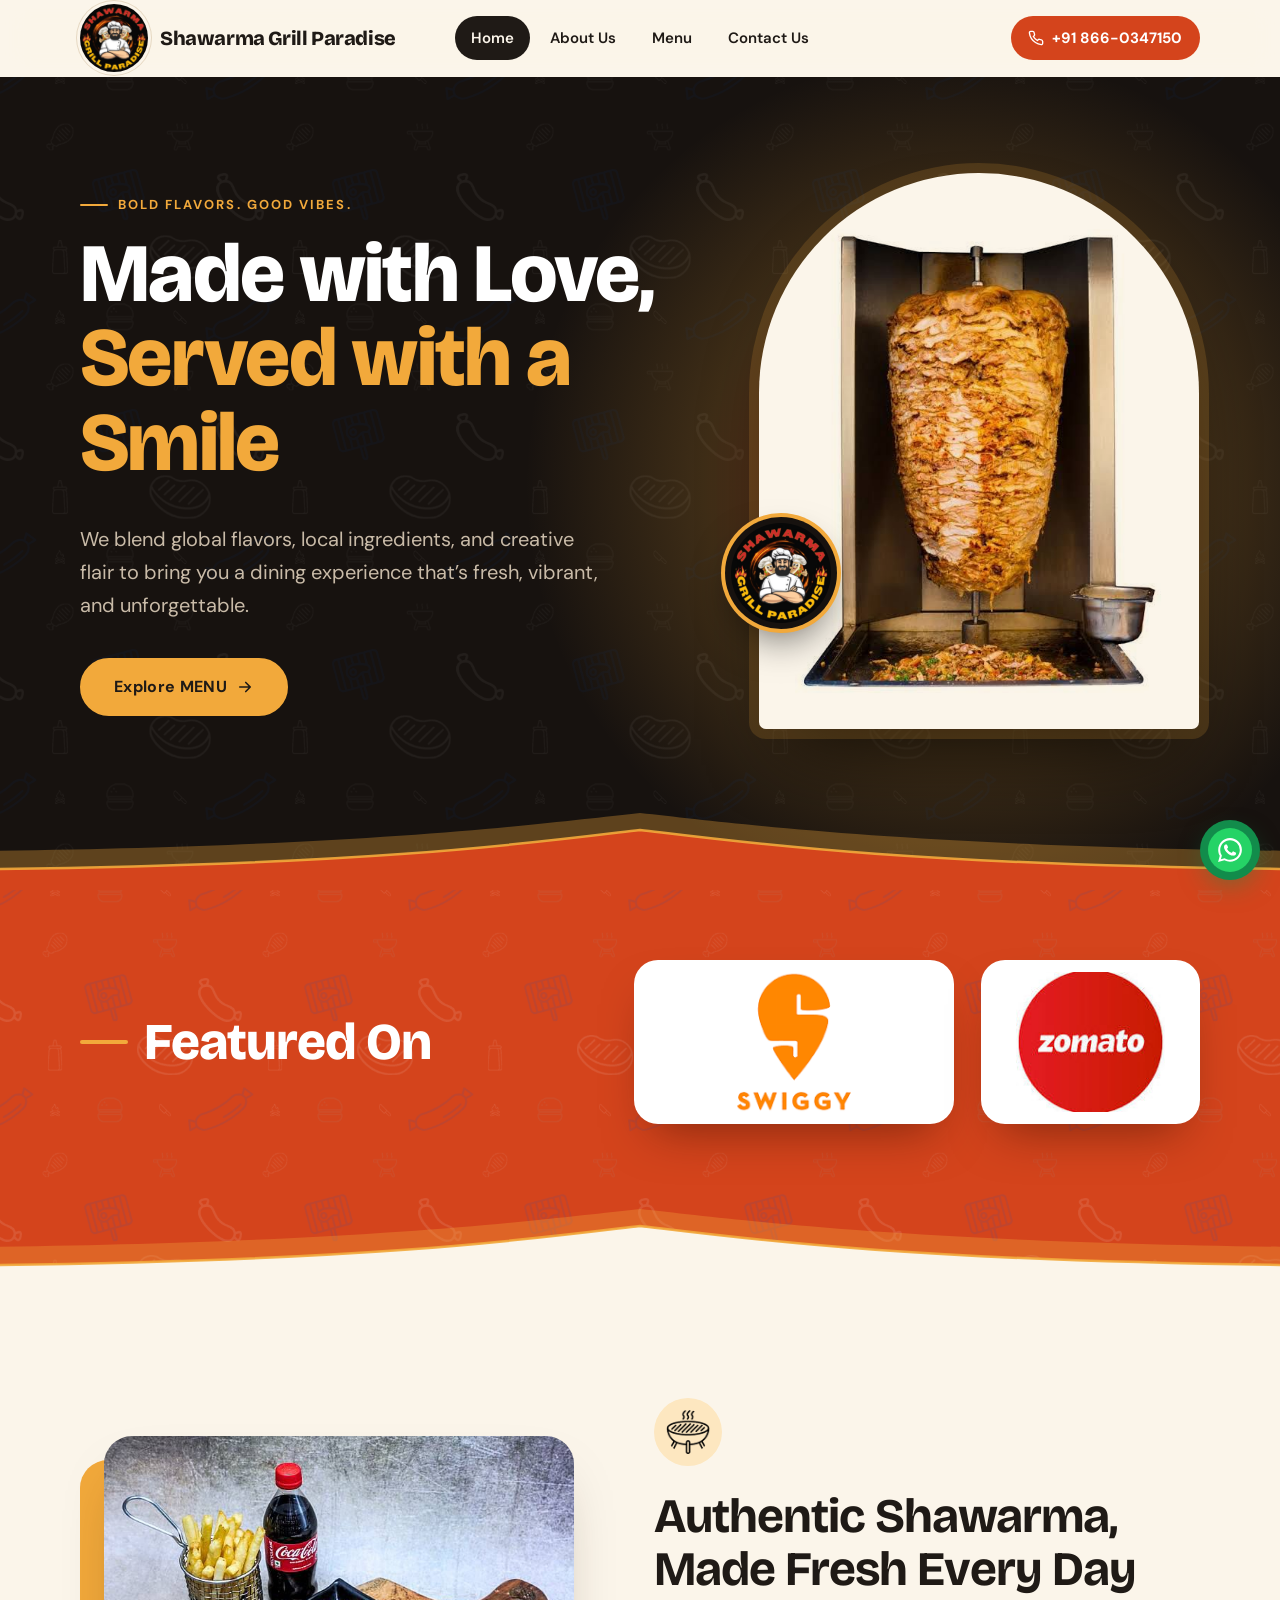
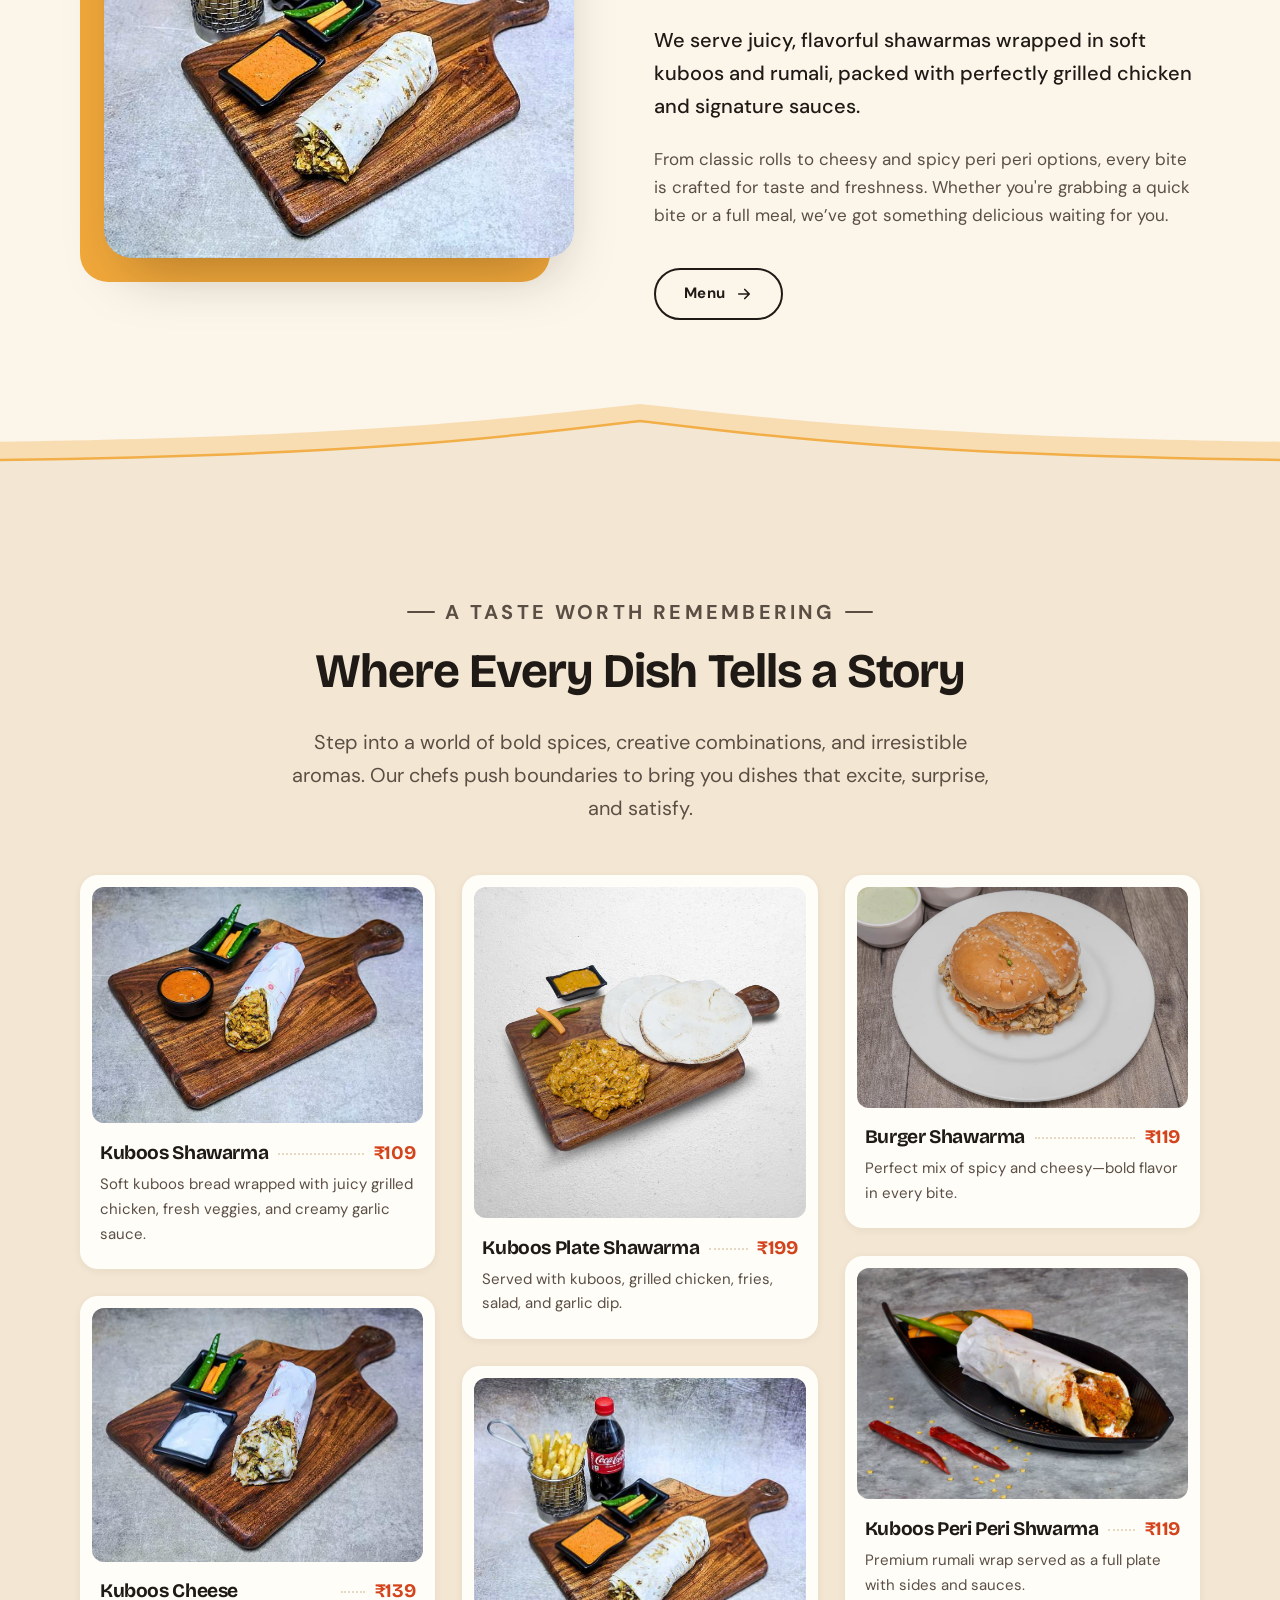
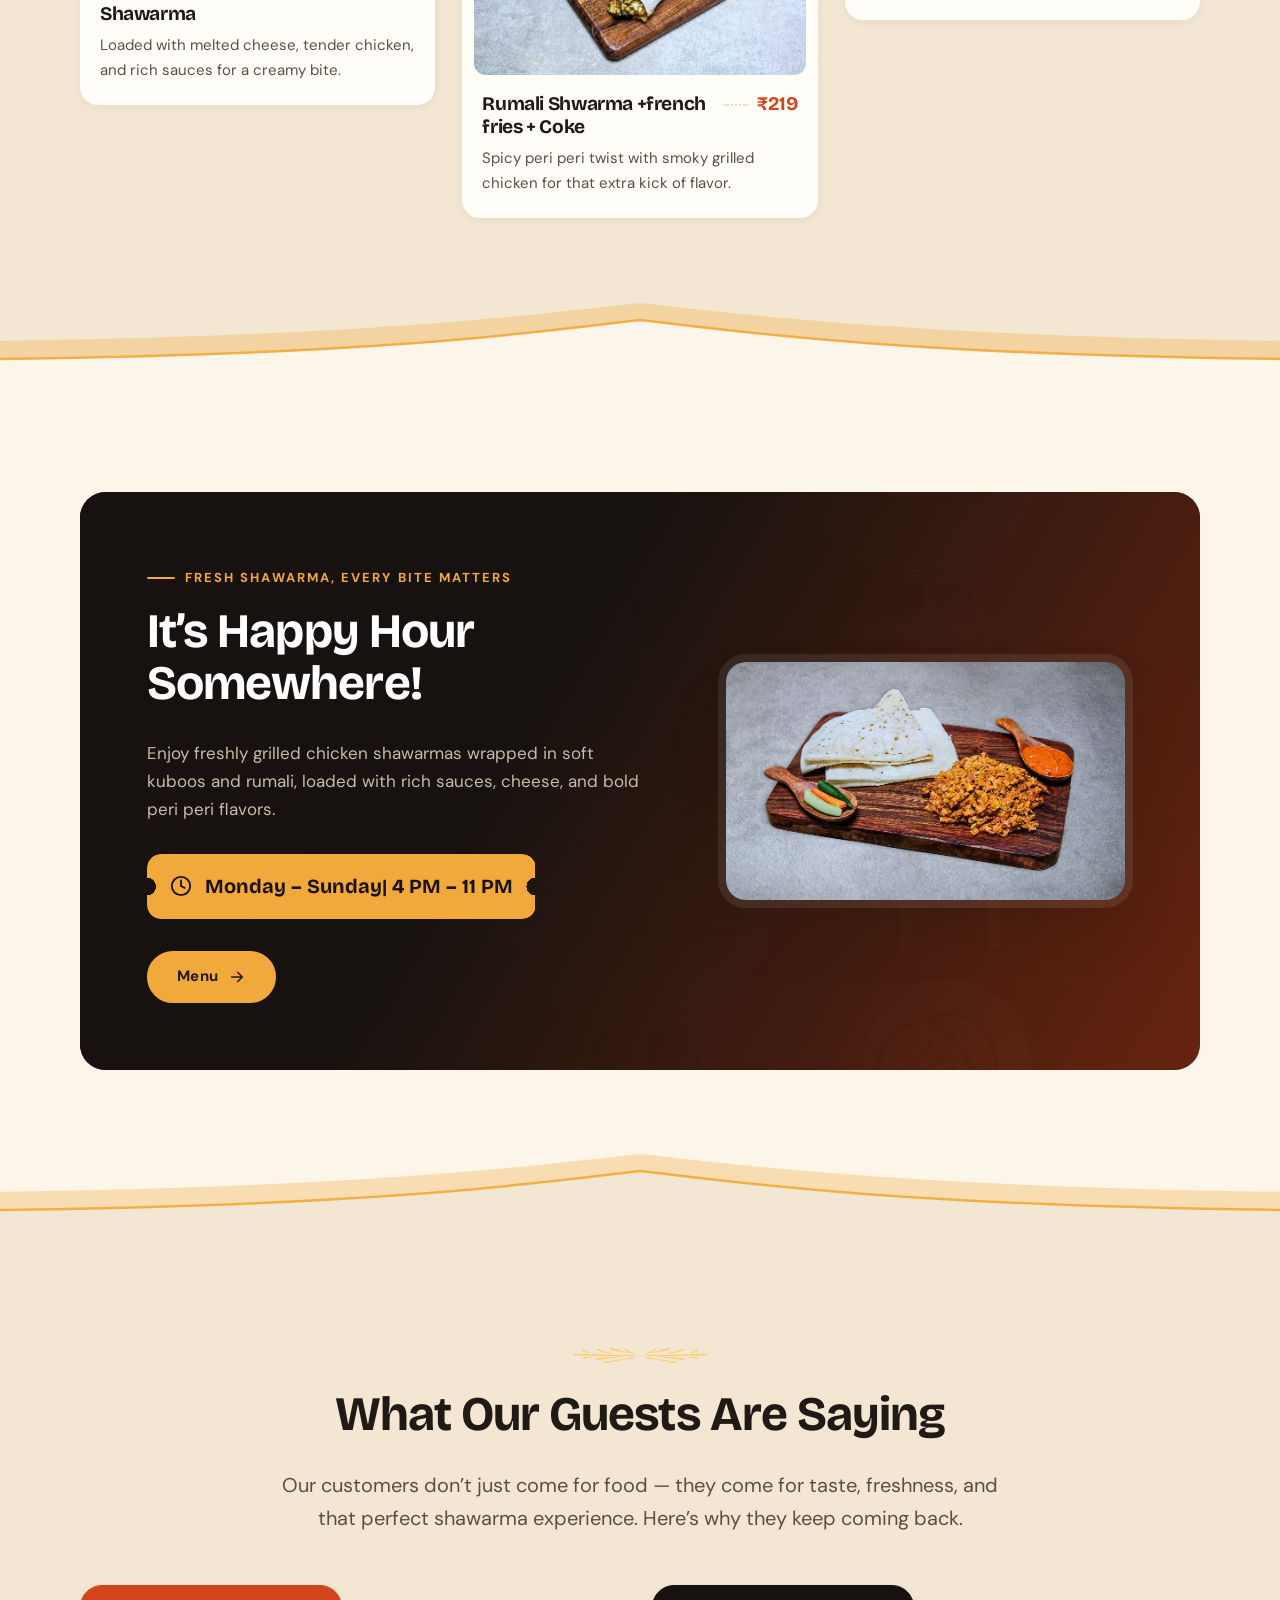
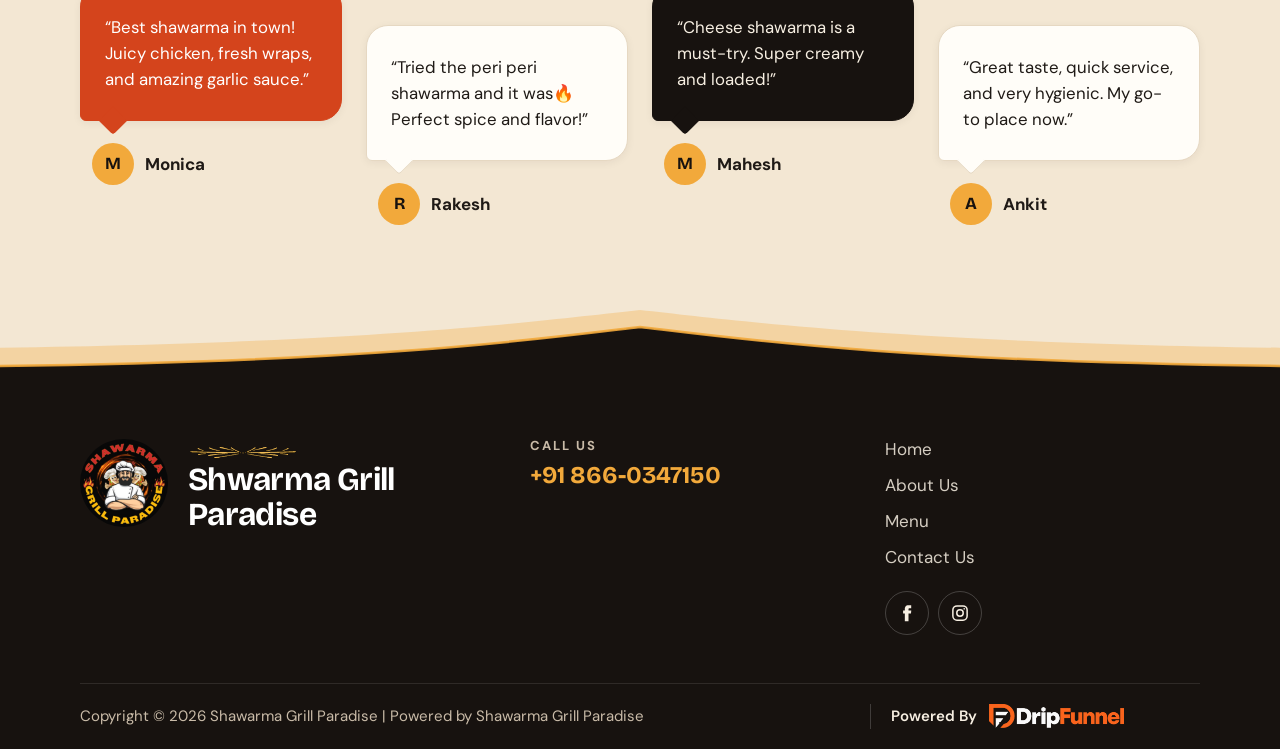
<file: index.html>
<!DOCTYPE html>
<html lang="en-US">
<head>
  <meta charset="utf-8">
  <meta name="viewport" content="width=device-width, initial-scale=1">
  <title>Shawarma Grill Paradise – Best Shawaram In Bangalore</title>
  <meta name="description" content="We blend global flavors, local ingredients, and creative flair to bring you a dining experience that’s fresh, vibrant, and unforgettable.">
  <link rel="canonical" href="https://shawarmagrillparadise.co.in/">
  <meta property="og:type" content="website">
  <meta property="og:site_name" content="Shawarma Grill Paradise">
  <meta property="og:title" content="Shawarma Grill Paradise – Best Shawaram In Bangalore">
  <meta property="og:description" content="We blend global flavors, local ingredients, and creative flair to bring you a dining experience that’s fresh, vibrant, and unforgettable.">
  <meta property="og:url" content="https://shawarmagrillparadise.co.in/">
  <meta name="theme-color" content="#17120f">
  <link rel="icon" href="images/brand/favicon-32.png" sizes="32x32">
  <link rel="icon" href="images/brand/favicon-192.png" sizes="192x192">
  <link rel="apple-touch-icon" href="images/brand/apple-touch-icon.png">
  <link rel="preconnect" href="https://fonts.googleapis.com">
  <link rel="preconnect" href="https://fonts.gstatic.com" crossorigin>
  <link rel="stylesheet" href="https://fonts.googleapis.com/css2?family=Bricolage+Grotesque:opsz,wght@12..96,600;12..96,700;12..96,800&amp;family=DM+Sans:opsz,wght@9..40,400;9..40,500;9..40,600;9..40,700&amp;display=swap">
  <link rel="stylesheet" href="css/style.css">
  <link rel="stylesheet" href="css/responsive.css">
  <link rel="stylesheet" href="css/home.css">
  <link rel="preload" as="image" href="images/home/shawarma-intro.jpeg">
  <script>document.documentElement.classList.add("js");</script>
</head>
<body>
<a class="skip-link" href="#content">Skip to content</a>

<header class="site-header">
  <div class="container header-inner">
    <a class="brand" href="index.html" aria-label="Shawarma Grill Paradise — Home">
      <img src="images/brand/logo-150.png" alt="Shawarma Grill Paradise" width="150" height="150">
      <span class="brand__name">Shawarma Grill Paradise</span>
    </a>
    <nav class="primary-nav" aria-label="Main">
      <ul class="nav-list">
          <li><a href="index.html" aria-current="page">Home</a></li>
          <li><a href="pages/about-us.html">About Us</a></li>
          <li><a href="pages/menu.html">Menu</a></li>
          <li><a href="pages/contact-us.html">Contact Us</a></li>
      </ul>
    </nav>
    <a class="header-call" href="tel:+918660347150"><svg viewBox="0 0 24 24" fill="none" stroke="currentColor" stroke-width="2" stroke-linecap="round" stroke-linejoin="round" aria-hidden="true"><path d="M22 16.9v3a2 2 0 0 1-2.2 2 19.8 19.8 0 0 1-8.6-3.1 19.5 19.5 0 0 1-6-6A19.8 19.8 0 0 1 2.1 4.2 2 2 0 0 1 4.1 2h3a2 2 0 0 1 2 1.7c.1.9.4 1.8.7 2.7a2 2 0 0 1-.5 2.1L8 9.8a16 16 0 0 0 6 6l1.3-1.3a2 2 0 0 1 2.1-.4c.9.3 1.8.6 2.7.7a2 2 0 0 1 1.7 2z"/></svg>+91 866-0347150</a>
    <button class="nav-toggle" type="button" aria-expanded="false" aria-controls="mobile-nav" aria-label="Open menu">
      <span></span><span></span><span></span>
    </button>
  </div>
</header>

<div class="mobile-nav" id="mobile-nav" aria-hidden="true" inert>
  <div class="mobile-nav__scrim" data-nav-close></div>
  <div class="mobile-nav__panel" role="dialog" aria-modal="true" aria-label="Site menu">
    <div class="mobile-nav__top">
      <a href="index.html"><img src="images/brand/logo-150.png" alt="Shawarma Grill Paradise" width="150" height="150"></a>
      <button class="mobile-nav__close" type="button" data-nav-close aria-label="Close menu">&times;</button>
    </div>
    <nav aria-label="Mobile">
      <ul class="mobile-nav__list">
        <li><a href="index.html" aria-current="page">Home</a></li>
        <li><a href="pages/about-us.html">About Us</a></li>
        <li><a href="pages/menu.html">Menu</a></li>
        <li><a href="pages/contact-us.html">Contact Us</a></li>
      </ul>
    </nav>
    <a class="header-call" href="tel:+918660347150"><svg viewBox="0 0 24 24" fill="none" stroke="currentColor" stroke-width="2" stroke-linecap="round" stroke-linejoin="round" aria-hidden="true"><path d="M22 16.9v3a2 2 0 0 1-2.2 2 19.8 19.8 0 0 1-8.6-3.1 19.5 19.5 0 0 1-6-6A19.8 19.8 0 0 1 2.1 4.2 2 2 0 0 1 4.1 2h3a2 2 0 0 1 2 1.7c.1.9.4 1.8.7 2.7a2 2 0 0 1-.5 2.1L8 9.8a16 16 0 0 0 6 6l1.3-1.3a2 2 0 0 1 2.1-.4c.9.3 1.8.6 2.7.7a2 2 0 0 1 1.7 2z"/></svg>+91 866-0347150</a>
  </div>
</div>

<main id="content" class="hm">

  <!-- 1. Hero -->
  <section class="hm-hero has-sd-bottom">
    <div class="container hm-hero__grid">
      <div class="hm-hero__copy reveal">
        <p class="eyebrow">Bold Flavors. Good Vibes.</p>
        <h1>Made with Love, <em>Served with a Smile</em></h1>
        <p class="hm-hero__lead">We blend global flavors, local ingredients, and creative flair to bring you a dining experience that’s fresh, vibrant, and unforgettable.</p>
        <a class="btn btn--saffron" href="pages/menu.html">Explore MENU <svg viewBox="0 0 24 24" fill="none" stroke="currentColor" stroke-width="2.2" stroke-linecap="round" stroke-linejoin="round" aria-hidden="true"><path d="M5 12h14M13 6l6 6-6 6"/></svg></a>
      </div>
      <figure class="hm-arch reveal" data-delay="1">
        <img src="images/home/shawarma-intro.jpeg" alt="Chicken shawarma on the vertical grill" width="483" height="635" fetchpriority="high">
        <div class="hm-arch__badge" aria-hidden="true"><img src="images/brand/logo-150.png" alt="" width="150" height="150"></div>
      </figure>
    </div>
    <div class="sd sd--bottom" style="--sd-fill: var(--chili)" aria-hidden="true"><svg viewBox="0 0 1440 120" preserveAspectRatio="none" focusable="false"><path class="sd__back" d="M0 120V58C430 50 610 16 720 0C830 16 1010 50 1440 58V120Z"/><path class="sd__front" d="M0 120V86C430 79 610 44 720 26C830 44 1010 79 1440 86V120Z"/><path class="sd__line" d="M0 86C430 79 610 44 720 26C830 44 1010 79 1440 86"/></svg></div>
  </section>

  <!-- Featured on -->
  <section class="hm-featured has-sd-bottom" aria-labelledby="featured-title">
    <div class="container hm-featured__inner">
      <h3 id="featured-title" class="hm-featured__title">Featured On</h3>
      <div class="hm-featured__logos">
        <span class="hm-featured__card reveal"><img src="images/featured/featured-1.png" alt="Swiggy" width="264" height="148"></span>
        <span class="hm-featured__card reveal" data-delay="1"><img src="images/featured/featured-2.jpg" alt="Zomato" width="157" height="148"></span>
      </div>
    </div>
    <div class="sd sd--bottom" style="--sd-fill: var(--paper)" aria-hidden="true"><svg viewBox="0 0 1440 120" preserveAspectRatio="none" focusable="false"><path class="sd__back" d="M0 120V58C430 50 610 16 720 0C830 16 1010 50 1440 58V120Z"/><path class="sd__front" d="M0 120V86C430 79 610 44 720 26C830 44 1010 79 1440 86V120Z"/><path class="sd__line" d="M0 86C430 79 610 44 720 26C830 44 1010 79 1440 86"/></svg></div>
  </section>

  <!-- 2. Authentic shawarma -->
  <section class="section hm-story has-sd-bottom">
    <div class="container hm-story__grid">
      <figure class="hm-story__photo reveal">
        <img src="images/home/shawarma-intro-2.jpeg" alt="Freshly made shawarma" width="669" height="600" loading="lazy">
      </figure>
      <div class="hm-story__text reveal" data-delay="1">
        <img class="hm-story__icon" src="images/decor/bbq-icon.png" alt="" width="100" height="100" loading="lazy">
        <h2>Authentic Shawarma, Made Fresh Every Day</h2>
        <p>We serve juicy, flavorful shawarmas wrapped in soft kuboos and rumali, packed with perfectly grilled chicken and signature sauces.</p>
        <p>From classic rolls to cheesy and spicy peri peri options, every bite is crafted for taste and freshness. Whether you're grabbing a quick bite or a full meal, we’ve got something delicious waiting for you.</p>
        <a class="btn btn--ghost" href="pages/menu.html">Menu <svg viewBox="0 0 24 24" fill="none" stroke="currentColor" stroke-width="2.2" stroke-linecap="round" stroke-linejoin="round" aria-hidden="true"><path d="M5 12h14M13 6l6 6-6 6"/></svg></a>
      </div>
    </div>
    <div class="sd sd--bottom" style="--sd-fill: var(--paper-2)" aria-hidden="true"><svg viewBox="0 0 1440 120" preserveAspectRatio="none" focusable="false"><path class="sd__back" d="M0 120V58C430 50 610 16 720 0C830 16 1010 50 1440 58V120Z"/><path class="sd__front" d="M0 120V86C430 79 610 44 720 26C830 44 1010 79 1440 86V120Z"/><path class="sd__line" d="M0 86C430 79 610 44 720 26C830 44 1010 79 1440 86"/></svg></div>
  </section>

  <!-- 3. Dishes -->
  <section class="section hm-dishes has-sd-bottom">
    <div class="container">
      <div class="section-head section-head--center reveal">
        <p class="eyebrow">A Taste Worth Remembering</p>
        <h2>Where Every Dish Tells a Story</h2>
        <p>Step into a world of bold spices, creative combinations, and irresistible aromas. Our chefs push boundaries to bring you dishes that excite, surprise, and satisfy.</p>
      </div>
      <div class="hm-dish-wall">
        <article class="hm-dish reveal" data-delay="0">
          <div class="hm-dish__img"><img src="images/menu/kuboos-shawarma.jpeg" alt="Kuboos Shawarma" width="840" height="600" loading="lazy"></div>
          <div class="hm-dish__head">
            <h3>Kuboos Shawarma</h3>
            <h4>₹109</h4>
          </div>
          <p>Soft kuboos bread wrapped with juicy grilled chicken, fresh veggies, and creamy garlic sauce.</p>
        </article>
        <article class="hm-dish reveal" data-delay="1">
          <div class="hm-dish__img"><img src="images/menu/kuboos-cheese-shawarma.jpeg" alt="Kuboos Cheese Shawarma" width="783" height="600" loading="lazy"></div>
          <div class="hm-dish__head">
            <h3>Kuboos Cheese Shawarma</h3>
            <h4>₹139</h4>
          </div>
          <p>Loaded with melted cheese, tender chicken, and rich sauces for a creamy bite.</p>
        </article>
        <article class="hm-dish reveal" data-delay="2">
          <div class="hm-dish__img"><img src="images/menu/kuboos-plate-shawarma.jpeg" alt="Kuboos Plate Shawarma" width="1200" height="1200" loading="lazy"></div>
          <div class="hm-dish__head">
            <h3>Kuboos Plate Shawarma</h3>
            <h4>₹199</h4>
          </div>
          <p>Served with kuboos, grilled chicken, fries, salad, and garlic dip.</p>
        </article>
        <article class="hm-dish reveal" data-delay="0">
          <div class="hm-dish__img"><img src="images/home/shawarma-intro-2.jpeg" alt="Rumali Shwarma +french fries + Coke" width="669" height="600" loading="lazy"></div>
          <div class="hm-dish__head">
            <h3>Rumali Shwarma +french fries + Coke</h3>
            <h4>₹219</h4>
          </div>
          <p>Spicy peri peri twist with smoky grilled chicken for that extra kick of flavor.</p>
        </article>
        <article class="hm-dish reveal" data-delay="1">
          <div class="hm-dish__img"><img src="images/menu/burger-shawarma.jpeg" alt="Burger Shawarma" width="1280" height="854" loading="lazy"></div>
          <div class="hm-dish__head">
            <h3>Burger Shawarma</h3>
            <h4>₹119</h4>
          </div>
          <p>Perfect mix of spicy and cheesy—bold flavor in every bite.</p>
        </article>
        <article class="hm-dish reveal" data-delay="2">
          <div class="hm-dish__img"><img src="images/menu/kuboos-peri-peri-shawarma.jpeg" alt="Kuboos Peri Peri Shwarma" width="1600" height="1120" loading="lazy"></div>
          <div class="hm-dish__head">
            <h3>Kuboos Peri Peri Shwarma</h3>
            <h4>₹119</h4>
          </div>
          <p>Premium rumali wrap served as a full plate with sides and sauces.</p>
        </article>
      </div>
    </div>
    <div class="sd sd--bottom" style="--sd-fill: var(--paper)" aria-hidden="true"><svg viewBox="0 0 1440 120" preserveAspectRatio="none" focusable="false"><path class="sd__back" d="M0 120V58C430 50 610 16 720 0C830 16 1010 50 1440 58V120Z"/><path class="sd__front" d="M0 120V86C430 79 610 44 720 26C830 44 1010 79 1440 86V120Z"/><path class="sd__line" d="M0 86C430 79 610 44 720 26C830 44 1010 79 1440 86"/></svg></div>
  </section>

  <!-- 4. Happy hour -->
  <section class="section hm-happy has-sd-bottom">
    <div class="container">
      <div class="hm-happy__card">
        <div class="reveal">
          <p class="eyebrow">Fresh Shawarma, Every Bite Matters</p>
          <h2>It’s Happy Hour Somewhere!</h2>
          <p>Enjoy freshly grilled chicken shawarmas wrapped in soft kuboos and rumali, loaded with rich sauces, cheese, and bold peri peri flavors.</p>
          <p class="hm-happy__ticket"><svg viewBox="0 0 24 24" fill="none" stroke="currentColor" stroke-width="2" stroke-linecap="round" stroke-linejoin="round" aria-hidden="true"><circle cx="12" cy="12" r="10"/><path d="M12 6v6l4 2"/></svg>Monday – Sunday| 4 PM – 11 PM</p>
          <div><a class="btn btn--saffron" href="pages/menu.html">Menu <svg viewBox="0 0 24 24" fill="none" stroke="currentColor" stroke-width="2.2" stroke-linecap="round" stroke-linejoin="round" aria-hidden="true"><path d="M5 12h14M13 6l6 6-6 6"/></svg></a></div>
        </div>
        <figure class="hm-happy__photo reveal" data-delay="1">
          <img src="images/backgrounds/shawarma-grill.jpeg" alt="Chicken shawarma served with kuboos and sauce" width="900" height="537" loading="lazy">
        </figure>
      </div>
    </div>
    <div class="sd sd--bottom" style="--sd-fill: var(--paper-2)" aria-hidden="true"><svg viewBox="0 0 1440 120" preserveAspectRatio="none" focusable="false"><path class="sd__back" d="M0 120V58C430 50 610 16 720 0C830 16 1010 50 1440 58V120Z"/><path class="sd__front" d="M0 120V86C430 79 610 44 720 26C830 44 1010 79 1440 86V120Z"/><path class="sd__line" d="M0 86C430 79 610 44 720 26C830 44 1010 79 1440 86"/></svg></div>
  </section>

  <!-- 5. Testimonials -->
  <section class="section section--tint hm-reviews has-sd-bottom">
    <div class="container">
      <div class="section-head section-head--center reveal">
        <img src="images/decor/divider.png" alt="" width="200" height="35" loading="lazy" style="margin:0 auto 1.25rem;width:140px">
        <h2>What Our Guests Are Saying</h2>
        <p>Our customers don’t just come for food — they come for taste, freshness, and that perfect shawarma experience. Here’s why they keep coming back.</p>
      </div>
      <div class="hm-reviews__grid">
        <figure class="hm-review reveal" data-delay="0">
          <blockquote>“Best shawarma in town! Juicy chicken, fresh wraps, and amazing garlic sauce.”</blockquote>
          <figcaption><span class="hm-review__avatar" aria-hidden="true">M</span>Monica</figcaption>
        </figure>
        <figure class="hm-review reveal" data-delay="1">
          <blockquote>“Tried the peri peri shawarma and it was🔥 Perfect spice and flavor!”</blockquote>
          <figcaption><span class="hm-review__avatar" aria-hidden="true">R</span>Rakesh</figcaption>
        </figure>
        <figure class="hm-review reveal" data-delay="2">
          <blockquote>“Cheese shawarma is a must-try. Super creamy and loaded!”</blockquote>
          <figcaption><span class="hm-review__avatar" aria-hidden="true">M</span>Mahesh</figcaption>
        </figure>
        <figure class="hm-review reveal" data-delay="3">
          <blockquote>“Great taste, quick service, and very hygienic. My go-to place now.”</blockquote>
          <figcaption><span class="hm-review__avatar" aria-hidden="true">A</span>Ankit</figcaption>
        </figure>
      </div>
    </div>
    <div class="sd sd--bottom" style="--sd-fill: var(--char)" aria-hidden="true"><svg viewBox="0 0 1440 120" preserveAspectRatio="none" focusable="false"><path class="sd__back" d="M0 120V58C430 50 610 16 720 0C830 16 1010 50 1440 58V120Z"/><path class="sd__front" d="M0 120V86C430 79 610 44 720 26C830 44 1010 79 1440 86V120Z"/><path class="sd__line" d="M0 86C430 79 610 44 720 26C830 44 1010 79 1440 86"/></svg></div>
  </section>

</main>

<footer class="site-footer">
  <div class="container">
    <div class="footer-grid">
      <div class="footer-col footer-col--brand">
        <div class="footer-brand">
          <img class="footer-logo" src="images/brand/logo-150.png" alt="Shawarma Grill Paradise" width="150" height="150" loading="lazy">
          <div>
            <img class="footer-divider" src="images/decor/divider.png" alt="" width="200" height="35" loading="lazy">
            <h2>Shwarma Grill Paradise</h2>
          </div>
        </div>
      </div>
      <div class="footer-col">
        <p class="footer-label">Call Us</p>
        <p><a class="footer-call" href="tel:+918660347150">+91 866-0347150</a></p>
      </div>
      <div class="footer-col">
        <ul class="footer-links">
          <li><a href="index.html">Home</a></li>
          <li><a href="pages/about-us.html">About Us</a></li>
          <li><a href="pages/menu.html">Menu</a></li>
          <li><a href="pages/contact-us.html">Contact Us</a></li>
        </ul>
        <div class="socials">
          <a href="https://www.facebook.com/share/1NS6DR5rRk/?mibextid=wwXIfr" target="_blank" rel="noopener noreferrer" aria-label="Facebook"><svg viewBox="0 0 24 24" fill="currentColor" aria-hidden="true"><path d="M14 8.5V6.6c0-.9.6-1.1 1-1.1h2.6V1.6L14 1.6c-4 0-4.9 3-4.9 4.9v2H6.8v4h2.3V23H14V12.5h3.3l.4-4H14z"/></svg></a>
          <a href="https://www.instagram.com/shawarma_grill_paradise?igsh=MWRmOTJ3b2Z6cGRsZw==" target="_blank" rel="noopener noreferrer" aria-label="Instagram"><svg viewBox="0 0 24 24" fill="none" stroke="currentColor" stroke-width="2" aria-hidden="true"><rect x="2.5" y="2.5" width="19" height="19" rx="5.5"/><circle cx="12" cy="12" r="4.3"/><circle cx="17.6" cy="6.4" r="1.1" fill="currentColor" stroke="none"/></svg></a>
        </div>
      </div>
    </div>
    <div class="footer-bottom">
      <p>Copyright &copy; 2026 Shawarma Grill Paradise | Powered by Shawarma Grill Paradise</p>
      <div class="footer-credit">
        <span>Powered By</span>
        <a href="https://www.dripfunnel.com/in/" target="_blank" rel="noopener noreferrer" aria-label="DripFunnel (opens in a new tab)">
          <img src="images/dripfunnel/DRIPFUNNEL%20white%20logo.png" alt="DripFunnel" width="2077" height="369" loading="lazy">
        </a>
      </div>
    </div>
  </div>
</footer>

<a class="wa-float" href="https://wa.me/918660347150" target="_blank" rel="noopener noreferrer">
  <span class="wa-float__label">WhatsApp us</span>
  <span class="wa-float__icon"><svg viewBox="0 0 24 24" fill="currentColor" aria-hidden="true"><path d="M17.5 14.4c-.3-.1-1.8-.9-2-1-.3-.1-.5-.1-.7.1-.2.3-.8 1-.9 1.2-.2.2-.3.2-.6.1-.3-.1-1.3-.5-2.4-1.5-.9-.8-1.5-1.8-1.7-2.1-.2-.3 0-.5.1-.6l.4-.5c.2-.2.2-.3.3-.5.1-.2 0-.4 0-.5l-.9-2.2c-.2-.6-.5-.5-.7-.5h-.6c-.2 0-.5.1-.8.4-.3.3-1 1-1 2.5s1.1 2.9 1.2 3.1c.1.2 2.1 3.2 5.1 4.5.7.3 1.3.5 1.7.6.7.2 1.4.2 1.9.1.6-.1 1.8-.7 2-1.4.2-.7.2-1.3.2-1.4-.1-.2-.3-.3-.6-.4zM12 21.8c-1.8 0-3.5-.5-5-1.4l-.4-.2-3.7 1 1-3.6-.2-.4A9.8 9.8 0 0 1 2.2 12C2.2 6.6 6.6 2.2 12 2.2c2.6 0 5.1 1 6.9 2.9a9.7 9.7 0 0 1 2.9 6.9c0 5.4-4.4 9.8-9.8 9.8zm8.4-18.2A11.8 11.8 0 0 0 12 0C5.5 0 .2 5.3.2 11.9c0 2.1.5 4.1 1.6 5.9L.1 24l6.3-1.7c1.7.9 3.7 1.4 5.6 1.4 6.5 0 11.9-5.3 11.9-11.9 0-3.2-1.2-6.2-3.5-8.4z"/></svg></span>
</a>

<script src="js/main.js" defer></script>
</body>
</html>
</file>
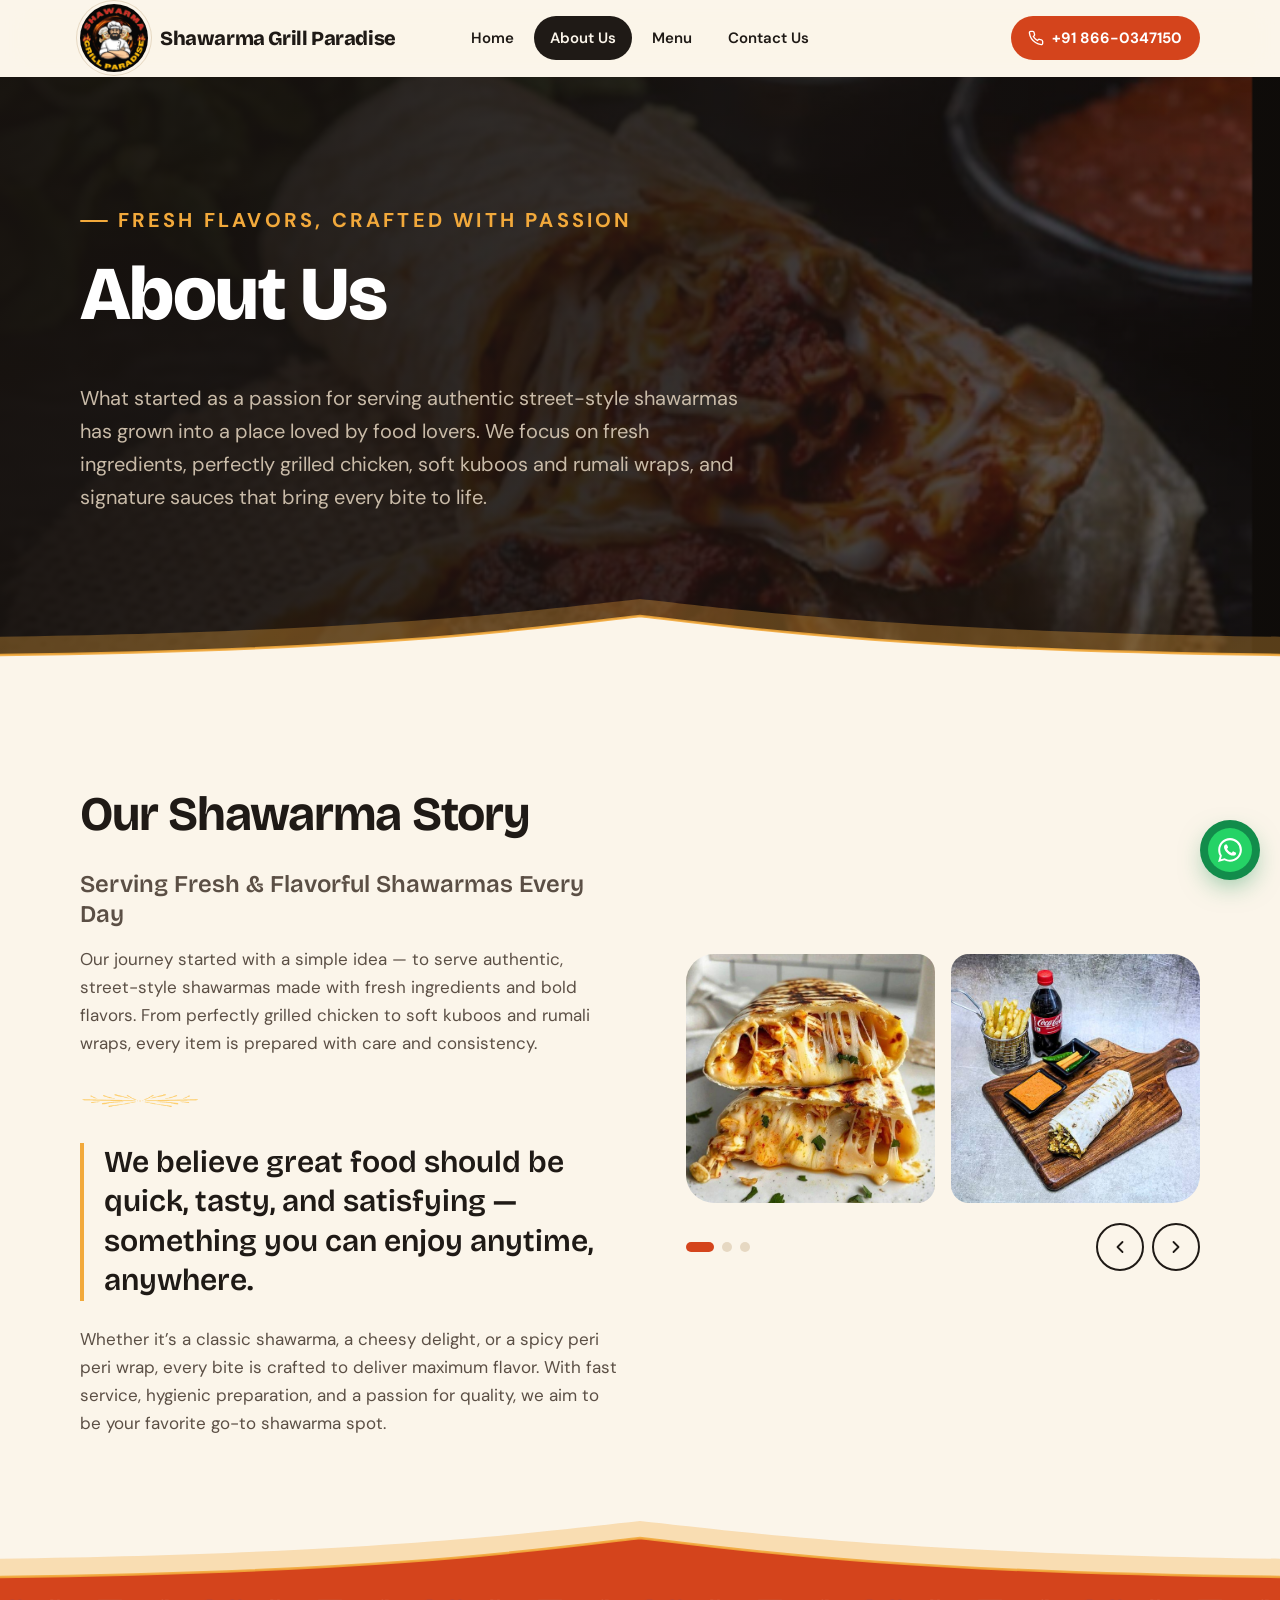
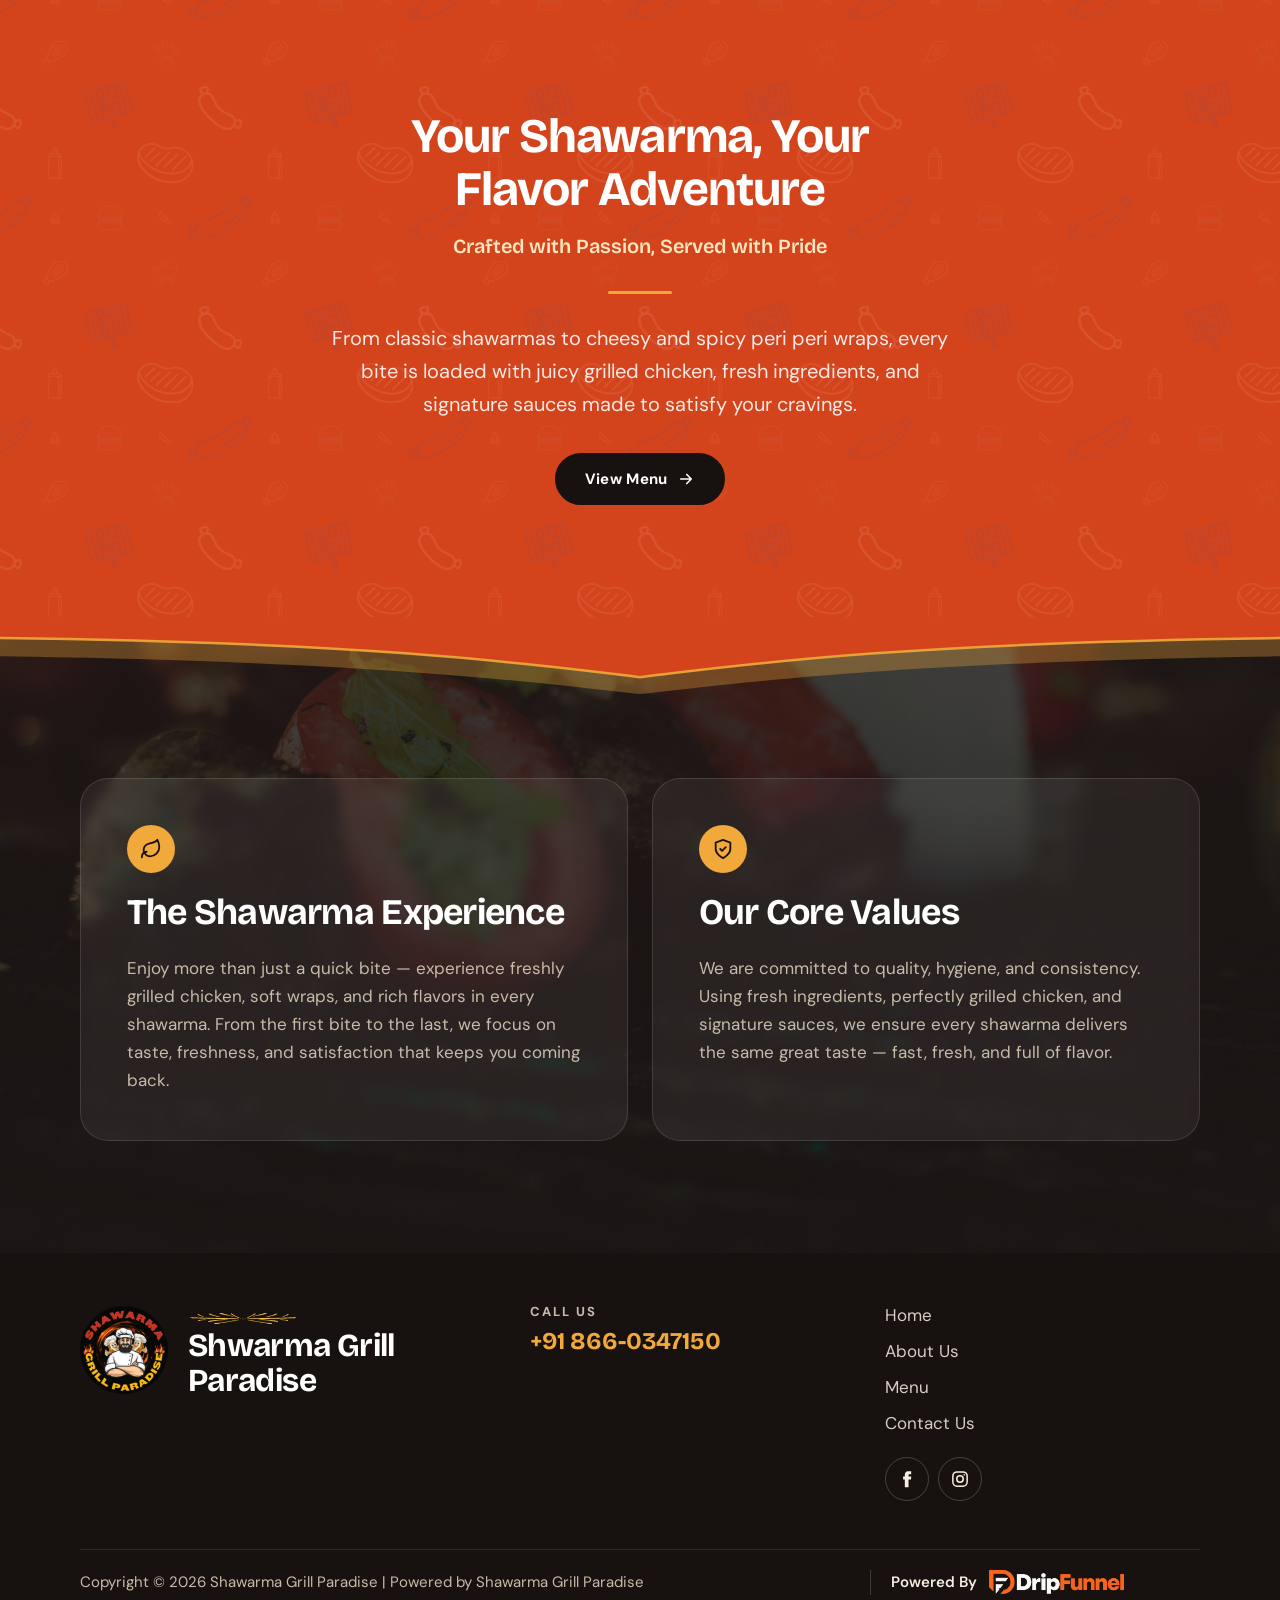
<file: pages/about-us.html>
<!DOCTYPE html>
<html lang="en-US">
<head>
  <meta charset="utf-8">
  <meta name="viewport" content="width=device-width, initial-scale=1">
  <title>About Us – Shawarma Grill Paradise</title>
  <meta name="description" content="What started as a passion for serving authentic street-style shawarmas has grown into a place loved by food lovers. We focus on fresh ingredients, perfectly grilled chicken, soft kuboos and rumali wraps, and signature sauces that bring every bite to life.">
  <link rel="canonical" href="https://shawarmagrillparadise.co.in/about-us/">
  <meta property="og:type" content="website">
  <meta property="og:site_name" content="Shawarma Grill Paradise">
  <meta property="og:title" content="About Us – Shawarma Grill Paradise">
  <meta property="og:description" content="What started as a passion for serving authentic street-style shawarmas has grown into a place loved by food lovers. We focus on fresh ingredients, perfectly grilled chicken, soft kuboos and rumali wraps, and signature sauces that bring every bite to life.">
  <meta property="og:url" content="https://shawarmagrillparadise.co.in/about-us/">
  <meta name="theme-color" content="#17120f">
  <link rel="icon" href="../images/brand/favicon-32.png" sizes="32x32">
  <link rel="icon" href="../images/brand/favicon-192.png" sizes="192x192">
  <link rel="apple-touch-icon" href="../images/brand/apple-touch-icon.png">
  <link rel="preconnect" href="https://fonts.googleapis.com">
  <link rel="preconnect" href="https://fonts.gstatic.com" crossorigin>
  <link rel="stylesheet" href="https://fonts.googleapis.com/css2?family=Bricolage+Grotesque:opsz,wght@12..96,600;12..96,700;12..96,800&amp;family=DM+Sans:opsz,wght@9..40,400;9..40,500;9..40,600;9..40,700&amp;display=swap">
  <link rel="stylesheet" href="../css/style.css">
  <link rel="stylesheet" href="../css/responsive.css">
  <script>document.documentElement.classList.add("js");</script>
</head>
<body>
<a class="skip-link" href="#content">Skip to content</a>

<header class="site-header">
  <div class="container header-inner">
    <a class="brand" href="../index.html" aria-label="Shawarma Grill Paradise — Home">
      <img src="../images/brand/logo-150.png" alt="Shawarma Grill Paradise" width="150" height="150">
      <span class="brand__name">Shawarma Grill Paradise</span>
    </a>
    <nav class="primary-nav" aria-label="Main">
      <ul class="nav-list">
          <li><a href="../index.html">Home</a></li>
          <li><a href="../pages/about-us.html" aria-current="page">About Us</a></li>
          <li><a href="../pages/menu.html">Menu</a></li>
          <li><a href="../pages/contact-us.html">Contact Us</a></li>
      </ul>
    </nav>
    <a class="header-call" href="tel:+918660347150"><svg viewBox="0 0 24 24" fill="none" stroke="currentColor" stroke-width="2" stroke-linecap="round" stroke-linejoin="round" aria-hidden="true"><path d="M22 16.9v3a2 2 0 0 1-2.2 2 19.8 19.8 0 0 1-8.6-3.1 19.5 19.5 0 0 1-6-6A19.8 19.8 0 0 1 2.1 4.2 2 2 0 0 1 4.1 2h3a2 2 0 0 1 2 1.7c.1.9.4 1.8.7 2.7a2 2 0 0 1-.5 2.1L8 9.8a16 16 0 0 0 6 6l1.3-1.3a2 2 0 0 1 2.1-.4c.9.3 1.8.6 2.7.7a2 2 0 0 1 1.7 2z"/></svg>+91 866-0347150</a>
    <button class="nav-toggle" type="button" aria-expanded="false" aria-controls="mobile-nav" aria-label="Open menu">
      <span></span><span></span><span></span>
    </button>
  </div>
</header>

<div class="mobile-nav" id="mobile-nav" aria-hidden="true" inert>
  <div class="mobile-nav__scrim" data-nav-close></div>
  <div class="mobile-nav__panel" role="dialog" aria-modal="true" aria-label="Site menu">
    <div class="mobile-nav__top">
      <a href="../index.html"><img src="../images/brand/logo-150.png" alt="Shawarma Grill Paradise" width="150" height="150"></a>
      <button class="mobile-nav__close" type="button" data-nav-close aria-label="Close menu">&times;</button>
    </div>
    <nav aria-label="Mobile">
      <ul class="mobile-nav__list">
        <li><a href="../index.html">Home</a></li>
        <li><a href="../pages/about-us.html" aria-current="page">About Us</a></li>
        <li><a href="../pages/menu.html">Menu</a></li>
        <li><a href="../pages/contact-us.html">Contact Us</a></li>
      </ul>
    </nav>
    <a class="header-call" href="tel:+918660347150"><svg viewBox="0 0 24 24" fill="none" stroke="currentColor" stroke-width="2" stroke-linecap="round" stroke-linejoin="round" aria-hidden="true"><path d="M22 16.9v3a2 2 0 0 1-2.2 2 19.8 19.8 0 0 1-8.6-3.1 19.5 19.5 0 0 1-6-6A19.8 19.8 0 0 1 2.1 4.2 2 2 0 0 1 4.1 2h3a2 2 0 0 1 2 1.7c.1.9.4 1.8.7 2.7a2 2 0 0 1-.5 2.1L8 9.8a16 16 0 0 0 6 6l1.3-1.3a2 2 0 0 1 2.1-.4c.9.3 1.8.6 2.7.7a2 2 0 0 1 1.7 2z"/></svg>+91 866-0347150</a>
  </div>
</div>

<main id="content">

  <section class="page-hero has-sd-bottom">
    <img class="page-hero__bg" src="../images/about/gallery-3.png" alt="" width="642" height="587">
    <div class="container">
      <div class="page-hero__content reveal">
        <p class="eyebrow">Fresh Flavors, Crafted with Passion</p>
        <h1>About Us</h1>
        <p>What started as a passion for serving authentic street-style shawarmas has grown into a place loved by food lovers. We focus on fresh ingredients, perfectly grilled chicken, soft kuboos and rumali wraps, and signature sauces that bring every bite to life.</p>
      </div>
    </div>
    <div class="sd sd--bottom" style="--sd-fill: var(--paper)" aria-hidden="true"><svg viewBox="0 0 1440 120" preserveAspectRatio="none" focusable="false"><path class="sd__back" d="M0 120V58C430 50 610 16 720 0C830 16 1010 50 1440 58V120Z"/><path class="sd__front" d="M0 120V86C430 79 610 44 720 26C830 44 1010 79 1440 86V120Z"/><path class="sd__line" d="M0 86C430 79 610 44 720 26C830 44 1010 79 1440 86"/></svg></div>
  </section>

  <section class="section has-sd-bottom">
    <div class="container split">
      <div class="story__text reveal">
        <h2>Our Shawarma Story</h2>
        <p class="story__sub">Serving Fresh &amp; Flavorful Shawarmas Every Day</p>
        <p>Our journey started with a simple idea — to serve authentic, street-style shawarmas made with fresh ingredients and bold flavors. From perfectly grilled chicken to soft kuboos and rumali wraps, every item is prepared with care and consistency.</p>
        <img class="story__divider" src="../images/decor/divider.png" alt="" width="200" height="35" loading="lazy">
        <p class="pullquote">We believe great food should be quick, tasty, and satisfying — something you can enjoy anytime, anywhere.</p>
        <p>Whether it’s a classic shawarma, a cheesy delight, or a spicy peri peri wrap, every bite is crafted to deliver maximum flavor. With fast service, hygienic preparation, and a passion for quality, we aim to be your favorite go-to shawarma spot.</p>
      </div>
      <div class="carousel reveal" data-delay="1" data-carousel data-autoplay="5000" role="region" aria-roledescription="carousel" aria-label="Shawarma gallery" tabindex="0">
        <div class="carousel__viewport">
          <div class="carousel__track">
            <figure class="carousel__slide" role="group" aria-roledescription="slide" aria-label="1 of 4"><img src="../images/about/gallery-1.png" alt="Screenshot 2026-04-17 180048" width="695" height="703" loading="lazy"></figure>
            <figure class="carousel__slide" role="group" aria-roledescription="slide" aria-label="2 of 4"><img src="../images/about/gallery-2-rumali-combo.jpeg" alt="Rumali combo .JPG" width="669" height="600" loading="lazy"></figure>
            <figure class="carousel__slide" role="group" aria-roledescription="slide" aria-label="3 of 4"><img src="../images/about/gallery-3.png" alt="Screenshot 2026-04-17 175508" width="642" height="587" loading="lazy"></figure>
            <figure class="carousel__slide" role="group" aria-roledescription="slide" aria-label="4 of 4"><img src="../images/about/gallery-4.png" alt="Screenshot 2026-04-17 175101" width="770" height="764" loading="lazy"></figure>
          </div>
        </div>
        <div class="carousel__controls">
          <div class="carousel__dots"></div>
          <div class="carousel__arrows">
            <button class="carousel__btn" type="button" data-carousel-prev aria-label="Previous slide"><svg viewBox="0 0 24 24" fill="none" stroke="currentColor" stroke-width="2.2" stroke-linecap="round" stroke-linejoin="round" aria-hidden="true"><path d="M15 18l-6-6 6-6"/></svg></button>
            <button class="carousel__btn" type="button" data-carousel-next aria-label="Next slide"><svg viewBox="0 0 24 24" fill="none" stroke="currentColor" stroke-width="2.2" stroke-linecap="round" stroke-linejoin="round" aria-hidden="true"><path d="M9 18l6-6-6-6"/></svg></button>
          </div>
        </div>
      </div>
    </div>
    <div class="sd sd--bottom" style="--sd-fill: var(--chili)" aria-hidden="true"><svg viewBox="0 0 1440 120" preserveAspectRatio="none" focusable="false"><path class="sd__back" d="M0 120V58C430 50 610 16 720 0C830 16 1010 50 1440 58V120Z"/><path class="sd__front" d="M0 120V86C430 79 610 44 720 26C830 44 1010 79 1440 86V120Z"/><path class="sd__line" d="M0 86C430 79 610 44 720 26C830 44 1010 79 1440 86"/></svg></div>
  </section>

  <section class="section adventure">
    <div class="container reveal">
      <h2>Your Shawarma, Your Flavor Adventure</h2>
      <p class="adventure__sub">Crafted with Passion, Served with Pride</p>
      <hr class="adventure__rule">
      <p class="adventure__text">From classic shawarmas to cheesy and spicy peri peri wraps, every bite is loaded with juicy grilled chicken, fresh ingredients, and signature sauces made to satisfy your cravings.</p>
      <a class="btn" href="menu.html">View Menu <svg viewBox="0 0 24 24" fill="none" stroke="currentColor" stroke-width="2.2" stroke-linecap="round" stroke-linejoin="round" aria-hidden="true"><path d="M5 12h14M13 6l6 6-6 6"/></svg></a>
    </div>
  </section>

  <section class="section values has-sd-top">
    <div class="sd sd--top" style="--sd-fill: var(--chili)" aria-hidden="true"><svg viewBox="0 0 1440 120" preserveAspectRatio="none" focusable="false"><path class="sd__back" d="M0 120V58C430 50 610 16 720 0C830 16 1010 50 1440 58V120Z"/><path class="sd__front" d="M0 120V86C430 79 610 44 720 26C830 44 1010 79 1440 86V120Z"/><path class="sd__line" d="M0 86C430 79 610 44 720 26C830 44 1010 79 1440 86"/></svg></div>
    <img class="values__bg" src="../images/backgrounds/grill-food-banner.jpg" alt="" width="1900" height="900" loading="lazy">
    <div class="container values__grid">
      <div class="value-card reveal">
        <span class="value-card__num"><svg viewBox="0 0 24 24" fill="none" stroke="currentColor" stroke-width="2" stroke-linecap="round" stroke-linejoin="round" aria-hidden="true" width="22" height="22"><path d="M11 20A7 7 0 0 1 9.8 6.1C15.5 5 17 4.5 19 2c1 2 2 4.2 2 8 0 5.5-4.8 10-10 10z"/><path d="M2 21c0-3 1.9-5.4 5.2-6"/></svg></span>
        <h2>The Shawarma Experience</h2>
        <p>Enjoy more than just a quick bite — experience freshly grilled chicken, soft wraps, and rich flavors in every shawarma. From the first bite to the last, we focus on taste, freshness, and satisfaction that keeps you coming back.</p>
      </div>
      <div class="value-card reveal" data-delay="1">
        <span class="value-card__num"><svg viewBox="0 0 24 24" fill="none" stroke="currentColor" stroke-width="2" stroke-linecap="round" stroke-linejoin="round" aria-hidden="true" width="22" height="22"><path d="M12 22s8-4 8-10V5l-8-3-8 3v7c0 6 8 10 8 10z"/><path d="M9 12l2 2 4-4"/></svg></span>
        <h2>Our Core Values</h2>
        <p>We are committed to quality, hygiene, and consistency. Using fresh ingredients, perfectly grilled chicken, and signature sauces, we ensure every shawarma delivers the same great taste — fast, fresh, and full of flavor.</p>
      </div>
    </div>
  </section>

</main>

<footer class="site-footer">
  <div class="container">
    <div class="footer-grid">
      <div class="footer-col footer-col--brand">
        <div class="footer-brand">
          <img class="footer-logo" src="../images/brand/logo-150.png" alt="Shawarma Grill Paradise" width="150" height="150" loading="lazy">
          <div>
            <img class="footer-divider" src="../images/decor/divider.png" alt="" width="200" height="35" loading="lazy">
            <h2>Shwarma Grill Paradise</h2>
          </div>
        </div>
      </div>
      <div class="footer-col">
        <p class="footer-label">Call Us</p>
        <p><a class="footer-call" href="tel:+918660347150">+91 866-0347150</a></p>
      </div>
      <div class="footer-col">
        <ul class="footer-links">
          <li><a href="../index.html">Home</a></li>
          <li><a href="../pages/about-us.html">About Us</a></li>
          <li><a href="../pages/menu.html">Menu</a></li>
          <li><a href="../pages/contact-us.html">Contact Us</a></li>
        </ul>
        <div class="socials">
          <a href="https://www.facebook.com/share/1NS6DR5rRk/?mibextid=wwXIfr" target="_blank" rel="noopener noreferrer" aria-label="Facebook"><svg viewBox="0 0 24 24" fill="currentColor" aria-hidden="true"><path d="M14 8.5V6.6c0-.9.6-1.1 1-1.1h2.6V1.6L14 1.6c-4 0-4.9 3-4.9 4.9v2H6.8v4h2.3V23H14V12.5h3.3l.4-4H14z"/></svg></a>
          <a href="https://www.instagram.com/shawarma_grill_paradise?igsh=MWRmOTJ3b2Z6cGRsZw==" target="_blank" rel="noopener noreferrer" aria-label="Instagram"><svg viewBox="0 0 24 24" fill="none" stroke="currentColor" stroke-width="2" aria-hidden="true"><rect x="2.5" y="2.5" width="19" height="19" rx="5.5"/><circle cx="12" cy="12" r="4.3"/><circle cx="17.6" cy="6.4" r="1.1" fill="currentColor" stroke="none"/></svg></a>
        </div>
      </div>
    </div>
    <div class="footer-bottom">
      <p>Copyright &copy; 2026 Shawarma Grill Paradise | Powered by Shawarma Grill Paradise</p>
      <div class="footer-credit">
        <span>Powered By</span>
        <a href="https://www.dripfunnel.com/in/" target="_blank" rel="noopener noreferrer" aria-label="DripFunnel (opens in a new tab)">
          <img src="../images/dripfunnel/DRIPFUNNEL%20white%20logo.png" alt="DripFunnel" width="2077" height="369" loading="lazy">
        </a>
      </div>
    </div>
  </div>
</footer>

<a class="wa-float" href="https://wa.me/918660347150" target="_blank" rel="noopener noreferrer">
  <span class="wa-float__label">WhatsApp us</span>
  <span class="wa-float__icon"><svg viewBox="0 0 24 24" fill="currentColor" aria-hidden="true"><path d="M17.5 14.4c-.3-.1-1.8-.9-2-1-.3-.1-.5-.1-.7.1-.2.3-.8 1-.9 1.2-.2.2-.3.2-.6.1-.3-.1-1.3-.5-2.4-1.5-.9-.8-1.5-1.8-1.7-2.1-.2-.3 0-.5.1-.6l.4-.5c.2-.2.2-.3.3-.5.1-.2 0-.4 0-.5l-.9-2.2c-.2-.6-.5-.5-.7-.5h-.6c-.2 0-.5.1-.8.4-.3.3-1 1-1 2.5s1.1 2.9 1.2 3.1c.1.2 2.1 3.2 5.1 4.5.7.3 1.3.5 1.7.6.7.2 1.4.2 1.9.1.6-.1 1.8-.7 2-1.4.2-.7.2-1.3.2-1.4-.1-.2-.3-.3-.6-.4zM12 21.8c-1.8 0-3.5-.5-5-1.4l-.4-.2-3.7 1 1-3.6-.2-.4A9.8 9.8 0 0 1 2.2 12C2.2 6.6 6.6 2.2 12 2.2c2.6 0 5.1 1 6.9 2.9a9.7 9.7 0 0 1 2.9 6.9c0 5.4-4.4 9.8-9.8 9.8zm8.4-18.2A11.8 11.8 0 0 0 12 0C5.5 0 .2 5.3.2 11.9c0 2.1.5 4.1 1.6 5.9L.1 24l6.3-1.7c1.7.9 3.7 1.4 5.6 1.4 6.5 0 11.9-5.3 11.9-11.9 0-3.2-1.2-6.2-3.5-8.4z"/></svg></span>
</a>

<script src="../js/main.js" defer></script>
<script src="../js/carousel.js" defer></script>
</body>
</html>
</file>
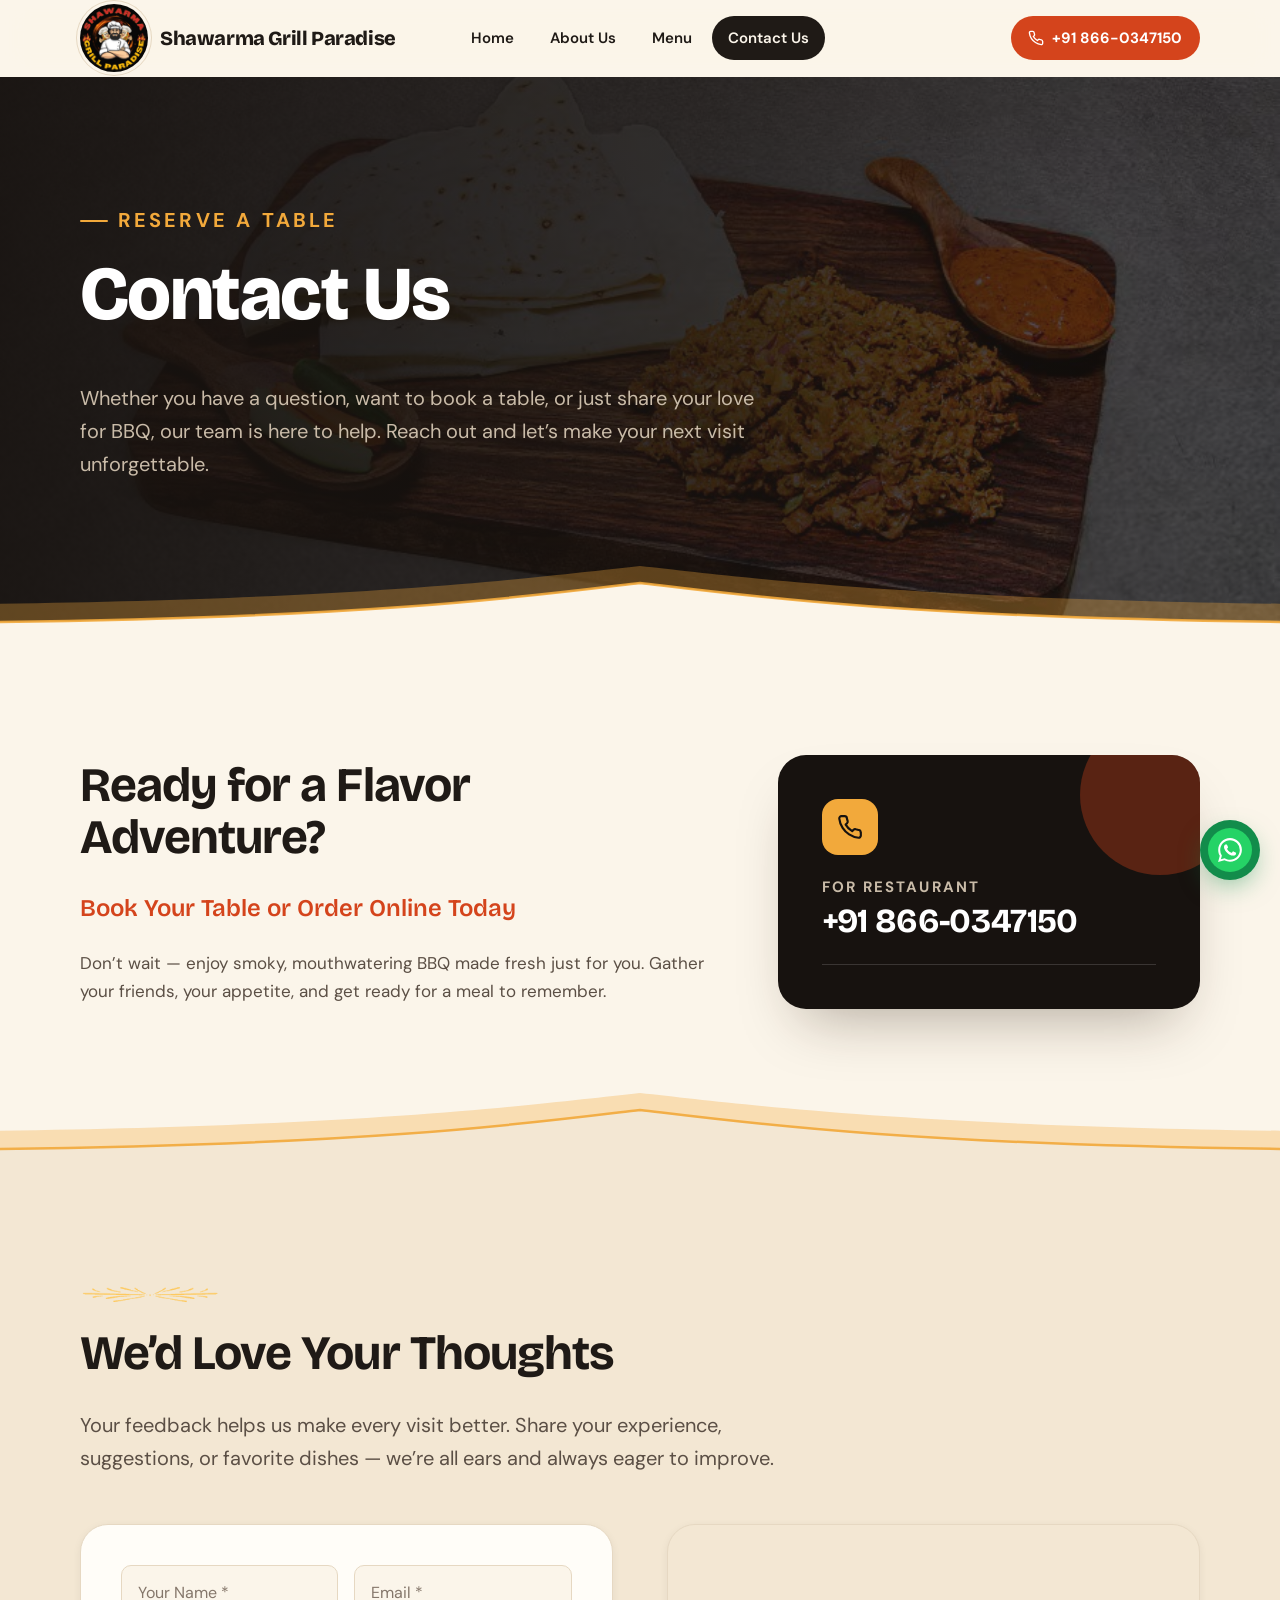
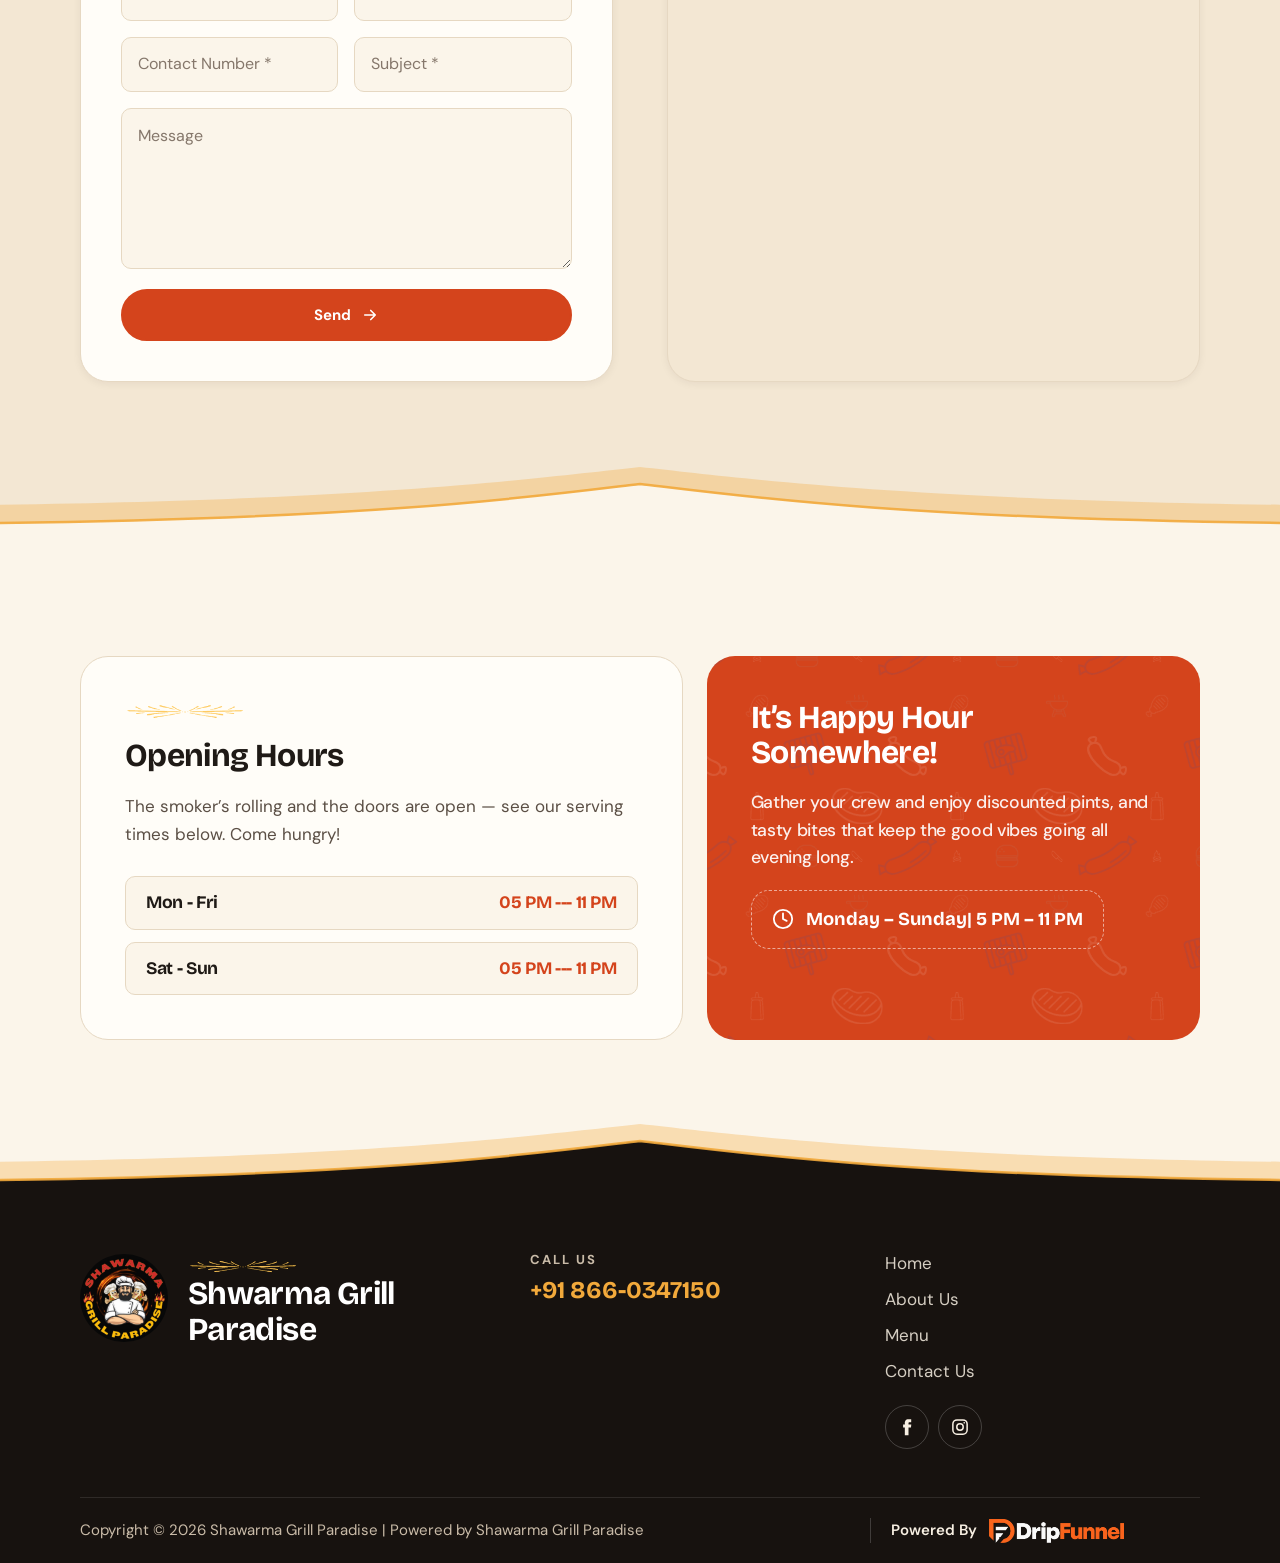
<file: pages/contact-us.html>
<!DOCTYPE html>
<html lang="en-US">
<head>
  <meta charset="utf-8">
  <meta name="viewport" content="width=device-width, initial-scale=1">
  <title>Contact Us – Shawarma Grill Paradise</title>
  <meta name="description" content="Whether you have a question, want to book a table, or just share your love for BBQ, our team is here to help. Reach out and let’s make your next visit unforgettable.">
  <link rel="canonical" href="https://shawarmagrillparadise.co.in/contact-us/">
  <meta property="og:type" content="website">
  <meta property="og:site_name" content="Shawarma Grill Paradise">
  <meta property="og:title" content="Contact Us – Shawarma Grill Paradise">
  <meta property="og:description" content="Whether you have a question, want to book a table, or just share your love for BBQ, our team is here to help. Reach out and let’s make your next visit unforgettable.">
  <meta property="og:url" content="https://shawarmagrillparadise.co.in/contact-us/">
  <meta name="theme-color" content="#17120f">
  <link rel="icon" href="../images/brand/favicon-32.png" sizes="32x32">
  <link rel="icon" href="../images/brand/favicon-192.png" sizes="192x192">
  <link rel="apple-touch-icon" href="../images/brand/apple-touch-icon.png">
  <link rel="preconnect" href="https://fonts.googleapis.com">
  <link rel="preconnect" href="https://fonts.gstatic.com" crossorigin>
  <link rel="stylesheet" href="https://fonts.googleapis.com/css2?family=Bricolage+Grotesque:opsz,wght@12..96,600;12..96,700;12..96,800&amp;family=DM+Sans:opsz,wght@9..40,400;9..40,500;9..40,600;9..40,700&amp;display=swap">
  <link rel="stylesheet" href="../css/style.css">
  <link rel="stylesheet" href="../css/responsive.css">
  <script>document.documentElement.classList.add("js");</script>
</head>
<body>
<a class="skip-link" href="#content">Skip to content</a>

<header class="site-header">
  <div class="container header-inner">
    <a class="brand" href="../index.html" aria-label="Shawarma Grill Paradise — Home">
      <img src="../images/brand/logo-150.png" alt="Shawarma Grill Paradise" width="150" height="150">
      <span class="brand__name">Shawarma Grill Paradise</span>
    </a>
    <nav class="primary-nav" aria-label="Main">
      <ul class="nav-list">
          <li><a href="../index.html">Home</a></li>
          <li><a href="../pages/about-us.html">About Us</a></li>
          <li><a href="../pages/menu.html">Menu</a></li>
          <li><a href="../pages/contact-us.html" aria-current="page">Contact Us</a></li>
      </ul>
    </nav>
    <a class="header-call" href="tel:+918660347150"><svg viewBox="0 0 24 24" fill="none" stroke="currentColor" stroke-width="2" stroke-linecap="round" stroke-linejoin="round" aria-hidden="true"><path d="M22 16.9v3a2 2 0 0 1-2.2 2 19.8 19.8 0 0 1-8.6-3.1 19.5 19.5 0 0 1-6-6A19.8 19.8 0 0 1 2.1 4.2 2 2 0 0 1 4.1 2h3a2 2 0 0 1 2 1.7c.1.9.4 1.8.7 2.7a2 2 0 0 1-.5 2.1L8 9.8a16 16 0 0 0 6 6l1.3-1.3a2 2 0 0 1 2.1-.4c.9.3 1.8.6 2.7.7a2 2 0 0 1 1.7 2z"/></svg>+91 866-0347150</a>
    <button class="nav-toggle" type="button" aria-expanded="false" aria-controls="mobile-nav" aria-label="Open menu">
      <span></span><span></span><span></span>
    </button>
  </div>
</header>

<div class="mobile-nav" id="mobile-nav" aria-hidden="true" inert>
  <div class="mobile-nav__scrim" data-nav-close></div>
  <div class="mobile-nav__panel" role="dialog" aria-modal="true" aria-label="Site menu">
    <div class="mobile-nav__top">
      <a href="../index.html"><img src="../images/brand/logo-150.png" alt="Shawarma Grill Paradise" width="150" height="150"></a>
      <button class="mobile-nav__close" type="button" data-nav-close aria-label="Close menu">&times;</button>
    </div>
    <nav aria-label="Mobile">
      <ul class="mobile-nav__list">
        <li><a href="../index.html">Home</a></li>
        <li><a href="../pages/about-us.html">About Us</a></li>
        <li><a href="../pages/menu.html">Menu</a></li>
        <li><a href="../pages/contact-us.html" aria-current="page">Contact Us</a></li>
      </ul>
    </nav>
    <a class="header-call" href="tel:+918660347150"><svg viewBox="0 0 24 24" fill="none" stroke="currentColor" stroke-width="2" stroke-linecap="round" stroke-linejoin="round" aria-hidden="true"><path d="M22 16.9v3a2 2 0 0 1-2.2 2 19.8 19.8 0 0 1-8.6-3.1 19.5 19.5 0 0 1-6-6A19.8 19.8 0 0 1 2.1 4.2 2 2 0 0 1 4.1 2h3a2 2 0 0 1 2 1.7c.1.9.4 1.8.7 2.7a2 2 0 0 1-.5 2.1L8 9.8a16 16 0 0 0 6 6l1.3-1.3a2 2 0 0 1 2.1-.4c.9.3 1.8.6 2.7.7a2 2 0 0 1 1.7 2z"/></svg>+91 866-0347150</a>
  </div>
</div>

<main id="content">

  <section class="page-hero has-sd-bottom">
    <img class="page-hero__bg" src="../images/backgrounds/shawarma-grill.jpeg" alt="" width="900" height="537">
    <div class="container">
      <div class="page-hero__content reveal">
        <p class="eyebrow">Reserve A Table</p>
        <h1>Contact Us</h1>
        <p>Whether you have a question, want to book a table, or just share your love for BBQ, our team is here to help. Reach out and let’s make your next visit unforgettable.</p>
      </div>
    </div>
    <div class="sd sd--bottom" style="--sd-fill: var(--paper)" aria-hidden="true"><svg viewBox="0 0 1440 120" preserveAspectRatio="none" focusable="false"><path class="sd__back" d="M0 120V58C430 50 610 16 720 0C830 16 1010 50 1440 58V120Z"/><path class="sd__front" d="M0 120V86C430 79 610 44 720 26C830 44 1010 79 1440 86V120Z"/><path class="sd__line" d="M0 86C430 79 610 44 720 26C830 44 1010 79 1440 86"/></svg></div>
  </section>

  <section class="section has-sd-bottom">
    <div class="container contact-top">
      <div class="reveal">
        <h2>Ready for a Flavor Adventure?</h2>
        <p class="contact-top__sub">Book Your Table or Order Online Today</p>
        <p class="contact-top__text">Don’t wait — enjoy smoky, mouthwatering BBQ made fresh just for you. Gather your friends, your appetite, and get ready for a meal to remember.</p>
      </div>
      <div class="call-card reveal" data-delay="1">
        <div class="call-card__icon"><svg viewBox="0 0 24 24" fill="none" stroke="currentColor" stroke-width="2" stroke-linecap="round" stroke-linejoin="round" aria-hidden="true"><path d="M22 16.9v3a2 2 0 0 1-2.2 2 19.8 19.8 0 0 1-8.6-3.1 19.5 19.5 0 0 1-6-6A19.8 19.8 0 0 1 2.1 4.2 2 2 0 0 1 4.1 2h3a2 2 0 0 1 2 1.7c.1.9.4 1.8.7 2.7a2 2 0 0 1-.5 2.1L8 9.8a16 16 0 0 0 6 6l1.3-1.3a2 2 0 0 1 2.1-.4c.9.3 1.8.6 2.7.7a2 2 0 0 1 1.7 2z"/></svg></div>
        <h3>For Restaurant</h3>
        <h4><a href="tel:+918660347150">+91 866-0347150</a></h4>
        <hr>
      </div>
    </div>
    <div class="sd sd--bottom" style="--sd-fill: var(--paper-2)" aria-hidden="true"><svg viewBox="0 0 1440 120" preserveAspectRatio="none" focusable="false"><path class="sd__back" d="M0 120V58C430 50 610 16 720 0C830 16 1010 50 1440 58V120Z"/><path class="sd__front" d="M0 120V86C430 79 610 44 720 26C830 44 1010 79 1440 86V120Z"/><path class="sd__line" d="M0 86C430 79 610 44 720 26C830 44 1010 79 1440 86"/></svg></div>
  </section>

  <section class="section section--tint has-sd-bottom">
    <div class="container">
      <div class="section-head reveal">
        <img src="../images/decor/divider.png" alt="" width="200" height="35" loading="lazy" style="width:140px;margin-bottom:1.25rem">
        <h2>We’d Love Your Thoughts</h2>
        <p>Your feedback helps us make every visit better. Share your experience, suggestions, or favorite dishes — we’re all ears and always eager to improve.</p>
      </div>
      <div class="feedback-grid">
        <div class="form-card reveal">
          <form id="feedback-form" class="form-grid" novalidate data-endpoint="">
            <p class="form-alert" role="alert">There was an error trying to submit your form. Please try again.</p>
          <div class="field">
            <label class="visually-hidden" for="f-name">Your Name</label>
            <input id="f-name" name="name" type="text" placeholder="Your Name *" autocomplete="name" required aria-required="true" aria-describedby="f-name-err">
            <span class="field__error" id="f-name-err">This field is required.</span>
          </div>
          <div class="field">
            <label class="visually-hidden" for="f-email">Email</label>
            <input id="f-email" name="email" type="email" placeholder="Email *" autocomplete="email" required aria-required="true" aria-describedby="f-email-err">
            <span class="field__error" id="f-email-err">This field is required.</span>
          </div>
          <div class="field">
            <label class="visually-hidden" for="f-phone">Contact Number</label>
            <input id="f-phone" name="phone" type="tel" placeholder="Contact Number *" autocomplete="tel" required aria-required="true" aria-describedby="f-phone-err">
            <span class="field__error" id="f-phone-err">This field is required.</span>
          </div>
          <div class="field">
            <label class="visually-hidden" for="f-subject">Subject</label>
            <input id="f-subject" name="subject" type="text" placeholder="Subject *" autocomplete="off" required aria-required="true" aria-describedby="f-subject-err">
            <span class="field__error" id="f-subject-err">This field is required.</span>
          </div>
          <div class="field field--full">
            <label class="visually-hidden" for="f-message">Message</label>
            <textarea id="f-message" name="message" placeholder="Message " rows="5"></textarea>
          </div>
            <div class="form-actions">
              <button class="btn" type="submit">Send <svg viewBox="0 0 24 24" fill="none" stroke="currentColor" stroke-width="2.2" stroke-linecap="round" stroke-linejoin="round" aria-hidden="true"><path d="M5 12h14M13 6l6 6-6 6"/></svg></button>
            </div>
          </form>
        </div>
        <div class="map-card reveal" data-delay="1">
          <iframe src="https://maps.google.com/maps?q=Attible%20Bangalore&amp;t=m&amp;z=14&amp;output=embed&amp;iwloc=near" title="Attible Bangalore" loading="lazy" referrerpolicy="no-referrer-when-downgrade" allowfullscreen></iframe>
        </div>
      </div>
    </div>
    <div class="sd sd--bottom" style="--sd-fill: var(--paper)" aria-hidden="true"><svg viewBox="0 0 1440 120" preserveAspectRatio="none" focusable="false"><path class="sd__back" d="M0 120V58C430 50 610 16 720 0C830 16 1010 50 1440 58V120Z"/><path class="sd__front" d="M0 120V86C430 79 610 44 720 26C830 44 1010 79 1440 86V120Z"/><path class="sd__line" d="M0 86C430 79 610 44 720 26C830 44 1010 79 1440 86"/></svg></div>
  </section>

  <section class="section has-sd-bottom">
    <div class="container hours-grid">
      <div class="hours-card reveal">
        <img src="../images/decor/divider.png" alt="" width="200" height="35" loading="lazy" style="width:120px;margin-bottom:1rem">
        <h3>Opening Hours</h3>
        <p>The smoker’s rolling and the doors are open — see our serving times below. Come hungry!</p>
        <div class="hours-table">
          <div class="hours-row"><h4>Mon - Fri</h4><h4>05 PM --- 11 PM</h4></div>
          <div class="hours-row"><h4>Sat - Sun</h4><h4>05 PM --- 11 PM</h4></div>
        </div>
      </div>
      <div class="hh-card reveal" data-delay="1">
        <h3>It’s Happy Hour Somewhere!</h3>
        <h4>Gather your crew and enjoy discounted pints, and tasty bites that keep the good vibes going all evening long.</h4>
        <p class="happy__hours"><svg viewBox="0 0 24 24" fill="none" stroke="currentColor" stroke-width="2" stroke-linecap="round" stroke-linejoin="round" aria-hidden="true"><circle cx="12" cy="12" r="10"/><path d="M12 6v6l4 2"/></svg>Monday – Sunday| 5 PM – 11 PM</p>
      </div>
    </div>
    <div class="sd sd--bottom" style="--sd-fill: var(--char)" aria-hidden="true"><svg viewBox="0 0 1440 120" preserveAspectRatio="none" focusable="false"><path class="sd__back" d="M0 120V58C430 50 610 16 720 0C830 16 1010 50 1440 58V120Z"/><path class="sd__front" d="M0 120V86C430 79 610 44 720 26C830 44 1010 79 1440 86V120Z"/><path class="sd__line" d="M0 86C430 79 610 44 720 26C830 44 1010 79 1440 86"/></svg></div>
  </section>

</main>

<footer class="site-footer">
  <div class="container">
    <div class="footer-grid">
      <div class="footer-col footer-col--brand">
        <div class="footer-brand">
          <img class="footer-logo" src="../images/brand/logo-150.png" alt="Shawarma Grill Paradise" width="150" height="150" loading="lazy">
          <div>
            <img class="footer-divider" src="../images/decor/divider.png" alt="" width="200" height="35" loading="lazy">
            <h2>Shwarma Grill Paradise</h2>
          </div>
        </div>
      </div>
      <div class="footer-col">
        <p class="footer-label">Call Us</p>
        <p><a class="footer-call" href="tel:+918660347150">+91 866-0347150</a></p>
      </div>
      <div class="footer-col">
        <ul class="footer-links">
          <li><a href="../index.html">Home</a></li>
          <li><a href="../pages/about-us.html">About Us</a></li>
          <li><a href="../pages/menu.html">Menu</a></li>
          <li><a href="../pages/contact-us.html">Contact Us</a></li>
        </ul>
        <div class="socials">
          <a href="https://www.facebook.com/share/1NS6DR5rRk/?mibextid=wwXIfr" target="_blank" rel="noopener noreferrer" aria-label="Facebook"><svg viewBox="0 0 24 24" fill="currentColor" aria-hidden="true"><path d="M14 8.5V6.6c0-.9.6-1.1 1-1.1h2.6V1.6L14 1.6c-4 0-4.9 3-4.9 4.9v2H6.8v4h2.3V23H14V12.5h3.3l.4-4H14z"/></svg></a>
          <a href="https://www.instagram.com/shawarma_grill_paradise?igsh=MWRmOTJ3b2Z6cGRsZw==" target="_blank" rel="noopener noreferrer" aria-label="Instagram"><svg viewBox="0 0 24 24" fill="none" stroke="currentColor" stroke-width="2" aria-hidden="true"><rect x="2.5" y="2.5" width="19" height="19" rx="5.5"/><circle cx="12" cy="12" r="4.3"/><circle cx="17.6" cy="6.4" r="1.1" fill="currentColor" stroke="none"/></svg></a>
        </div>
      </div>
    </div>
    <div class="footer-bottom">
      <p>Copyright &copy; 2026 Shawarma Grill Paradise | Powered by Shawarma Grill Paradise</p>
      <div class="footer-credit">
        <span>Powered By</span>
        <a href="https://www.dripfunnel.com/in/" target="_blank" rel="noopener noreferrer" aria-label="DripFunnel (opens in a new tab)">
          <img src="../images/dripfunnel/DRIPFUNNEL%20white%20logo.png" alt="DripFunnel" width="2077" height="369" loading="lazy">
        </a>
      </div>
    </div>
  </div>
</footer>

<a class="wa-float" href="https://wa.me/918660347150" target="_blank" rel="noopener noreferrer">
  <span class="wa-float__label">WhatsApp us</span>
  <span class="wa-float__icon"><svg viewBox="0 0 24 24" fill="currentColor" aria-hidden="true"><path d="M17.5 14.4c-.3-.1-1.8-.9-2-1-.3-.1-.5-.1-.7.1-.2.3-.8 1-.9 1.2-.2.2-.3.2-.6.1-.3-.1-1.3-.5-2.4-1.5-.9-.8-1.5-1.8-1.7-2.1-.2-.3 0-.5.1-.6l.4-.5c.2-.2.2-.3.3-.5.1-.2 0-.4 0-.5l-.9-2.2c-.2-.6-.5-.5-.7-.5h-.6c-.2 0-.5.1-.8.4-.3.3-1 1-1 2.5s1.1 2.9 1.2 3.1c.1.2 2.1 3.2 5.1 4.5.7.3 1.3.5 1.7.6.7.2 1.4.2 1.9.1.6-.1 1.8-.7 2-1.4.2-.7.2-1.3.2-1.4-.1-.2-.3-.3-.6-.4zM12 21.8c-1.8 0-3.5-.5-5-1.4l-.4-.2-3.7 1 1-3.6-.2-.4A9.8 9.8 0 0 1 2.2 12C2.2 6.6 6.6 2.2 12 2.2c2.6 0 5.1 1 6.9 2.9a9.7 9.7 0 0 1 2.9 6.9c0 5.4-4.4 9.8-9.8 9.8zm8.4-18.2A11.8 11.8 0 0 0 12 0C5.5 0 .2 5.3.2 11.9c0 2.1.5 4.1 1.6 5.9L.1 24l6.3-1.7c1.7.9 3.7 1.4 5.6 1.4 6.5 0 11.9-5.3 11.9-11.9 0-3.2-1.2-6.2-3.5-8.4z"/></svg></span>
</a>

<script src="../js/main.js" defer></script>
<script src="../js/contact-form.js" defer></script>
</body>
</html>
</file>
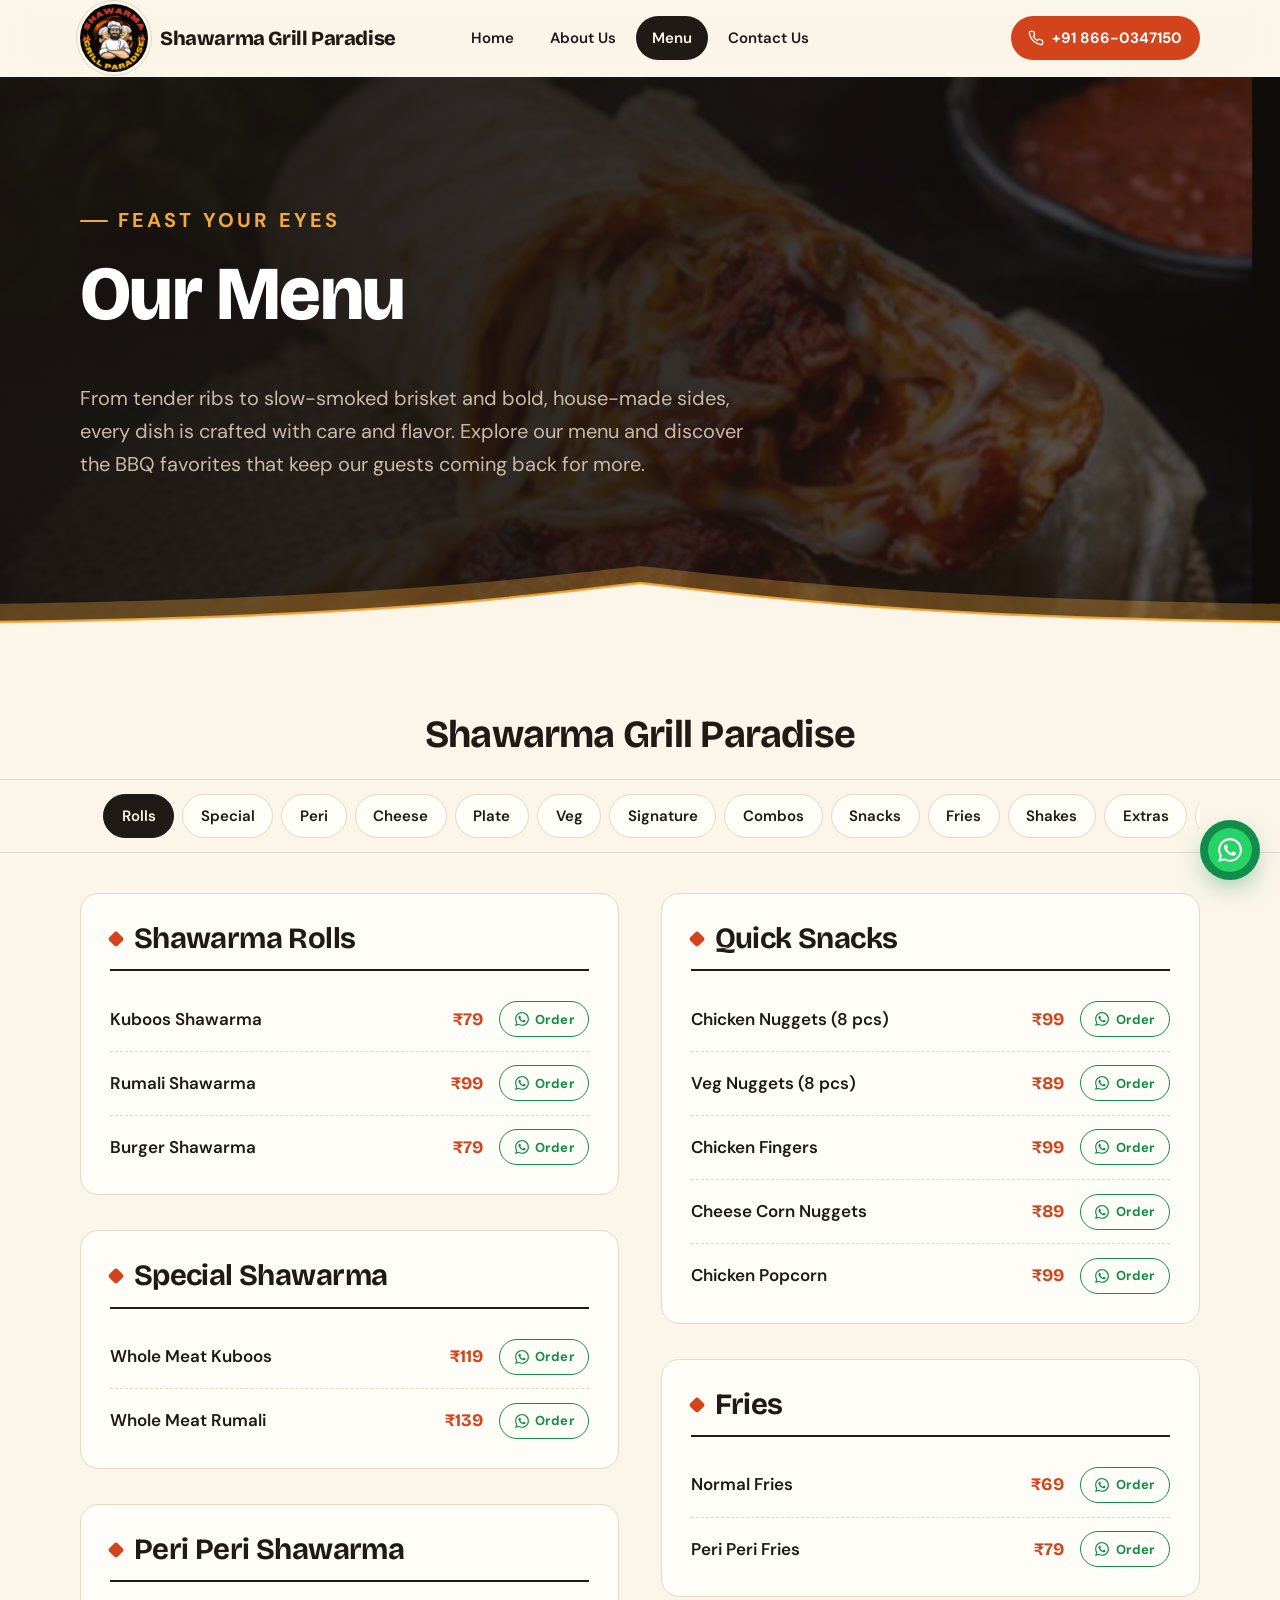
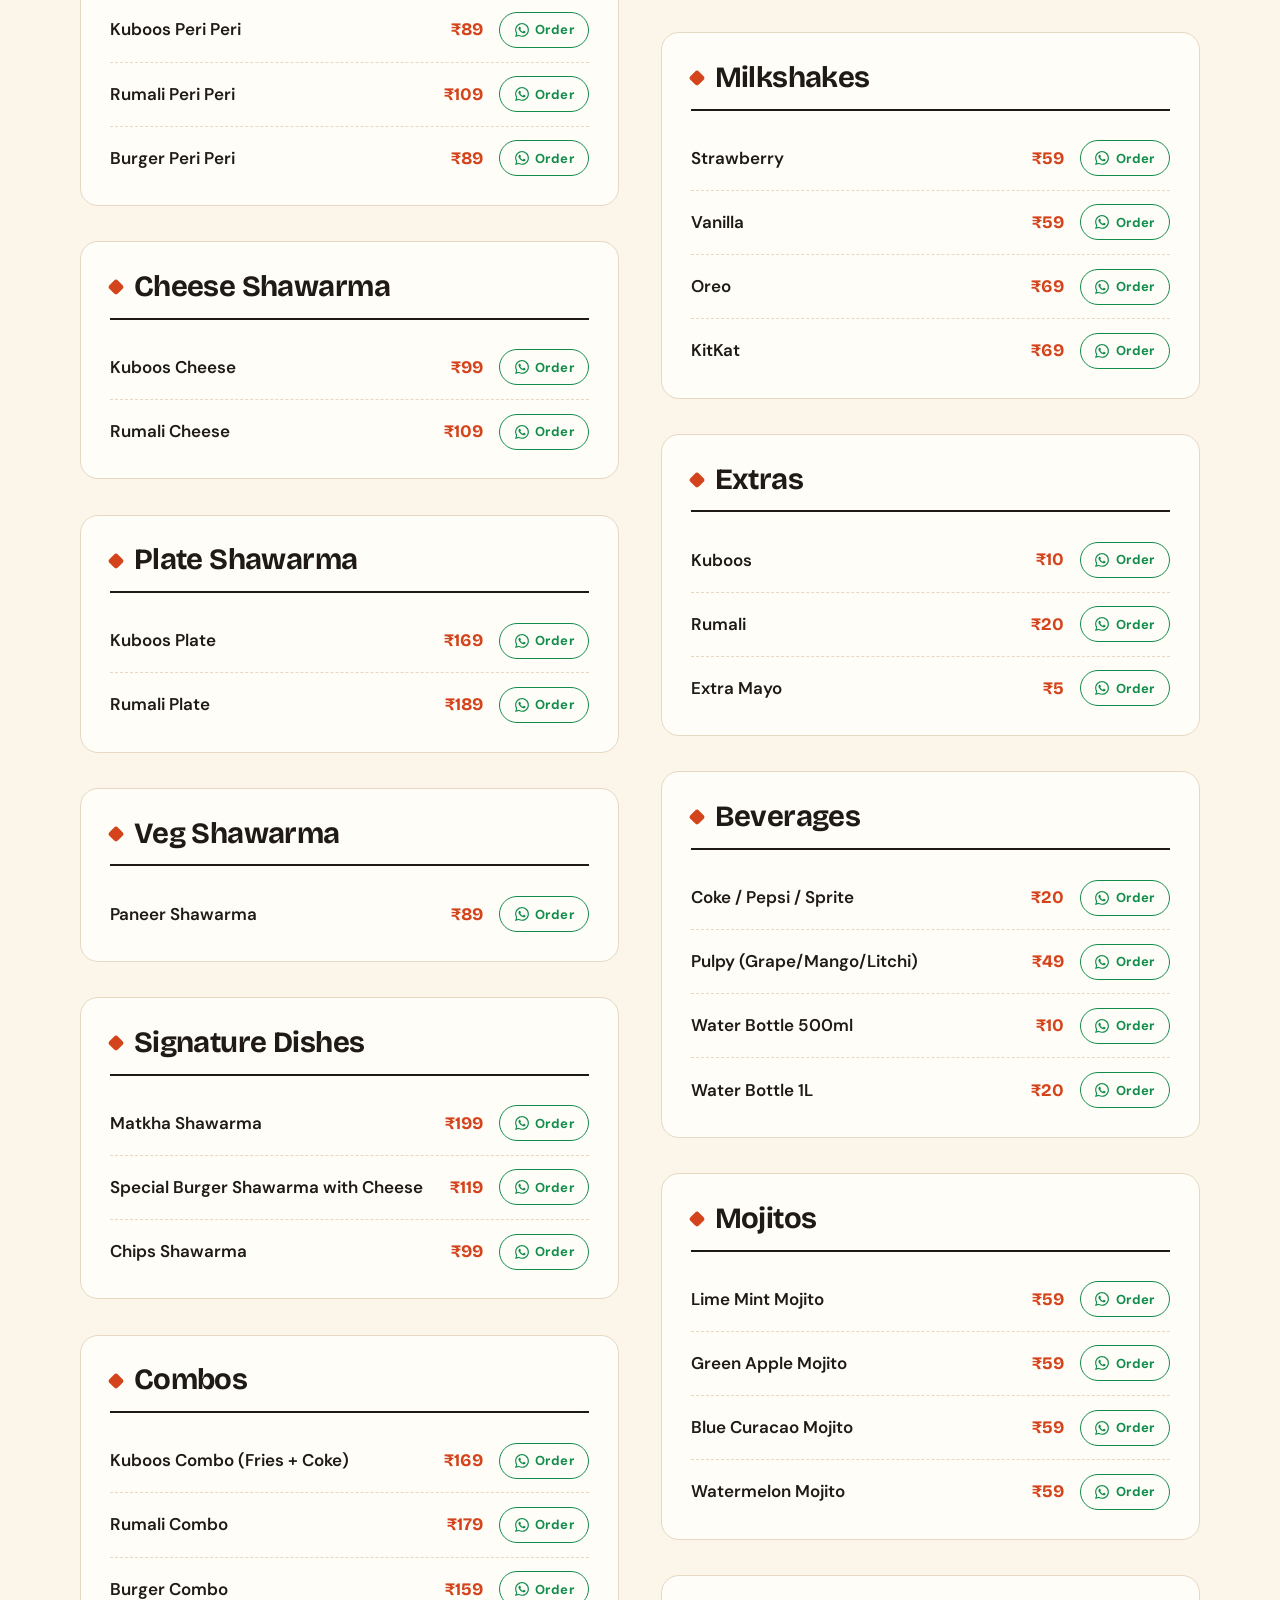
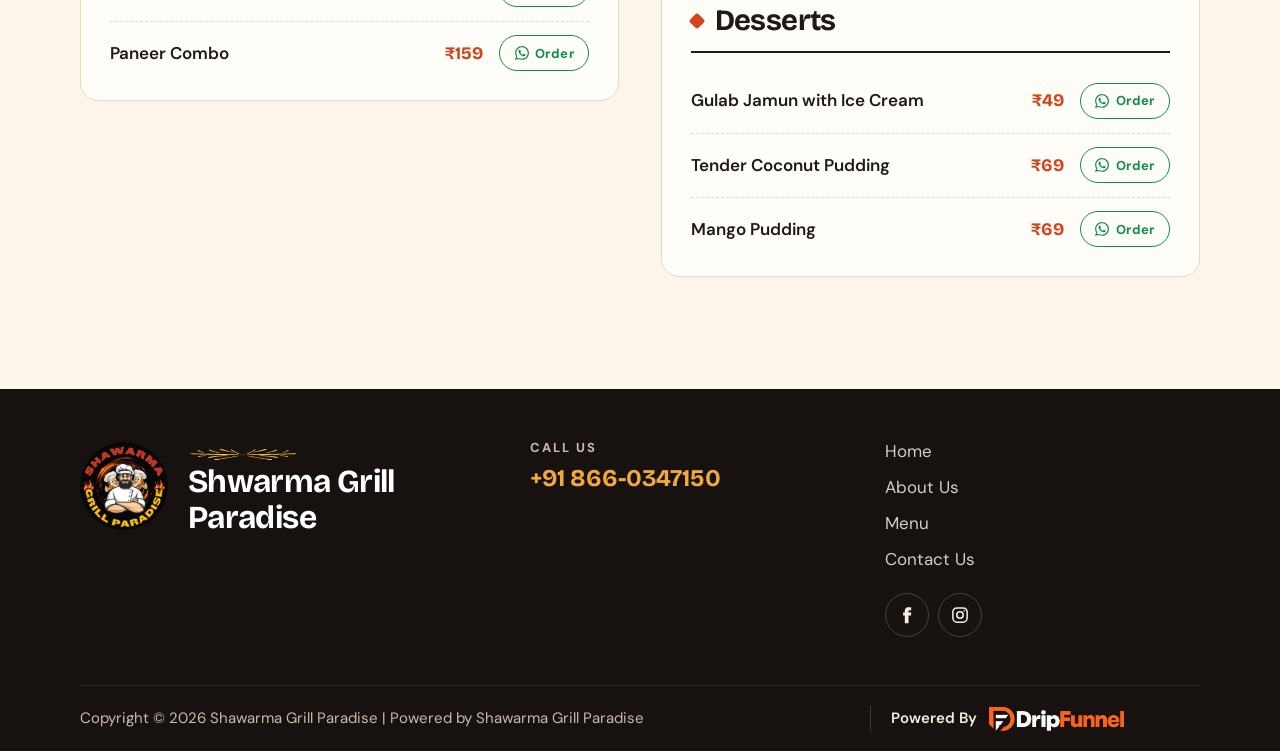
<file: pages/menu.html>
<!DOCTYPE html>
<html lang="en-US">
<head>
  <meta charset="utf-8">
  <meta name="viewport" content="width=device-width, initial-scale=1">
  <title>Menu – Shawarma Grill Paradise</title>
  <meta name="description" content="From tender ribs to slow-smoked brisket and bold, house-made sides, every dish is crafted with care and flavor. Explore our menu and discover the BBQ favorites that keep our guests coming back for more.">
  <link rel="canonical" href="https://shawarmagrillparadise.co.in/menu/">
  <meta property="og:type" content="website">
  <meta property="og:site_name" content="Shawarma Grill Paradise">
  <meta property="og:title" content="Menu – Shawarma Grill Paradise">
  <meta property="og:description" content="From tender ribs to slow-smoked brisket and bold, house-made sides, every dish is crafted with care and flavor. Explore our menu and discover the BBQ favorites that keep our guests coming back for more.">
  <meta property="og:url" content="https://shawarmagrillparadise.co.in/menu/">
  <meta name="theme-color" content="#17120f">
  <link rel="icon" href="../images/brand/favicon-32.png" sizes="32x32">
  <link rel="icon" href="../images/brand/favicon-192.png" sizes="192x192">
  <link rel="apple-touch-icon" href="../images/brand/apple-touch-icon.png">
  <link rel="preconnect" href="https://fonts.googleapis.com">
  <link rel="preconnect" href="https://fonts.gstatic.com" crossorigin>
  <link rel="stylesheet" href="https://fonts.googleapis.com/css2?family=Bricolage+Grotesque:opsz,wght@12..96,600;12..96,700;12..96,800&amp;family=DM+Sans:opsz,wght@9..40,400;9..40,500;9..40,600;9..40,700&amp;display=swap">
  <link rel="stylesheet" href="../css/style.css">
  <link rel="stylesheet" href="../css/responsive.css">
  <script>document.documentElement.classList.add("js");</script>
</head>
<body>
<a class="skip-link" href="#content">Skip to content</a>

<header class="site-header">
  <div class="container header-inner">
    <a class="brand" href="../index.html" aria-label="Shawarma Grill Paradise — Home">
      <img src="../images/brand/logo-150.png" alt="Shawarma Grill Paradise" width="150" height="150">
      <span class="brand__name">Shawarma Grill Paradise</span>
    </a>
    <nav class="primary-nav" aria-label="Main">
      <ul class="nav-list">
          <li><a href="../index.html">Home</a></li>
          <li><a href="../pages/about-us.html">About Us</a></li>
          <li><a href="../pages/menu.html" aria-current="page">Menu</a></li>
          <li><a href="../pages/contact-us.html">Contact Us</a></li>
      </ul>
    </nav>
    <a class="header-call" href="tel:+918660347150"><svg viewBox="0 0 24 24" fill="none" stroke="currentColor" stroke-width="2" stroke-linecap="round" stroke-linejoin="round" aria-hidden="true"><path d="M22 16.9v3a2 2 0 0 1-2.2 2 19.8 19.8 0 0 1-8.6-3.1 19.5 19.5 0 0 1-6-6A19.8 19.8 0 0 1 2.1 4.2 2 2 0 0 1 4.1 2h3a2 2 0 0 1 2 1.7c.1.9.4 1.8.7 2.7a2 2 0 0 1-.5 2.1L8 9.8a16 16 0 0 0 6 6l1.3-1.3a2 2 0 0 1 2.1-.4c.9.3 1.8.6 2.7.7a2 2 0 0 1 1.7 2z"/></svg>+91 866-0347150</a>
    <button class="nav-toggle" type="button" aria-expanded="false" aria-controls="mobile-nav" aria-label="Open menu">
      <span></span><span></span><span></span>
    </button>
  </div>
</header>

<div class="mobile-nav" id="mobile-nav" aria-hidden="true" inert>
  <div class="mobile-nav__scrim" data-nav-close></div>
  <div class="mobile-nav__panel" role="dialog" aria-modal="true" aria-label="Site menu">
    <div class="mobile-nav__top">
      <a href="../index.html"><img src="../images/brand/logo-150.png" alt="Shawarma Grill Paradise" width="150" height="150"></a>
      <button class="mobile-nav__close" type="button" data-nav-close aria-label="Close menu">&times;</button>
    </div>
    <nav aria-label="Mobile">
      <ul class="mobile-nav__list">
        <li><a href="../index.html">Home</a></li>
        <li><a href="../pages/about-us.html">About Us</a></li>
        <li><a href="../pages/menu.html" aria-current="page">Menu</a></li>
        <li><a href="../pages/contact-us.html">Contact Us</a></li>
      </ul>
    </nav>
    <a class="header-call" href="tel:+918660347150"><svg viewBox="0 0 24 24" fill="none" stroke="currentColor" stroke-width="2" stroke-linecap="round" stroke-linejoin="round" aria-hidden="true"><path d="M22 16.9v3a2 2 0 0 1-2.2 2 19.8 19.8 0 0 1-8.6-3.1 19.5 19.5 0 0 1-6-6A19.8 19.8 0 0 1 2.1 4.2 2 2 0 0 1 4.1 2h3a2 2 0 0 1 2 1.7c.1.9.4 1.8.7 2.7a2 2 0 0 1-.5 2.1L8 9.8a16 16 0 0 0 6 6l1.3-1.3a2 2 0 0 1 2.1-.4c.9.3 1.8.6 2.7.7a2 2 0 0 1 1.7 2z"/></svg>+91 866-0347150</a>
  </div>
</div>

<main id="content">

  <section class="page-hero has-sd-bottom">
    <img class="page-hero__bg" src="../images/about/gallery-3.png" alt="" width="642" height="587">
    <div class="container">
      <div class="page-hero__content reveal">
        <p class="eyebrow">Feast Your Eyes</p>
        <h1>Our Menu</h1>
        <p>From tender ribs to slow-smoked brisket and bold, house-made sides, every dish is crafted with care and flavor. Explore our menu and discover the BBQ favorites that keep our guests coming back for more.</p>
      </div>
    </div>
    <div class="sd sd--bottom" style="--sd-fill: var(--paper)" aria-hidden="true"><svg viewBox="0 0 1440 120" preserveAspectRatio="none" focusable="false"><path class="sd__back" d="M0 120V58C430 50 610 16 720 0C830 16 1010 50 1440 58V120Z"/><path class="sd__front" d="M0 120V86C430 79 610 44 720 26C830 44 1010 79 1440 86V120Z"/><path class="sd__line" d="M0 86C430 79 610 44 720 26C830 44 1010 79 1440 86"/></svg></div>
  </section>

  <div class="menu-intro container">
    <h2>Shawarma Grill Paradise</h2>
  </div>

  <nav class="menu-tabs" aria-label="Menu categories">
    <div class="container">
      <ul class="menu-tabs__list">
        <li><a href="#rolls">Rolls</a></li>
        <li><a href="#special">Special</a></li>
        <li><a href="#peri">Peri</a></li>
        <li><a href="#cheese">Cheese</a></li>
        <li><a href="#plate">Plate</a></li>
        <li><a href="#veg">Veg</a></li>
        <li><a href="#signature">Signature</a></li>
        <li><a href="#combos">Combos</a></li>
        <li><a href="#snacks">Snacks</a></li>
        <li><a href="#fries">Fries</a></li>
        <li><a href="#shakes">Shakes</a></li>
        <li><a href="#extras">Extras</a></li>
        <li><a href="#drinks">Drinks</a></li>
        <li><a href="#mojito">Mojito</a></li>
        <li><a href="#dessert">Dessert</a></li>
      </ul>
    </div>
  </nav>

  <div class="menu-body">
    <div class="container menu-columns">
      <section class="menu-cat" id="rolls" aria-labelledby="rolls-title">
        <h2 id="rolls-title">Shawarma Rolls</h2>
        <ul class="menu-list">
          <li class="menu-item">
            <span class="menu-item__name">Kuboos Shawarma</span>
            <span class="menu-item__price">₹79</span>
            <a class="order-btn" href="https://wa.me/918660347150?text=Hi%2C%20I%20want%20to%20order%3A%20Kuboos%20Shawarma" target="_blank" rel="noopener noreferrer" aria-label="Order Kuboos Shawarma on WhatsApp"><svg viewBox="0 0 24 24" fill="currentColor" aria-hidden="true"><path d="M17.5 14.4c-.3-.1-1.8-.9-2-1-.3-.1-.5-.1-.7.1-.2.3-.8 1-.9 1.2-.2.2-.3.2-.6.1-.3-.1-1.3-.5-2.4-1.5-.9-.8-1.5-1.8-1.7-2.1-.2-.3 0-.5.1-.6l.4-.5c.2-.2.2-.3.3-.5.1-.2 0-.4 0-.5l-.9-2.2c-.2-.6-.5-.5-.7-.5h-.6c-.2 0-.5.1-.8.4-.3.3-1 1-1 2.5s1.1 2.9 1.2 3.1c.1.2 2.1 3.2 5.1 4.5.7.3 1.3.5 1.7.6.7.2 1.4.2 1.9.1.6-.1 1.8-.7 2-1.4.2-.7.2-1.3.2-1.4-.1-.2-.3-.3-.6-.4zM12 21.8c-1.8 0-3.5-.5-5-1.4l-.4-.2-3.7 1 1-3.6-.2-.4A9.8 9.8 0 0 1 2.2 12C2.2 6.6 6.6 2.2 12 2.2c2.6 0 5.1 1 6.9 2.9a9.7 9.7 0 0 1 2.9 6.9c0 5.4-4.4 9.8-9.8 9.8zm8.4-18.2A11.8 11.8 0 0 0 12 0C5.5 0 .2 5.3.2 11.9c0 2.1.5 4.1 1.6 5.9L.1 24l6.3-1.7c1.7.9 3.7 1.4 5.6 1.4 6.5 0 11.9-5.3 11.9-11.9 0-3.2-1.2-6.2-3.5-8.4z"/></svg>Order</a>
          </li>
          <li class="menu-item">
            <span class="menu-item__name">Rumali Shawarma</span>
            <span class="menu-item__price">₹99</span>
            <a class="order-btn" href="https://wa.me/918660347150?text=Hi%2C%20I%20want%20to%20order%3A%20Rumali%20Shawarma" target="_blank" rel="noopener noreferrer" aria-label="Order Rumali Shawarma on WhatsApp"><svg viewBox="0 0 24 24" fill="currentColor" aria-hidden="true"><path d="M17.5 14.4c-.3-.1-1.8-.9-2-1-.3-.1-.5-.1-.7.1-.2.3-.8 1-.9 1.2-.2.2-.3.2-.6.1-.3-.1-1.3-.5-2.4-1.5-.9-.8-1.5-1.8-1.7-2.1-.2-.3 0-.5.1-.6l.4-.5c.2-.2.2-.3.3-.5.1-.2 0-.4 0-.5l-.9-2.2c-.2-.6-.5-.5-.7-.5h-.6c-.2 0-.5.1-.8.4-.3.3-1 1-1 2.5s1.1 2.9 1.2 3.1c.1.2 2.1 3.2 5.1 4.5.7.3 1.3.5 1.7.6.7.2 1.4.2 1.9.1.6-.1 1.8-.7 2-1.4.2-.7.2-1.3.2-1.4-.1-.2-.3-.3-.6-.4zM12 21.8c-1.8 0-3.5-.5-5-1.4l-.4-.2-3.7 1 1-3.6-.2-.4A9.8 9.8 0 0 1 2.2 12C2.2 6.6 6.6 2.2 12 2.2c2.6 0 5.1 1 6.9 2.9a9.7 9.7 0 0 1 2.9 6.9c0 5.4-4.4 9.8-9.8 9.8zm8.4-18.2A11.8 11.8 0 0 0 12 0C5.5 0 .2 5.3.2 11.9c0 2.1.5 4.1 1.6 5.9L.1 24l6.3-1.7c1.7.9 3.7 1.4 5.6 1.4 6.5 0 11.9-5.3 11.9-11.9 0-3.2-1.2-6.2-3.5-8.4z"/></svg>Order</a>
          </li>
          <li class="menu-item">
            <span class="menu-item__name">Burger Shawarma</span>
            <span class="menu-item__price">₹79</span>
            <a class="order-btn" href="https://wa.me/918660347150?text=Hi%2C%20I%20want%20to%20order%3A%20Burger%20Shawarma" target="_blank" rel="noopener noreferrer" aria-label="Order Burger Shawarma on WhatsApp"><svg viewBox="0 0 24 24" fill="currentColor" aria-hidden="true"><path d="M17.5 14.4c-.3-.1-1.8-.9-2-1-.3-.1-.5-.1-.7.1-.2.3-.8 1-.9 1.2-.2.2-.3.2-.6.1-.3-.1-1.3-.5-2.4-1.5-.9-.8-1.5-1.8-1.7-2.1-.2-.3 0-.5.1-.6l.4-.5c.2-.2.2-.3.3-.5.1-.2 0-.4 0-.5l-.9-2.2c-.2-.6-.5-.5-.7-.5h-.6c-.2 0-.5.1-.8.4-.3.3-1 1-1 2.5s1.1 2.9 1.2 3.1c.1.2 2.1 3.2 5.1 4.5.7.3 1.3.5 1.7.6.7.2 1.4.2 1.9.1.6-.1 1.8-.7 2-1.4.2-.7.2-1.3.2-1.4-.1-.2-.3-.3-.6-.4zM12 21.8c-1.8 0-3.5-.5-5-1.4l-.4-.2-3.7 1 1-3.6-.2-.4A9.8 9.8 0 0 1 2.2 12C2.2 6.6 6.6 2.2 12 2.2c2.6 0 5.1 1 6.9 2.9a9.7 9.7 0 0 1 2.9 6.9c0 5.4-4.4 9.8-9.8 9.8zm8.4-18.2A11.8 11.8 0 0 0 12 0C5.5 0 .2 5.3.2 11.9c0 2.1.5 4.1 1.6 5.9L.1 24l6.3-1.7c1.7.9 3.7 1.4 5.6 1.4 6.5 0 11.9-5.3 11.9-11.9 0-3.2-1.2-6.2-3.5-8.4z"/></svg>Order</a>
          </li>
        </ul>
      </section>
      <section class="menu-cat" id="special" aria-labelledby="special-title">
        <h2 id="special-title">Special Shawarma</h2>
        <ul class="menu-list">
          <li class="menu-item">
            <span class="menu-item__name">Whole Meat Kuboos</span>
            <span class="menu-item__price">₹119</span>
            <a class="order-btn" href="https://wa.me/918660347150?text=Hi%2C%20I%20want%20to%20order%3A%20Whole%20Meat%20Kuboos" target="_blank" rel="noopener noreferrer" aria-label="Order Whole Meat Kuboos on WhatsApp"><svg viewBox="0 0 24 24" fill="currentColor" aria-hidden="true"><path d="M17.5 14.4c-.3-.1-1.8-.9-2-1-.3-.1-.5-.1-.7.1-.2.3-.8 1-.9 1.2-.2.2-.3.2-.6.1-.3-.1-1.3-.5-2.4-1.5-.9-.8-1.5-1.8-1.7-2.1-.2-.3 0-.5.1-.6l.4-.5c.2-.2.2-.3.3-.5.1-.2 0-.4 0-.5l-.9-2.2c-.2-.6-.5-.5-.7-.5h-.6c-.2 0-.5.1-.8.4-.3.3-1 1-1 2.5s1.1 2.9 1.2 3.1c.1.2 2.1 3.2 5.1 4.5.7.3 1.3.5 1.7.6.7.2 1.4.2 1.9.1.6-.1 1.8-.7 2-1.4.2-.7.2-1.3.2-1.4-.1-.2-.3-.3-.6-.4zM12 21.8c-1.8 0-3.5-.5-5-1.4l-.4-.2-3.7 1 1-3.6-.2-.4A9.8 9.8 0 0 1 2.2 12C2.2 6.6 6.6 2.2 12 2.2c2.6 0 5.1 1 6.9 2.9a9.7 9.7 0 0 1 2.9 6.9c0 5.4-4.4 9.8-9.8 9.8zm8.4-18.2A11.8 11.8 0 0 0 12 0C5.5 0 .2 5.3.2 11.9c0 2.1.5 4.1 1.6 5.9L.1 24l6.3-1.7c1.7.9 3.7 1.4 5.6 1.4 6.5 0 11.9-5.3 11.9-11.9 0-3.2-1.2-6.2-3.5-8.4z"/></svg>Order</a>
          </li>
          <li class="menu-item">
            <span class="menu-item__name">Whole Meat Rumali</span>
            <span class="menu-item__price">₹139</span>
            <a class="order-btn" href="https://wa.me/918660347150?text=Hi%2C%20I%20want%20to%20order%3A%20Whole%20Meat%20Rumali" target="_blank" rel="noopener noreferrer" aria-label="Order Whole Meat Rumali on WhatsApp"><svg viewBox="0 0 24 24" fill="currentColor" aria-hidden="true"><path d="M17.5 14.4c-.3-.1-1.8-.9-2-1-.3-.1-.5-.1-.7.1-.2.3-.8 1-.9 1.2-.2.2-.3.2-.6.1-.3-.1-1.3-.5-2.4-1.5-.9-.8-1.5-1.8-1.7-2.1-.2-.3 0-.5.1-.6l.4-.5c.2-.2.2-.3.3-.5.1-.2 0-.4 0-.5l-.9-2.2c-.2-.6-.5-.5-.7-.5h-.6c-.2 0-.5.1-.8.4-.3.3-1 1-1 2.5s1.1 2.9 1.2 3.1c.1.2 2.1 3.2 5.1 4.5.7.3 1.3.5 1.7.6.7.2 1.4.2 1.9.1.6-.1 1.8-.7 2-1.4.2-.7.2-1.3.2-1.4-.1-.2-.3-.3-.6-.4zM12 21.8c-1.8 0-3.5-.5-5-1.4l-.4-.2-3.7 1 1-3.6-.2-.4A9.8 9.8 0 0 1 2.2 12C2.2 6.6 6.6 2.2 12 2.2c2.6 0 5.1 1 6.9 2.9a9.7 9.7 0 0 1 2.9 6.9c0 5.4-4.4 9.8-9.8 9.8zm8.4-18.2A11.8 11.8 0 0 0 12 0C5.5 0 .2 5.3.2 11.9c0 2.1.5 4.1 1.6 5.9L.1 24l6.3-1.7c1.7.9 3.7 1.4 5.6 1.4 6.5 0 11.9-5.3 11.9-11.9 0-3.2-1.2-6.2-3.5-8.4z"/></svg>Order</a>
          </li>
        </ul>
      </section>
      <section class="menu-cat" id="peri" aria-labelledby="peri-title">
        <h2 id="peri-title">Peri Peri Shawarma</h2>
        <ul class="menu-list">
          <li class="menu-item">
            <span class="menu-item__name">Kuboos Peri Peri</span>
            <span class="menu-item__price">₹89</span>
            <a class="order-btn" href="https://wa.me/918660347150?text=Hi%2C%20I%20want%20to%20order%3A%20Kuboos%20Peri%20Peri" target="_blank" rel="noopener noreferrer" aria-label="Order Kuboos Peri Peri on WhatsApp"><svg viewBox="0 0 24 24" fill="currentColor" aria-hidden="true"><path d="M17.5 14.4c-.3-.1-1.8-.9-2-1-.3-.1-.5-.1-.7.1-.2.3-.8 1-.9 1.2-.2.2-.3.2-.6.1-.3-.1-1.3-.5-2.4-1.5-.9-.8-1.5-1.8-1.7-2.1-.2-.3 0-.5.1-.6l.4-.5c.2-.2.2-.3.3-.5.1-.2 0-.4 0-.5l-.9-2.2c-.2-.6-.5-.5-.7-.5h-.6c-.2 0-.5.1-.8.4-.3.3-1 1-1 2.5s1.1 2.9 1.2 3.1c.1.2 2.1 3.2 5.1 4.5.7.3 1.3.5 1.7.6.7.2 1.4.2 1.9.1.6-.1 1.8-.7 2-1.4.2-.7.2-1.3.2-1.4-.1-.2-.3-.3-.6-.4zM12 21.8c-1.8 0-3.5-.5-5-1.4l-.4-.2-3.7 1 1-3.6-.2-.4A9.8 9.8 0 0 1 2.2 12C2.2 6.6 6.6 2.2 12 2.2c2.6 0 5.1 1 6.9 2.9a9.7 9.7 0 0 1 2.9 6.9c0 5.4-4.4 9.8-9.8 9.8zm8.4-18.2A11.8 11.8 0 0 0 12 0C5.5 0 .2 5.3.2 11.9c0 2.1.5 4.1 1.6 5.9L.1 24l6.3-1.7c1.7.9 3.7 1.4 5.6 1.4 6.5 0 11.9-5.3 11.9-11.9 0-3.2-1.2-6.2-3.5-8.4z"/></svg>Order</a>
          </li>
          <li class="menu-item">
            <span class="menu-item__name">Rumali Peri Peri</span>
            <span class="menu-item__price">₹109</span>
            <a class="order-btn" href="https://wa.me/918660347150?text=Hi%2C%20I%20want%20to%20order%3A%20Rumali%20Peri%20Peri" target="_blank" rel="noopener noreferrer" aria-label="Order Rumali Peri Peri on WhatsApp"><svg viewBox="0 0 24 24" fill="currentColor" aria-hidden="true"><path d="M17.5 14.4c-.3-.1-1.8-.9-2-1-.3-.1-.5-.1-.7.1-.2.3-.8 1-.9 1.2-.2.2-.3.2-.6.1-.3-.1-1.3-.5-2.4-1.5-.9-.8-1.5-1.8-1.7-2.1-.2-.3 0-.5.1-.6l.4-.5c.2-.2.2-.3.3-.5.1-.2 0-.4 0-.5l-.9-2.2c-.2-.6-.5-.5-.7-.5h-.6c-.2 0-.5.1-.8.4-.3.3-1 1-1 2.5s1.1 2.9 1.2 3.1c.1.2 2.1 3.2 5.1 4.5.7.3 1.3.5 1.7.6.7.2 1.4.2 1.9.1.6-.1 1.8-.7 2-1.4.2-.7.2-1.3.2-1.4-.1-.2-.3-.3-.6-.4zM12 21.8c-1.8 0-3.5-.5-5-1.4l-.4-.2-3.7 1 1-3.6-.2-.4A9.8 9.8 0 0 1 2.2 12C2.2 6.6 6.6 2.2 12 2.2c2.6 0 5.1 1 6.9 2.9a9.7 9.7 0 0 1 2.9 6.9c0 5.4-4.4 9.8-9.8 9.8zm8.4-18.2A11.8 11.8 0 0 0 12 0C5.5 0 .2 5.3.2 11.9c0 2.1.5 4.1 1.6 5.9L.1 24l6.3-1.7c1.7.9 3.7 1.4 5.6 1.4 6.5 0 11.9-5.3 11.9-11.9 0-3.2-1.2-6.2-3.5-8.4z"/></svg>Order</a>
          </li>
          <li class="menu-item">
            <span class="menu-item__name">Burger Peri Peri</span>
            <span class="menu-item__price">₹89</span>
            <a class="order-btn" href="https://wa.me/918660347150?text=Hi%2C%20I%20want%20to%20order%3A%20Burger%20Peri%20Peri" target="_blank" rel="noopener noreferrer" aria-label="Order Burger Peri Peri on WhatsApp"><svg viewBox="0 0 24 24" fill="currentColor" aria-hidden="true"><path d="M17.5 14.4c-.3-.1-1.8-.9-2-1-.3-.1-.5-.1-.7.1-.2.3-.8 1-.9 1.2-.2.2-.3.2-.6.1-.3-.1-1.3-.5-2.4-1.5-.9-.8-1.5-1.8-1.7-2.1-.2-.3 0-.5.1-.6l.4-.5c.2-.2.2-.3.3-.5.1-.2 0-.4 0-.5l-.9-2.2c-.2-.6-.5-.5-.7-.5h-.6c-.2 0-.5.1-.8.4-.3.3-1 1-1 2.5s1.1 2.9 1.2 3.1c.1.2 2.1 3.2 5.1 4.5.7.3 1.3.5 1.7.6.7.2 1.4.2 1.9.1.6-.1 1.8-.7 2-1.4.2-.7.2-1.3.2-1.4-.1-.2-.3-.3-.6-.4zM12 21.8c-1.8 0-3.5-.5-5-1.4l-.4-.2-3.7 1 1-3.6-.2-.4A9.8 9.8 0 0 1 2.2 12C2.2 6.6 6.6 2.2 12 2.2c2.6 0 5.1 1 6.9 2.9a9.7 9.7 0 0 1 2.9 6.9c0 5.4-4.4 9.8-9.8 9.8zm8.4-18.2A11.8 11.8 0 0 0 12 0C5.5 0 .2 5.3.2 11.9c0 2.1.5 4.1 1.6 5.9L.1 24l6.3-1.7c1.7.9 3.7 1.4 5.6 1.4 6.5 0 11.9-5.3 11.9-11.9 0-3.2-1.2-6.2-3.5-8.4z"/></svg>Order</a>
          </li>
        </ul>
      </section>
      <section class="menu-cat" id="cheese" aria-labelledby="cheese-title">
        <h2 id="cheese-title">Cheese Shawarma</h2>
        <ul class="menu-list">
          <li class="menu-item">
            <span class="menu-item__name">Kuboos Cheese</span>
            <span class="menu-item__price">₹99</span>
            <a class="order-btn" href="https://wa.me/918660347150?text=Hi%2C%20I%20want%20to%20order%3A%20Kuboos%20Cheese" target="_blank" rel="noopener noreferrer" aria-label="Order Kuboos Cheese on WhatsApp"><svg viewBox="0 0 24 24" fill="currentColor" aria-hidden="true"><path d="M17.5 14.4c-.3-.1-1.8-.9-2-1-.3-.1-.5-.1-.7.1-.2.3-.8 1-.9 1.2-.2.2-.3.2-.6.1-.3-.1-1.3-.5-2.4-1.5-.9-.8-1.5-1.8-1.7-2.1-.2-.3 0-.5.1-.6l.4-.5c.2-.2.2-.3.3-.5.1-.2 0-.4 0-.5l-.9-2.2c-.2-.6-.5-.5-.7-.5h-.6c-.2 0-.5.1-.8.4-.3.3-1 1-1 2.5s1.1 2.9 1.2 3.1c.1.2 2.1 3.2 5.1 4.5.7.3 1.3.5 1.7.6.7.2 1.4.2 1.9.1.6-.1 1.8-.7 2-1.4.2-.7.2-1.3.2-1.4-.1-.2-.3-.3-.6-.4zM12 21.8c-1.8 0-3.5-.5-5-1.4l-.4-.2-3.7 1 1-3.6-.2-.4A9.8 9.8 0 0 1 2.2 12C2.2 6.6 6.6 2.2 12 2.2c2.6 0 5.1 1 6.9 2.9a9.7 9.7 0 0 1 2.9 6.9c0 5.4-4.4 9.8-9.8 9.8zm8.4-18.2A11.8 11.8 0 0 0 12 0C5.5 0 .2 5.3.2 11.9c0 2.1.5 4.1 1.6 5.9L.1 24l6.3-1.7c1.7.9 3.7 1.4 5.6 1.4 6.5 0 11.9-5.3 11.9-11.9 0-3.2-1.2-6.2-3.5-8.4z"/></svg>Order</a>
          </li>
          <li class="menu-item">
            <span class="menu-item__name">Rumali Cheese</span>
            <span class="menu-item__price">₹109</span>
            <a class="order-btn" href="https://wa.me/918660347150?text=Hi%2C%20I%20want%20to%20order%3A%20Rumali%20Cheese" target="_blank" rel="noopener noreferrer" aria-label="Order Rumali Cheese on WhatsApp"><svg viewBox="0 0 24 24" fill="currentColor" aria-hidden="true"><path d="M17.5 14.4c-.3-.1-1.8-.9-2-1-.3-.1-.5-.1-.7.1-.2.3-.8 1-.9 1.2-.2.2-.3.2-.6.1-.3-.1-1.3-.5-2.4-1.5-.9-.8-1.5-1.8-1.7-2.1-.2-.3 0-.5.1-.6l.4-.5c.2-.2.2-.3.3-.5.1-.2 0-.4 0-.5l-.9-2.2c-.2-.6-.5-.5-.7-.5h-.6c-.2 0-.5.1-.8.4-.3.3-1 1-1 2.5s1.1 2.9 1.2 3.1c.1.2 2.1 3.2 5.1 4.5.7.3 1.3.5 1.7.6.7.2 1.4.2 1.9.1.6-.1 1.8-.7 2-1.4.2-.7.2-1.3.2-1.4-.1-.2-.3-.3-.6-.4zM12 21.8c-1.8 0-3.5-.5-5-1.4l-.4-.2-3.7 1 1-3.6-.2-.4A9.8 9.8 0 0 1 2.2 12C2.2 6.6 6.6 2.2 12 2.2c2.6 0 5.1 1 6.9 2.9a9.7 9.7 0 0 1 2.9 6.9c0 5.4-4.4 9.8-9.8 9.8zm8.4-18.2A11.8 11.8 0 0 0 12 0C5.5 0 .2 5.3.2 11.9c0 2.1.5 4.1 1.6 5.9L.1 24l6.3-1.7c1.7.9 3.7 1.4 5.6 1.4 6.5 0 11.9-5.3 11.9-11.9 0-3.2-1.2-6.2-3.5-8.4z"/></svg>Order</a>
          </li>
        </ul>
      </section>
      <section class="menu-cat" id="plate" aria-labelledby="plate-title">
        <h2 id="plate-title">Plate Shawarma</h2>
        <ul class="menu-list">
          <li class="menu-item">
            <span class="menu-item__name">Kuboos Plate</span>
            <span class="menu-item__price">₹169</span>
            <a class="order-btn" href="https://wa.me/918660347150?text=Hi%2C%20I%20want%20to%20order%3A%20Kuboos%20Plate" target="_blank" rel="noopener noreferrer" aria-label="Order Kuboos Plate on WhatsApp"><svg viewBox="0 0 24 24" fill="currentColor" aria-hidden="true"><path d="M17.5 14.4c-.3-.1-1.8-.9-2-1-.3-.1-.5-.1-.7.1-.2.3-.8 1-.9 1.2-.2.2-.3.2-.6.1-.3-.1-1.3-.5-2.4-1.5-.9-.8-1.5-1.8-1.7-2.1-.2-.3 0-.5.1-.6l.4-.5c.2-.2.2-.3.3-.5.1-.2 0-.4 0-.5l-.9-2.2c-.2-.6-.5-.5-.7-.5h-.6c-.2 0-.5.1-.8.4-.3.3-1 1-1 2.5s1.1 2.9 1.2 3.1c.1.2 2.1 3.2 5.1 4.5.7.3 1.3.5 1.7.6.7.2 1.4.2 1.9.1.6-.1 1.8-.7 2-1.4.2-.7.2-1.3.2-1.4-.1-.2-.3-.3-.6-.4zM12 21.8c-1.8 0-3.5-.5-5-1.4l-.4-.2-3.7 1 1-3.6-.2-.4A9.8 9.8 0 0 1 2.2 12C2.2 6.6 6.6 2.2 12 2.2c2.6 0 5.1 1 6.9 2.9a9.7 9.7 0 0 1 2.9 6.9c0 5.4-4.4 9.8-9.8 9.8zm8.4-18.2A11.8 11.8 0 0 0 12 0C5.5 0 .2 5.3.2 11.9c0 2.1.5 4.1 1.6 5.9L.1 24l6.3-1.7c1.7.9 3.7 1.4 5.6 1.4 6.5 0 11.9-5.3 11.9-11.9 0-3.2-1.2-6.2-3.5-8.4z"/></svg>Order</a>
          </li>
          <li class="menu-item">
            <span class="menu-item__name">Rumali Plate</span>
            <span class="menu-item__price">₹189</span>
            <a class="order-btn" href="https://wa.me/918660347150?text=Hi%2C%20I%20want%20to%20order%3A%20Rumali%20Plate" target="_blank" rel="noopener noreferrer" aria-label="Order Rumali Plate on WhatsApp"><svg viewBox="0 0 24 24" fill="currentColor" aria-hidden="true"><path d="M17.5 14.4c-.3-.1-1.8-.9-2-1-.3-.1-.5-.1-.7.1-.2.3-.8 1-.9 1.2-.2.2-.3.2-.6.1-.3-.1-1.3-.5-2.4-1.5-.9-.8-1.5-1.8-1.7-2.1-.2-.3 0-.5.1-.6l.4-.5c.2-.2.2-.3.3-.5.1-.2 0-.4 0-.5l-.9-2.2c-.2-.6-.5-.5-.7-.5h-.6c-.2 0-.5.1-.8.4-.3.3-1 1-1 2.5s1.1 2.9 1.2 3.1c.1.2 2.1 3.2 5.1 4.5.7.3 1.3.5 1.7.6.7.2 1.4.2 1.9.1.6-.1 1.8-.7 2-1.4.2-.7.2-1.3.2-1.4-.1-.2-.3-.3-.6-.4zM12 21.8c-1.8 0-3.5-.5-5-1.4l-.4-.2-3.7 1 1-3.6-.2-.4A9.8 9.8 0 0 1 2.2 12C2.2 6.6 6.6 2.2 12 2.2c2.6 0 5.1 1 6.9 2.9a9.7 9.7 0 0 1 2.9 6.9c0 5.4-4.4 9.8-9.8 9.8zm8.4-18.2A11.8 11.8 0 0 0 12 0C5.5 0 .2 5.3.2 11.9c0 2.1.5 4.1 1.6 5.9L.1 24l6.3-1.7c1.7.9 3.7 1.4 5.6 1.4 6.5 0 11.9-5.3 11.9-11.9 0-3.2-1.2-6.2-3.5-8.4z"/></svg>Order</a>
          </li>
        </ul>
      </section>
      <section class="menu-cat" id="veg" aria-labelledby="veg-title">
        <h2 id="veg-title">Veg Shawarma</h2>
        <ul class="menu-list">
          <li class="menu-item">
            <span class="menu-item__name">Paneer Shawarma</span>
            <span class="menu-item__price">₹89</span>
            <a class="order-btn" href="https://wa.me/918660347150?text=Hi%2C%20I%20want%20to%20order%3A%20Paneer%20Shawarma" target="_blank" rel="noopener noreferrer" aria-label="Order Paneer Shawarma on WhatsApp"><svg viewBox="0 0 24 24" fill="currentColor" aria-hidden="true"><path d="M17.5 14.4c-.3-.1-1.8-.9-2-1-.3-.1-.5-.1-.7.1-.2.3-.8 1-.9 1.2-.2.2-.3.2-.6.1-.3-.1-1.3-.5-2.4-1.5-.9-.8-1.5-1.8-1.7-2.1-.2-.3 0-.5.1-.6l.4-.5c.2-.2.2-.3.3-.5.1-.2 0-.4 0-.5l-.9-2.2c-.2-.6-.5-.5-.7-.5h-.6c-.2 0-.5.1-.8.4-.3.3-1 1-1 2.5s1.1 2.9 1.2 3.1c.1.2 2.1 3.2 5.1 4.5.7.3 1.3.5 1.7.6.7.2 1.4.2 1.9.1.6-.1 1.8-.7 2-1.4.2-.7.2-1.3.2-1.4-.1-.2-.3-.3-.6-.4zM12 21.8c-1.8 0-3.5-.5-5-1.4l-.4-.2-3.7 1 1-3.6-.2-.4A9.8 9.8 0 0 1 2.2 12C2.2 6.6 6.6 2.2 12 2.2c2.6 0 5.1 1 6.9 2.9a9.7 9.7 0 0 1 2.9 6.9c0 5.4-4.4 9.8-9.8 9.8zm8.4-18.2A11.8 11.8 0 0 0 12 0C5.5 0 .2 5.3.2 11.9c0 2.1.5 4.1 1.6 5.9L.1 24l6.3-1.7c1.7.9 3.7 1.4 5.6 1.4 6.5 0 11.9-5.3 11.9-11.9 0-3.2-1.2-6.2-3.5-8.4z"/></svg>Order</a>
          </li>
        </ul>
      </section>
      <section class="menu-cat" id="signature" aria-labelledby="signature-title">
        <h2 id="signature-title">Signature Dishes</h2>
        <ul class="menu-list">
          <li class="menu-item">
            <span class="menu-item__name">Matkha Shawarma</span>
            <span class="menu-item__price">₹199</span>
            <a class="order-btn" href="https://wa.me/918660347150?text=Hi%2C%20I%20want%20to%20order%3A%20Matkha%20Shawarma" target="_blank" rel="noopener noreferrer" aria-label="Order Matkha Shawarma on WhatsApp"><svg viewBox="0 0 24 24" fill="currentColor" aria-hidden="true"><path d="M17.5 14.4c-.3-.1-1.8-.9-2-1-.3-.1-.5-.1-.7.1-.2.3-.8 1-.9 1.2-.2.2-.3.2-.6.1-.3-.1-1.3-.5-2.4-1.5-.9-.8-1.5-1.8-1.7-2.1-.2-.3 0-.5.1-.6l.4-.5c.2-.2.2-.3.3-.5.1-.2 0-.4 0-.5l-.9-2.2c-.2-.6-.5-.5-.7-.5h-.6c-.2 0-.5.1-.8.4-.3.3-1 1-1 2.5s1.1 2.9 1.2 3.1c.1.2 2.1 3.2 5.1 4.5.7.3 1.3.5 1.7.6.7.2 1.4.2 1.9.1.6-.1 1.8-.7 2-1.4.2-.7.2-1.3.2-1.4-.1-.2-.3-.3-.6-.4zM12 21.8c-1.8 0-3.5-.5-5-1.4l-.4-.2-3.7 1 1-3.6-.2-.4A9.8 9.8 0 0 1 2.2 12C2.2 6.6 6.6 2.2 12 2.2c2.6 0 5.1 1 6.9 2.9a9.7 9.7 0 0 1 2.9 6.9c0 5.4-4.4 9.8-9.8 9.8zm8.4-18.2A11.8 11.8 0 0 0 12 0C5.5 0 .2 5.3.2 11.9c0 2.1.5 4.1 1.6 5.9L.1 24l6.3-1.7c1.7.9 3.7 1.4 5.6 1.4 6.5 0 11.9-5.3 11.9-11.9 0-3.2-1.2-6.2-3.5-8.4z"/></svg>Order</a>
          </li>
          <li class="menu-item">
            <span class="menu-item__name">Special Burger Shawarma with Cheese</span>
            <span class="menu-item__price">₹119</span>
            <a class="order-btn" href="https://wa.me/918660347150?text=Hi%2C%20I%20want%20to%20order%3A%20Special%20Burger%20Shawarma" target="_blank" rel="noopener noreferrer" aria-label="Order Special Burger Shawarma with Cheese on WhatsApp"><svg viewBox="0 0 24 24" fill="currentColor" aria-hidden="true"><path d="M17.5 14.4c-.3-.1-1.8-.9-2-1-.3-.1-.5-.1-.7.1-.2.3-.8 1-.9 1.2-.2.2-.3.2-.6.1-.3-.1-1.3-.5-2.4-1.5-.9-.8-1.5-1.8-1.7-2.1-.2-.3 0-.5.1-.6l.4-.5c.2-.2.2-.3.3-.5.1-.2 0-.4 0-.5l-.9-2.2c-.2-.6-.5-.5-.7-.5h-.6c-.2 0-.5.1-.8.4-.3.3-1 1-1 2.5s1.1 2.9 1.2 3.1c.1.2 2.1 3.2 5.1 4.5.7.3 1.3.5 1.7.6.7.2 1.4.2 1.9.1.6-.1 1.8-.7 2-1.4.2-.7.2-1.3.2-1.4-.1-.2-.3-.3-.6-.4zM12 21.8c-1.8 0-3.5-.5-5-1.4l-.4-.2-3.7 1 1-3.6-.2-.4A9.8 9.8 0 0 1 2.2 12C2.2 6.6 6.6 2.2 12 2.2c2.6 0 5.1 1 6.9 2.9a9.7 9.7 0 0 1 2.9 6.9c0 5.4-4.4 9.8-9.8 9.8zm8.4-18.2A11.8 11.8 0 0 0 12 0C5.5 0 .2 5.3.2 11.9c0 2.1.5 4.1 1.6 5.9L.1 24l6.3-1.7c1.7.9 3.7 1.4 5.6 1.4 6.5 0 11.9-5.3 11.9-11.9 0-3.2-1.2-6.2-3.5-8.4z"/></svg>Order</a>
          </li>
          <li class="menu-item">
            <span class="menu-item__name">Chips Shawarma</span>
            <span class="menu-item__price">₹99</span>
            <a class="order-btn" href="https://wa.me/918660347150?text=Hi%2C%20I%20want%20to%20order%3A%20Chips%20Shawarma" target="_blank" rel="noopener noreferrer" aria-label="Order Chips Shawarma on WhatsApp"><svg viewBox="0 0 24 24" fill="currentColor" aria-hidden="true"><path d="M17.5 14.4c-.3-.1-1.8-.9-2-1-.3-.1-.5-.1-.7.1-.2.3-.8 1-.9 1.2-.2.2-.3.2-.6.1-.3-.1-1.3-.5-2.4-1.5-.9-.8-1.5-1.8-1.7-2.1-.2-.3 0-.5.1-.6l.4-.5c.2-.2.2-.3.3-.5.1-.2 0-.4 0-.5l-.9-2.2c-.2-.6-.5-.5-.7-.5h-.6c-.2 0-.5.1-.8.4-.3.3-1 1-1 2.5s1.1 2.9 1.2 3.1c.1.2 2.1 3.2 5.1 4.5.7.3 1.3.5 1.7.6.7.2 1.4.2 1.9.1.6-.1 1.8-.7 2-1.4.2-.7.2-1.3.2-1.4-.1-.2-.3-.3-.6-.4zM12 21.8c-1.8 0-3.5-.5-5-1.4l-.4-.2-3.7 1 1-3.6-.2-.4A9.8 9.8 0 0 1 2.2 12C2.2 6.6 6.6 2.2 12 2.2c2.6 0 5.1 1 6.9 2.9a9.7 9.7 0 0 1 2.9 6.9c0 5.4-4.4 9.8-9.8 9.8zm8.4-18.2A11.8 11.8 0 0 0 12 0C5.5 0 .2 5.3.2 11.9c0 2.1.5 4.1 1.6 5.9L.1 24l6.3-1.7c1.7.9 3.7 1.4 5.6 1.4 6.5 0 11.9-5.3 11.9-11.9 0-3.2-1.2-6.2-3.5-8.4z"/></svg>Order</a>
          </li>
        </ul>
      </section>
      <section class="menu-cat" id="combos" aria-labelledby="combos-title">
        <h2 id="combos-title">Combos</h2>
        <ul class="menu-list">
          <li class="menu-item">
            <span class="menu-item__name">Kuboos Combo (Fries + Coke)</span>
            <span class="menu-item__price">₹169</span>
            <a class="order-btn" href="https://wa.me/918660347150?text=Hi%2C%20I%20want%20to%20order%3A%20Kuboos%20Combo" target="_blank" rel="noopener noreferrer" aria-label="Order Kuboos Combo (Fries + Coke) on WhatsApp"><svg viewBox="0 0 24 24" fill="currentColor" aria-hidden="true"><path d="M17.5 14.4c-.3-.1-1.8-.9-2-1-.3-.1-.5-.1-.7.1-.2.3-.8 1-.9 1.2-.2.2-.3.2-.6.1-.3-.1-1.3-.5-2.4-1.5-.9-.8-1.5-1.8-1.7-2.1-.2-.3 0-.5.1-.6l.4-.5c.2-.2.2-.3.3-.5.1-.2 0-.4 0-.5l-.9-2.2c-.2-.6-.5-.5-.7-.5h-.6c-.2 0-.5.1-.8.4-.3.3-1 1-1 2.5s1.1 2.9 1.2 3.1c.1.2 2.1 3.2 5.1 4.5.7.3 1.3.5 1.7.6.7.2 1.4.2 1.9.1.6-.1 1.8-.7 2-1.4.2-.7.2-1.3.2-1.4-.1-.2-.3-.3-.6-.4zM12 21.8c-1.8 0-3.5-.5-5-1.4l-.4-.2-3.7 1 1-3.6-.2-.4A9.8 9.8 0 0 1 2.2 12C2.2 6.6 6.6 2.2 12 2.2c2.6 0 5.1 1 6.9 2.9a9.7 9.7 0 0 1 2.9 6.9c0 5.4-4.4 9.8-9.8 9.8zm8.4-18.2A11.8 11.8 0 0 0 12 0C5.5 0 .2 5.3.2 11.9c0 2.1.5 4.1 1.6 5.9L.1 24l6.3-1.7c1.7.9 3.7 1.4 5.6 1.4 6.5 0 11.9-5.3 11.9-11.9 0-3.2-1.2-6.2-3.5-8.4z"/></svg>Order</a>
          </li>
          <li class="menu-item">
            <span class="menu-item__name">Rumali Combo</span>
            <span class="menu-item__price">₹179</span>
            <a class="order-btn" href="https://wa.me/918660347150?text=Hi%2C%20I%20want%20to%20order%3A%20Rumali%20Combo" target="_blank" rel="noopener noreferrer" aria-label="Order Rumali Combo on WhatsApp"><svg viewBox="0 0 24 24" fill="currentColor" aria-hidden="true"><path d="M17.5 14.4c-.3-.1-1.8-.9-2-1-.3-.1-.5-.1-.7.1-.2.3-.8 1-.9 1.2-.2.2-.3.2-.6.1-.3-.1-1.3-.5-2.4-1.5-.9-.8-1.5-1.8-1.7-2.1-.2-.3 0-.5.1-.6l.4-.5c.2-.2.2-.3.3-.5.1-.2 0-.4 0-.5l-.9-2.2c-.2-.6-.5-.5-.7-.5h-.6c-.2 0-.5.1-.8.4-.3.3-1 1-1 2.5s1.1 2.9 1.2 3.1c.1.2 2.1 3.2 5.1 4.5.7.3 1.3.5 1.7.6.7.2 1.4.2 1.9.1.6-.1 1.8-.7 2-1.4.2-.7.2-1.3.2-1.4-.1-.2-.3-.3-.6-.4zM12 21.8c-1.8 0-3.5-.5-5-1.4l-.4-.2-3.7 1 1-3.6-.2-.4A9.8 9.8 0 0 1 2.2 12C2.2 6.6 6.6 2.2 12 2.2c2.6 0 5.1 1 6.9 2.9a9.7 9.7 0 0 1 2.9 6.9c0 5.4-4.4 9.8-9.8 9.8zm8.4-18.2A11.8 11.8 0 0 0 12 0C5.5 0 .2 5.3.2 11.9c0 2.1.5 4.1 1.6 5.9L.1 24l6.3-1.7c1.7.9 3.7 1.4 5.6 1.4 6.5 0 11.9-5.3 11.9-11.9 0-3.2-1.2-6.2-3.5-8.4z"/></svg>Order</a>
          </li>
          <li class="menu-item">
            <span class="menu-item__name">Burger Combo</span>
            <span class="menu-item__price">₹159</span>
            <a class="order-btn" href="https://wa.me/918660347150?text=Hi%2C%20I%20want%20to%20order%3A%20Burger%20Combo" target="_blank" rel="noopener noreferrer" aria-label="Order Burger Combo on WhatsApp"><svg viewBox="0 0 24 24" fill="currentColor" aria-hidden="true"><path d="M17.5 14.4c-.3-.1-1.8-.9-2-1-.3-.1-.5-.1-.7.1-.2.3-.8 1-.9 1.2-.2.2-.3.2-.6.1-.3-.1-1.3-.5-2.4-1.5-.9-.8-1.5-1.8-1.7-2.1-.2-.3 0-.5.1-.6l.4-.5c.2-.2.2-.3.3-.5.1-.2 0-.4 0-.5l-.9-2.2c-.2-.6-.5-.5-.7-.5h-.6c-.2 0-.5.1-.8.4-.3.3-1 1-1 2.5s1.1 2.9 1.2 3.1c.1.2 2.1 3.2 5.1 4.5.7.3 1.3.5 1.7.6.7.2 1.4.2 1.9.1.6-.1 1.8-.7 2-1.4.2-.7.2-1.3.2-1.4-.1-.2-.3-.3-.6-.4zM12 21.8c-1.8 0-3.5-.5-5-1.4l-.4-.2-3.7 1 1-3.6-.2-.4A9.8 9.8 0 0 1 2.2 12C2.2 6.6 6.6 2.2 12 2.2c2.6 0 5.1 1 6.9 2.9a9.7 9.7 0 0 1 2.9 6.9c0 5.4-4.4 9.8-9.8 9.8zm8.4-18.2A11.8 11.8 0 0 0 12 0C5.5 0 .2 5.3.2 11.9c0 2.1.5 4.1 1.6 5.9L.1 24l6.3-1.7c1.7.9 3.7 1.4 5.6 1.4 6.5 0 11.9-5.3 11.9-11.9 0-3.2-1.2-6.2-3.5-8.4z"/></svg>Order</a>
          </li>
          <li class="menu-item">
            <span class="menu-item__name">Paneer Combo</span>
            <span class="menu-item__price">₹159</span>
            <a class="order-btn" href="https://wa.me/918660347150?text=Hi%2C%20I%20want%20to%20order%3A%20Paneer%20Combo" target="_blank" rel="noopener noreferrer" aria-label="Order Paneer Combo on WhatsApp"><svg viewBox="0 0 24 24" fill="currentColor" aria-hidden="true"><path d="M17.5 14.4c-.3-.1-1.8-.9-2-1-.3-.1-.5-.1-.7.1-.2.3-.8 1-.9 1.2-.2.2-.3.2-.6.1-.3-.1-1.3-.5-2.4-1.5-.9-.8-1.5-1.8-1.7-2.1-.2-.3 0-.5.1-.6l.4-.5c.2-.2.2-.3.3-.5.1-.2 0-.4 0-.5l-.9-2.2c-.2-.6-.5-.5-.7-.5h-.6c-.2 0-.5.1-.8.4-.3.3-1 1-1 2.5s1.1 2.9 1.2 3.1c.1.2 2.1 3.2 5.1 4.5.7.3 1.3.5 1.7.6.7.2 1.4.2 1.9.1.6-.1 1.8-.7 2-1.4.2-.7.2-1.3.2-1.4-.1-.2-.3-.3-.6-.4zM12 21.8c-1.8 0-3.5-.5-5-1.4l-.4-.2-3.7 1 1-3.6-.2-.4A9.8 9.8 0 0 1 2.2 12C2.2 6.6 6.6 2.2 12 2.2c2.6 0 5.1 1 6.9 2.9a9.7 9.7 0 0 1 2.9 6.9c0 5.4-4.4 9.8-9.8 9.8zm8.4-18.2A11.8 11.8 0 0 0 12 0C5.5 0 .2 5.3.2 11.9c0 2.1.5 4.1 1.6 5.9L.1 24l6.3-1.7c1.7.9 3.7 1.4 5.6 1.4 6.5 0 11.9-5.3 11.9-11.9 0-3.2-1.2-6.2-3.5-8.4z"/></svg>Order</a>
          </li>
        </ul>
      </section>
      <section class="menu-cat" id="snacks" aria-labelledby="snacks-title">
        <h2 id="snacks-title">Quick Snacks</h2>
        <ul class="menu-list">
          <li class="menu-item">
            <span class="menu-item__name">Chicken Nuggets (8 pcs)</span>
            <span class="menu-item__price">₹99</span>
            <a class="order-btn" href="https://wa.me/918660347150?text=Hi%2C%20I%20want%20to%20order%3A%20Chicken%20Nuggets" target="_blank" rel="noopener noreferrer" aria-label="Order Chicken Nuggets (8 pcs) on WhatsApp"><svg viewBox="0 0 24 24" fill="currentColor" aria-hidden="true"><path d="M17.5 14.4c-.3-.1-1.8-.9-2-1-.3-.1-.5-.1-.7.1-.2.3-.8 1-.9 1.2-.2.2-.3.2-.6.1-.3-.1-1.3-.5-2.4-1.5-.9-.8-1.5-1.8-1.7-2.1-.2-.3 0-.5.1-.6l.4-.5c.2-.2.2-.3.3-.5.1-.2 0-.4 0-.5l-.9-2.2c-.2-.6-.5-.5-.7-.5h-.6c-.2 0-.5.1-.8.4-.3.3-1 1-1 2.5s1.1 2.9 1.2 3.1c.1.2 2.1 3.2 5.1 4.5.7.3 1.3.5 1.7.6.7.2 1.4.2 1.9.1.6-.1 1.8-.7 2-1.4.2-.7.2-1.3.2-1.4-.1-.2-.3-.3-.6-.4zM12 21.8c-1.8 0-3.5-.5-5-1.4l-.4-.2-3.7 1 1-3.6-.2-.4A9.8 9.8 0 0 1 2.2 12C2.2 6.6 6.6 2.2 12 2.2c2.6 0 5.1 1 6.9 2.9a9.7 9.7 0 0 1 2.9 6.9c0 5.4-4.4 9.8-9.8 9.8zm8.4-18.2A11.8 11.8 0 0 0 12 0C5.5 0 .2 5.3.2 11.9c0 2.1.5 4.1 1.6 5.9L.1 24l6.3-1.7c1.7.9 3.7 1.4 5.6 1.4 6.5 0 11.9-5.3 11.9-11.9 0-3.2-1.2-6.2-3.5-8.4z"/></svg>Order</a>
          </li>
          <li class="menu-item">
            <span class="menu-item__name">Veg Nuggets (8 pcs)</span>
            <span class="menu-item__price">₹89</span>
            <a class="order-btn" href="https://wa.me/918660347150?text=Hi%2C%20I%20want%20to%20order%3A%20Veg%20Nuggets" target="_blank" rel="noopener noreferrer" aria-label="Order Veg Nuggets (8 pcs) on WhatsApp"><svg viewBox="0 0 24 24" fill="currentColor" aria-hidden="true"><path d="M17.5 14.4c-.3-.1-1.8-.9-2-1-.3-.1-.5-.1-.7.1-.2.3-.8 1-.9 1.2-.2.2-.3.2-.6.1-.3-.1-1.3-.5-2.4-1.5-.9-.8-1.5-1.8-1.7-2.1-.2-.3 0-.5.1-.6l.4-.5c.2-.2.2-.3.3-.5.1-.2 0-.4 0-.5l-.9-2.2c-.2-.6-.5-.5-.7-.5h-.6c-.2 0-.5.1-.8.4-.3.3-1 1-1 2.5s1.1 2.9 1.2 3.1c.1.2 2.1 3.2 5.1 4.5.7.3 1.3.5 1.7.6.7.2 1.4.2 1.9.1.6-.1 1.8-.7 2-1.4.2-.7.2-1.3.2-1.4-.1-.2-.3-.3-.6-.4zM12 21.8c-1.8 0-3.5-.5-5-1.4l-.4-.2-3.7 1 1-3.6-.2-.4A9.8 9.8 0 0 1 2.2 12C2.2 6.6 6.6 2.2 12 2.2c2.6 0 5.1 1 6.9 2.9a9.7 9.7 0 0 1 2.9 6.9c0 5.4-4.4 9.8-9.8 9.8zm8.4-18.2A11.8 11.8 0 0 0 12 0C5.5 0 .2 5.3.2 11.9c0 2.1.5 4.1 1.6 5.9L.1 24l6.3-1.7c1.7.9 3.7 1.4 5.6 1.4 6.5 0 11.9-5.3 11.9-11.9 0-3.2-1.2-6.2-3.5-8.4z"/></svg>Order</a>
          </li>
          <li class="menu-item">
            <span class="menu-item__name">Chicken Fingers</span>
            <span class="menu-item__price">₹99</span>
            <a class="order-btn" href="https://wa.me/918660347150?text=Hi%2C%20I%20want%20to%20order%3A%20Chicken%20Fingers" target="_blank" rel="noopener noreferrer" aria-label="Order Chicken Fingers on WhatsApp"><svg viewBox="0 0 24 24" fill="currentColor" aria-hidden="true"><path d="M17.5 14.4c-.3-.1-1.8-.9-2-1-.3-.1-.5-.1-.7.1-.2.3-.8 1-.9 1.2-.2.2-.3.2-.6.1-.3-.1-1.3-.5-2.4-1.5-.9-.8-1.5-1.8-1.7-2.1-.2-.3 0-.5.1-.6l.4-.5c.2-.2.2-.3.3-.5.1-.2 0-.4 0-.5l-.9-2.2c-.2-.6-.5-.5-.7-.5h-.6c-.2 0-.5.1-.8.4-.3.3-1 1-1 2.5s1.1 2.9 1.2 3.1c.1.2 2.1 3.2 5.1 4.5.7.3 1.3.5 1.7.6.7.2 1.4.2 1.9.1.6-.1 1.8-.7 2-1.4.2-.7.2-1.3.2-1.4-.1-.2-.3-.3-.6-.4zM12 21.8c-1.8 0-3.5-.5-5-1.4l-.4-.2-3.7 1 1-3.6-.2-.4A9.8 9.8 0 0 1 2.2 12C2.2 6.6 6.6 2.2 12 2.2c2.6 0 5.1 1 6.9 2.9a9.7 9.7 0 0 1 2.9 6.9c0 5.4-4.4 9.8-9.8 9.8zm8.4-18.2A11.8 11.8 0 0 0 12 0C5.5 0 .2 5.3.2 11.9c0 2.1.5 4.1 1.6 5.9L.1 24l6.3-1.7c1.7.9 3.7 1.4 5.6 1.4 6.5 0 11.9-5.3 11.9-11.9 0-3.2-1.2-6.2-3.5-8.4z"/></svg>Order</a>
          </li>
          <li class="menu-item">
            <span class="menu-item__name">Cheese Corn Nuggets</span>
            <span class="menu-item__price">₹89</span>
            <a class="order-btn" href="https://wa.me/918660347150?text=Hi%2C%20I%20want%20to%20order%3A%20Cheese%20Corn%20Nuggets" target="_blank" rel="noopener noreferrer" aria-label="Order Cheese Corn Nuggets on WhatsApp"><svg viewBox="0 0 24 24" fill="currentColor" aria-hidden="true"><path d="M17.5 14.4c-.3-.1-1.8-.9-2-1-.3-.1-.5-.1-.7.1-.2.3-.8 1-.9 1.2-.2.2-.3.2-.6.1-.3-.1-1.3-.5-2.4-1.5-.9-.8-1.5-1.8-1.7-2.1-.2-.3 0-.5.1-.6l.4-.5c.2-.2.2-.3.3-.5.1-.2 0-.4 0-.5l-.9-2.2c-.2-.6-.5-.5-.7-.5h-.6c-.2 0-.5.1-.8.4-.3.3-1 1-1 2.5s1.1 2.9 1.2 3.1c.1.2 2.1 3.2 5.1 4.5.7.3 1.3.5 1.7.6.7.2 1.4.2 1.9.1.6-.1 1.8-.7 2-1.4.2-.7.2-1.3.2-1.4-.1-.2-.3-.3-.6-.4zM12 21.8c-1.8 0-3.5-.5-5-1.4l-.4-.2-3.7 1 1-3.6-.2-.4A9.8 9.8 0 0 1 2.2 12C2.2 6.6 6.6 2.2 12 2.2c2.6 0 5.1 1 6.9 2.9a9.7 9.7 0 0 1 2.9 6.9c0 5.4-4.4 9.8-9.8 9.8zm8.4-18.2A11.8 11.8 0 0 0 12 0C5.5 0 .2 5.3.2 11.9c0 2.1.5 4.1 1.6 5.9L.1 24l6.3-1.7c1.7.9 3.7 1.4 5.6 1.4 6.5 0 11.9-5.3 11.9-11.9 0-3.2-1.2-6.2-3.5-8.4z"/></svg>Order</a>
          </li>
          <li class="menu-item">
            <span class="menu-item__name">Chicken Popcorn</span>
            <span class="menu-item__price">₹99</span>
            <a class="order-btn" href="https://wa.me/918660347150?text=Hi%2C%20I%20want%20to%20order%3A%20Chicken%20Popcorn" target="_blank" rel="noopener noreferrer" aria-label="Order Chicken Popcorn on WhatsApp"><svg viewBox="0 0 24 24" fill="currentColor" aria-hidden="true"><path d="M17.5 14.4c-.3-.1-1.8-.9-2-1-.3-.1-.5-.1-.7.1-.2.3-.8 1-.9 1.2-.2.2-.3.2-.6.1-.3-.1-1.3-.5-2.4-1.5-.9-.8-1.5-1.8-1.7-2.1-.2-.3 0-.5.1-.6l.4-.5c.2-.2.2-.3.3-.5.1-.2 0-.4 0-.5l-.9-2.2c-.2-.6-.5-.5-.7-.5h-.6c-.2 0-.5.1-.8.4-.3.3-1 1-1 2.5s1.1 2.9 1.2 3.1c.1.2 2.1 3.2 5.1 4.5.7.3 1.3.5 1.7.6.7.2 1.4.2 1.9.1.6-.1 1.8-.7 2-1.4.2-.7.2-1.3.2-1.4-.1-.2-.3-.3-.6-.4zM12 21.8c-1.8 0-3.5-.5-5-1.4l-.4-.2-3.7 1 1-3.6-.2-.4A9.8 9.8 0 0 1 2.2 12C2.2 6.6 6.6 2.2 12 2.2c2.6 0 5.1 1 6.9 2.9a9.7 9.7 0 0 1 2.9 6.9c0 5.4-4.4 9.8-9.8 9.8zm8.4-18.2A11.8 11.8 0 0 0 12 0C5.5 0 .2 5.3.2 11.9c0 2.1.5 4.1 1.6 5.9L.1 24l6.3-1.7c1.7.9 3.7 1.4 5.6 1.4 6.5 0 11.9-5.3 11.9-11.9 0-3.2-1.2-6.2-3.5-8.4z"/></svg>Order</a>
          </li>
        </ul>
      </section>
      <section class="menu-cat" id="fries" aria-labelledby="fries-title">
        <h2 id="fries-title">Fries</h2>
        <ul class="menu-list">
          <li class="menu-item">
            <span class="menu-item__name">Normal Fries</span>
            <span class="menu-item__price">₹69</span>
            <a class="order-btn" href="https://wa.me/918660347150?text=Hi%2C%20I%20want%20to%20order%3A%20Normal%20Fries" target="_blank" rel="noopener noreferrer" aria-label="Order Normal Fries on WhatsApp"><svg viewBox="0 0 24 24" fill="currentColor" aria-hidden="true"><path d="M17.5 14.4c-.3-.1-1.8-.9-2-1-.3-.1-.5-.1-.7.1-.2.3-.8 1-.9 1.2-.2.2-.3.2-.6.1-.3-.1-1.3-.5-2.4-1.5-.9-.8-1.5-1.8-1.7-2.1-.2-.3 0-.5.1-.6l.4-.5c.2-.2.2-.3.3-.5.1-.2 0-.4 0-.5l-.9-2.2c-.2-.6-.5-.5-.7-.5h-.6c-.2 0-.5.1-.8.4-.3.3-1 1-1 2.5s1.1 2.9 1.2 3.1c.1.2 2.1 3.2 5.1 4.5.7.3 1.3.5 1.7.6.7.2 1.4.2 1.9.1.6-.1 1.8-.7 2-1.4.2-.7.2-1.3.2-1.4-.1-.2-.3-.3-.6-.4zM12 21.8c-1.8 0-3.5-.5-5-1.4l-.4-.2-3.7 1 1-3.6-.2-.4A9.8 9.8 0 0 1 2.2 12C2.2 6.6 6.6 2.2 12 2.2c2.6 0 5.1 1 6.9 2.9a9.7 9.7 0 0 1 2.9 6.9c0 5.4-4.4 9.8-9.8 9.8zm8.4-18.2A11.8 11.8 0 0 0 12 0C5.5 0 .2 5.3.2 11.9c0 2.1.5 4.1 1.6 5.9L.1 24l6.3-1.7c1.7.9 3.7 1.4 5.6 1.4 6.5 0 11.9-5.3 11.9-11.9 0-3.2-1.2-6.2-3.5-8.4z"/></svg>Order</a>
          </li>
          <li class="menu-item">
            <span class="menu-item__name">Peri Peri Fries</span>
            <span class="menu-item__price">₹79</span>
            <a class="order-btn" href="https://wa.me/918660347150?text=Hi%2C%20I%20want%20to%20order%3A%20Peri%20Peri%20Fries" target="_blank" rel="noopener noreferrer" aria-label="Order Peri Peri Fries on WhatsApp"><svg viewBox="0 0 24 24" fill="currentColor" aria-hidden="true"><path d="M17.5 14.4c-.3-.1-1.8-.9-2-1-.3-.1-.5-.1-.7.1-.2.3-.8 1-.9 1.2-.2.2-.3.2-.6.1-.3-.1-1.3-.5-2.4-1.5-.9-.8-1.5-1.8-1.7-2.1-.2-.3 0-.5.1-.6l.4-.5c.2-.2.2-.3.3-.5.1-.2 0-.4 0-.5l-.9-2.2c-.2-.6-.5-.5-.7-.5h-.6c-.2 0-.5.1-.8.4-.3.3-1 1-1 2.5s1.1 2.9 1.2 3.1c.1.2 2.1 3.2 5.1 4.5.7.3 1.3.5 1.7.6.7.2 1.4.2 1.9.1.6-.1 1.8-.7 2-1.4.2-.7.2-1.3.2-1.4-.1-.2-.3-.3-.6-.4zM12 21.8c-1.8 0-3.5-.5-5-1.4l-.4-.2-3.7 1 1-3.6-.2-.4A9.8 9.8 0 0 1 2.2 12C2.2 6.6 6.6 2.2 12 2.2c2.6 0 5.1 1 6.9 2.9a9.7 9.7 0 0 1 2.9 6.9c0 5.4-4.4 9.8-9.8 9.8zm8.4-18.2A11.8 11.8 0 0 0 12 0C5.5 0 .2 5.3.2 11.9c0 2.1.5 4.1 1.6 5.9L.1 24l6.3-1.7c1.7.9 3.7 1.4 5.6 1.4 6.5 0 11.9-5.3 11.9-11.9 0-3.2-1.2-6.2-3.5-8.4z"/></svg>Order</a>
          </li>
        </ul>
      </section>
      <section class="menu-cat" id="shakes" aria-labelledby="shakes-title">
        <h2 id="shakes-title">Milkshakes</h2>
        <ul class="menu-list">
          <li class="menu-item">
            <span class="menu-item__name">Strawberry</span>
            <span class="menu-item__price">₹59</span>
            <a class="order-btn" href="https://wa.me/918660347150?text=Hi%2C%20I%20want%20to%20order%3A%20Strawberry%20Milkshake" target="_blank" rel="noopener noreferrer" aria-label="Order Strawberry on WhatsApp"><svg viewBox="0 0 24 24" fill="currentColor" aria-hidden="true"><path d="M17.5 14.4c-.3-.1-1.8-.9-2-1-.3-.1-.5-.1-.7.1-.2.3-.8 1-.9 1.2-.2.2-.3.2-.6.1-.3-.1-1.3-.5-2.4-1.5-.9-.8-1.5-1.8-1.7-2.1-.2-.3 0-.5.1-.6l.4-.5c.2-.2.2-.3.3-.5.1-.2 0-.4 0-.5l-.9-2.2c-.2-.6-.5-.5-.7-.5h-.6c-.2 0-.5.1-.8.4-.3.3-1 1-1 2.5s1.1 2.9 1.2 3.1c.1.2 2.1 3.2 5.1 4.5.7.3 1.3.5 1.7.6.7.2 1.4.2 1.9.1.6-.1 1.8-.7 2-1.4.2-.7.2-1.3.2-1.4-.1-.2-.3-.3-.6-.4zM12 21.8c-1.8 0-3.5-.5-5-1.4l-.4-.2-3.7 1 1-3.6-.2-.4A9.8 9.8 0 0 1 2.2 12C2.2 6.6 6.6 2.2 12 2.2c2.6 0 5.1 1 6.9 2.9a9.7 9.7 0 0 1 2.9 6.9c0 5.4-4.4 9.8-9.8 9.8zm8.4-18.2A11.8 11.8 0 0 0 12 0C5.5 0 .2 5.3.2 11.9c0 2.1.5 4.1 1.6 5.9L.1 24l6.3-1.7c1.7.9 3.7 1.4 5.6 1.4 6.5 0 11.9-5.3 11.9-11.9 0-3.2-1.2-6.2-3.5-8.4z"/></svg>Order</a>
          </li>
          <li class="menu-item">
            <span class="menu-item__name">Vanilla</span>
            <span class="menu-item__price">₹59</span>
            <a class="order-btn" href="https://wa.me/918660347150?text=Hi%2C%20I%20want%20to%20order%3A%20Vanilla%20Milkshake" target="_blank" rel="noopener noreferrer" aria-label="Order Vanilla on WhatsApp"><svg viewBox="0 0 24 24" fill="currentColor" aria-hidden="true"><path d="M17.5 14.4c-.3-.1-1.8-.9-2-1-.3-.1-.5-.1-.7.1-.2.3-.8 1-.9 1.2-.2.2-.3.2-.6.1-.3-.1-1.3-.5-2.4-1.5-.9-.8-1.5-1.8-1.7-2.1-.2-.3 0-.5.1-.6l.4-.5c.2-.2.2-.3.3-.5.1-.2 0-.4 0-.5l-.9-2.2c-.2-.6-.5-.5-.7-.5h-.6c-.2 0-.5.1-.8.4-.3.3-1 1-1 2.5s1.1 2.9 1.2 3.1c.1.2 2.1 3.2 5.1 4.5.7.3 1.3.5 1.7.6.7.2 1.4.2 1.9.1.6-.1 1.8-.7 2-1.4.2-.7.2-1.3.2-1.4-.1-.2-.3-.3-.6-.4zM12 21.8c-1.8 0-3.5-.5-5-1.4l-.4-.2-3.7 1 1-3.6-.2-.4A9.8 9.8 0 0 1 2.2 12C2.2 6.6 6.6 2.2 12 2.2c2.6 0 5.1 1 6.9 2.9a9.7 9.7 0 0 1 2.9 6.9c0 5.4-4.4 9.8-9.8 9.8zm8.4-18.2A11.8 11.8 0 0 0 12 0C5.5 0 .2 5.3.2 11.9c0 2.1.5 4.1 1.6 5.9L.1 24l6.3-1.7c1.7.9 3.7 1.4 5.6 1.4 6.5 0 11.9-5.3 11.9-11.9 0-3.2-1.2-6.2-3.5-8.4z"/></svg>Order</a>
          </li>
          <li class="menu-item">
            <span class="menu-item__name">Oreo</span>
            <span class="menu-item__price">₹69</span>
            <a class="order-btn" href="https://wa.me/918660347150?text=Hi%2C%20I%20want%20to%20order%3A%20Oreo%20Milkshake" target="_blank" rel="noopener noreferrer" aria-label="Order Oreo on WhatsApp"><svg viewBox="0 0 24 24" fill="currentColor" aria-hidden="true"><path d="M17.5 14.4c-.3-.1-1.8-.9-2-1-.3-.1-.5-.1-.7.1-.2.3-.8 1-.9 1.2-.2.2-.3.2-.6.1-.3-.1-1.3-.5-2.4-1.5-.9-.8-1.5-1.8-1.7-2.1-.2-.3 0-.5.1-.6l.4-.5c.2-.2.2-.3.3-.5.1-.2 0-.4 0-.5l-.9-2.2c-.2-.6-.5-.5-.7-.5h-.6c-.2 0-.5.1-.8.4-.3.3-1 1-1 2.5s1.1 2.9 1.2 3.1c.1.2 2.1 3.2 5.1 4.5.7.3 1.3.5 1.7.6.7.2 1.4.2 1.9.1.6-.1 1.8-.7 2-1.4.2-.7.2-1.3.2-1.4-.1-.2-.3-.3-.6-.4zM12 21.8c-1.8 0-3.5-.5-5-1.4l-.4-.2-3.7 1 1-3.6-.2-.4A9.8 9.8 0 0 1 2.2 12C2.2 6.6 6.6 2.2 12 2.2c2.6 0 5.1 1 6.9 2.9a9.7 9.7 0 0 1 2.9 6.9c0 5.4-4.4 9.8-9.8 9.8zm8.4-18.2A11.8 11.8 0 0 0 12 0C5.5 0 .2 5.3.2 11.9c0 2.1.5 4.1 1.6 5.9L.1 24l6.3-1.7c1.7.9 3.7 1.4 5.6 1.4 6.5 0 11.9-5.3 11.9-11.9 0-3.2-1.2-6.2-3.5-8.4z"/></svg>Order</a>
          </li>
          <li class="menu-item">
            <span class="menu-item__name">KitKat</span>
            <span class="menu-item__price">₹69</span>
            <a class="order-btn" href="https://wa.me/918660347150?text=Hi%2C%20I%20want%20to%20order%3A%20KitKat%20Milkshake" target="_blank" rel="noopener noreferrer" aria-label="Order KitKat on WhatsApp"><svg viewBox="0 0 24 24" fill="currentColor" aria-hidden="true"><path d="M17.5 14.4c-.3-.1-1.8-.9-2-1-.3-.1-.5-.1-.7.1-.2.3-.8 1-.9 1.2-.2.2-.3.2-.6.1-.3-.1-1.3-.5-2.4-1.5-.9-.8-1.5-1.8-1.7-2.1-.2-.3 0-.5.1-.6l.4-.5c.2-.2.2-.3.3-.5.1-.2 0-.4 0-.5l-.9-2.2c-.2-.6-.5-.5-.7-.5h-.6c-.2 0-.5.1-.8.4-.3.3-1 1-1 2.5s1.1 2.9 1.2 3.1c.1.2 2.1 3.2 5.1 4.5.7.3 1.3.5 1.7.6.7.2 1.4.2 1.9.1.6-.1 1.8-.7 2-1.4.2-.7.2-1.3.2-1.4-.1-.2-.3-.3-.6-.4zM12 21.8c-1.8 0-3.5-.5-5-1.4l-.4-.2-3.7 1 1-3.6-.2-.4A9.8 9.8 0 0 1 2.2 12C2.2 6.6 6.6 2.2 12 2.2c2.6 0 5.1 1 6.9 2.9a9.7 9.7 0 0 1 2.9 6.9c0 5.4-4.4 9.8-9.8 9.8zm8.4-18.2A11.8 11.8 0 0 0 12 0C5.5 0 .2 5.3.2 11.9c0 2.1.5 4.1 1.6 5.9L.1 24l6.3-1.7c1.7.9 3.7 1.4 5.6 1.4 6.5 0 11.9-5.3 11.9-11.9 0-3.2-1.2-6.2-3.5-8.4z"/></svg>Order</a>
          </li>
        </ul>
      </section>
      <section class="menu-cat" id="extras" aria-labelledby="extras-title">
        <h2 id="extras-title">Extras</h2>
        <ul class="menu-list">
          <li class="menu-item">
            <span class="menu-item__name">Kuboos</span>
            <span class="menu-item__price">₹10</span>
            <a class="order-btn" href="https://wa.me/918660347150?text=Hi%2C%20I%20want%20to%20order%3A%20Kuboos" target="_blank" rel="noopener noreferrer" aria-label="Order Kuboos on WhatsApp"><svg viewBox="0 0 24 24" fill="currentColor" aria-hidden="true"><path d="M17.5 14.4c-.3-.1-1.8-.9-2-1-.3-.1-.5-.1-.7.1-.2.3-.8 1-.9 1.2-.2.2-.3.2-.6.1-.3-.1-1.3-.5-2.4-1.5-.9-.8-1.5-1.8-1.7-2.1-.2-.3 0-.5.1-.6l.4-.5c.2-.2.2-.3.3-.5.1-.2 0-.4 0-.5l-.9-2.2c-.2-.6-.5-.5-.7-.5h-.6c-.2 0-.5.1-.8.4-.3.3-1 1-1 2.5s1.1 2.9 1.2 3.1c.1.2 2.1 3.2 5.1 4.5.7.3 1.3.5 1.7.6.7.2 1.4.2 1.9.1.6-.1 1.8-.7 2-1.4.2-.7.2-1.3.2-1.4-.1-.2-.3-.3-.6-.4zM12 21.8c-1.8 0-3.5-.5-5-1.4l-.4-.2-3.7 1 1-3.6-.2-.4A9.8 9.8 0 0 1 2.2 12C2.2 6.6 6.6 2.2 12 2.2c2.6 0 5.1 1 6.9 2.9a9.7 9.7 0 0 1 2.9 6.9c0 5.4-4.4 9.8-9.8 9.8zm8.4-18.2A11.8 11.8 0 0 0 12 0C5.5 0 .2 5.3.2 11.9c0 2.1.5 4.1 1.6 5.9L.1 24l6.3-1.7c1.7.9 3.7 1.4 5.6 1.4 6.5 0 11.9-5.3 11.9-11.9 0-3.2-1.2-6.2-3.5-8.4z"/></svg>Order</a>
          </li>
          <li class="menu-item">
            <span class="menu-item__name">Rumali</span>
            <span class="menu-item__price">₹20</span>
            <a class="order-btn" href="https://wa.me/918660347150?text=Hi%2C%20I%20want%20to%20order%3A%20Rumali" target="_blank" rel="noopener noreferrer" aria-label="Order Rumali on WhatsApp"><svg viewBox="0 0 24 24" fill="currentColor" aria-hidden="true"><path d="M17.5 14.4c-.3-.1-1.8-.9-2-1-.3-.1-.5-.1-.7.1-.2.3-.8 1-.9 1.2-.2.2-.3.2-.6.1-.3-.1-1.3-.5-2.4-1.5-.9-.8-1.5-1.8-1.7-2.1-.2-.3 0-.5.1-.6l.4-.5c.2-.2.2-.3.3-.5.1-.2 0-.4 0-.5l-.9-2.2c-.2-.6-.5-.5-.7-.5h-.6c-.2 0-.5.1-.8.4-.3.3-1 1-1 2.5s1.1 2.9 1.2 3.1c.1.2 2.1 3.2 5.1 4.5.7.3 1.3.5 1.7.6.7.2 1.4.2 1.9.1.6-.1 1.8-.7 2-1.4.2-.7.2-1.3.2-1.4-.1-.2-.3-.3-.6-.4zM12 21.8c-1.8 0-3.5-.5-5-1.4l-.4-.2-3.7 1 1-3.6-.2-.4A9.8 9.8 0 0 1 2.2 12C2.2 6.6 6.6 2.2 12 2.2c2.6 0 5.1 1 6.9 2.9a9.7 9.7 0 0 1 2.9 6.9c0 5.4-4.4 9.8-9.8 9.8zm8.4-18.2A11.8 11.8 0 0 0 12 0C5.5 0 .2 5.3.2 11.9c0 2.1.5 4.1 1.6 5.9L.1 24l6.3-1.7c1.7.9 3.7 1.4 5.6 1.4 6.5 0 11.9-5.3 11.9-11.9 0-3.2-1.2-6.2-3.5-8.4z"/></svg>Order</a>
          </li>
          <li class="menu-item">
            <span class="menu-item__name">Extra Mayo</span>
            <span class="menu-item__price">₹5</span>
            <a class="order-btn" href="https://wa.me/918660347150?text=Hi%2C%20I%20want%20to%20order%3A%20Extra%20Mayo" target="_blank" rel="noopener noreferrer" aria-label="Order Extra Mayo on WhatsApp"><svg viewBox="0 0 24 24" fill="currentColor" aria-hidden="true"><path d="M17.5 14.4c-.3-.1-1.8-.9-2-1-.3-.1-.5-.1-.7.1-.2.3-.8 1-.9 1.2-.2.2-.3.2-.6.1-.3-.1-1.3-.5-2.4-1.5-.9-.8-1.5-1.8-1.7-2.1-.2-.3 0-.5.1-.6l.4-.5c.2-.2.2-.3.3-.5.1-.2 0-.4 0-.5l-.9-2.2c-.2-.6-.5-.5-.7-.5h-.6c-.2 0-.5.1-.8.4-.3.3-1 1-1 2.5s1.1 2.9 1.2 3.1c.1.2 2.1 3.2 5.1 4.5.7.3 1.3.5 1.7.6.7.2 1.4.2 1.9.1.6-.1 1.8-.7 2-1.4.2-.7.2-1.3.2-1.4-.1-.2-.3-.3-.6-.4zM12 21.8c-1.8 0-3.5-.5-5-1.4l-.4-.2-3.7 1 1-3.6-.2-.4A9.8 9.8 0 0 1 2.2 12C2.2 6.6 6.6 2.2 12 2.2c2.6 0 5.1 1 6.9 2.9a9.7 9.7 0 0 1 2.9 6.9c0 5.4-4.4 9.8-9.8 9.8zm8.4-18.2A11.8 11.8 0 0 0 12 0C5.5 0 .2 5.3.2 11.9c0 2.1.5 4.1 1.6 5.9L.1 24l6.3-1.7c1.7.9 3.7 1.4 5.6 1.4 6.5 0 11.9-5.3 11.9-11.9 0-3.2-1.2-6.2-3.5-8.4z"/></svg>Order</a>
          </li>
        </ul>
      </section>
      <section class="menu-cat" id="drinks" aria-labelledby="drinks-title">
        <h2 id="drinks-title">Beverages</h2>
        <ul class="menu-list">
          <li class="menu-item">
            <span class="menu-item__name">Coke / Pepsi / Sprite</span>
            <span class="menu-item__price">₹20</span>
            <a class="order-btn" href="https://wa.me/918660347150?text=Hi%2C%20I%20want%20to%20order%3A%20Cold%20Drink" target="_blank" rel="noopener noreferrer" aria-label="Order Coke / Pepsi / Sprite on WhatsApp"><svg viewBox="0 0 24 24" fill="currentColor" aria-hidden="true"><path d="M17.5 14.4c-.3-.1-1.8-.9-2-1-.3-.1-.5-.1-.7.1-.2.3-.8 1-.9 1.2-.2.2-.3.2-.6.1-.3-.1-1.3-.5-2.4-1.5-.9-.8-1.5-1.8-1.7-2.1-.2-.3 0-.5.1-.6l.4-.5c.2-.2.2-.3.3-.5.1-.2 0-.4 0-.5l-.9-2.2c-.2-.6-.5-.5-.7-.5h-.6c-.2 0-.5.1-.8.4-.3.3-1 1-1 2.5s1.1 2.9 1.2 3.1c.1.2 2.1 3.2 5.1 4.5.7.3 1.3.5 1.7.6.7.2 1.4.2 1.9.1.6-.1 1.8-.7 2-1.4.2-.7.2-1.3.2-1.4-.1-.2-.3-.3-.6-.4zM12 21.8c-1.8 0-3.5-.5-5-1.4l-.4-.2-3.7 1 1-3.6-.2-.4A9.8 9.8 0 0 1 2.2 12C2.2 6.6 6.6 2.2 12 2.2c2.6 0 5.1 1 6.9 2.9a9.7 9.7 0 0 1 2.9 6.9c0 5.4-4.4 9.8-9.8 9.8zm8.4-18.2A11.8 11.8 0 0 0 12 0C5.5 0 .2 5.3.2 11.9c0 2.1.5 4.1 1.6 5.9L.1 24l6.3-1.7c1.7.9 3.7 1.4 5.6 1.4 6.5 0 11.9-5.3 11.9-11.9 0-3.2-1.2-6.2-3.5-8.4z"/></svg>Order</a>
          </li>
          <li class="menu-item">
            <span class="menu-item__name">Pulpy (Grape/Mango/Litchi)</span>
            <span class="menu-item__price">₹49</span>
            <a class="order-btn" href="https://wa.me/918660347150?text=Hi%2C%20I%20want%20to%20order%3A%20Pulpy" target="_blank" rel="noopener noreferrer" aria-label="Order Pulpy (Grape/Mango/Litchi) on WhatsApp"><svg viewBox="0 0 24 24" fill="currentColor" aria-hidden="true"><path d="M17.5 14.4c-.3-.1-1.8-.9-2-1-.3-.1-.5-.1-.7.1-.2.3-.8 1-.9 1.2-.2.2-.3.2-.6.1-.3-.1-1.3-.5-2.4-1.5-.9-.8-1.5-1.8-1.7-2.1-.2-.3 0-.5.1-.6l.4-.5c.2-.2.2-.3.3-.5.1-.2 0-.4 0-.5l-.9-2.2c-.2-.6-.5-.5-.7-.5h-.6c-.2 0-.5.1-.8.4-.3.3-1 1-1 2.5s1.1 2.9 1.2 3.1c.1.2 2.1 3.2 5.1 4.5.7.3 1.3.5 1.7.6.7.2 1.4.2 1.9.1.6-.1 1.8-.7 2-1.4.2-.7.2-1.3.2-1.4-.1-.2-.3-.3-.6-.4zM12 21.8c-1.8 0-3.5-.5-5-1.4l-.4-.2-3.7 1 1-3.6-.2-.4A9.8 9.8 0 0 1 2.2 12C2.2 6.6 6.6 2.2 12 2.2c2.6 0 5.1 1 6.9 2.9a9.7 9.7 0 0 1 2.9 6.9c0 5.4-4.4 9.8-9.8 9.8zm8.4-18.2A11.8 11.8 0 0 0 12 0C5.5 0 .2 5.3.2 11.9c0 2.1.5 4.1 1.6 5.9L.1 24l6.3-1.7c1.7.9 3.7 1.4 5.6 1.4 6.5 0 11.9-5.3 11.9-11.9 0-3.2-1.2-6.2-3.5-8.4z"/></svg>Order</a>
          </li>
          <li class="menu-item">
            <span class="menu-item__name">Water Bottle 500ml</span>
            <span class="menu-item__price">₹10</span>
            <a class="order-btn" href="https://wa.me/918660347150?text=Hi%2C%20I%20want%20to%20order%3A%20Water%20500ml" target="_blank" rel="noopener noreferrer" aria-label="Order Water Bottle 500ml on WhatsApp"><svg viewBox="0 0 24 24" fill="currentColor" aria-hidden="true"><path d="M17.5 14.4c-.3-.1-1.8-.9-2-1-.3-.1-.5-.1-.7.1-.2.3-.8 1-.9 1.2-.2.2-.3.2-.6.1-.3-.1-1.3-.5-2.4-1.5-.9-.8-1.5-1.8-1.7-2.1-.2-.3 0-.5.1-.6l.4-.5c.2-.2.2-.3.3-.5.1-.2 0-.4 0-.5l-.9-2.2c-.2-.6-.5-.5-.7-.5h-.6c-.2 0-.5.1-.8.4-.3.3-1 1-1 2.5s1.1 2.9 1.2 3.1c.1.2 2.1 3.2 5.1 4.5.7.3 1.3.5 1.7.6.7.2 1.4.2 1.9.1.6-.1 1.8-.7 2-1.4.2-.7.2-1.3.2-1.4-.1-.2-.3-.3-.6-.4zM12 21.8c-1.8 0-3.5-.5-5-1.4l-.4-.2-3.7 1 1-3.6-.2-.4A9.8 9.8 0 0 1 2.2 12C2.2 6.6 6.6 2.2 12 2.2c2.6 0 5.1 1 6.9 2.9a9.7 9.7 0 0 1 2.9 6.9c0 5.4-4.4 9.8-9.8 9.8zm8.4-18.2A11.8 11.8 0 0 0 12 0C5.5 0 .2 5.3.2 11.9c0 2.1.5 4.1 1.6 5.9L.1 24l6.3-1.7c1.7.9 3.7 1.4 5.6 1.4 6.5 0 11.9-5.3 11.9-11.9 0-3.2-1.2-6.2-3.5-8.4z"/></svg>Order</a>
          </li>
          <li class="menu-item">
            <span class="menu-item__name">Water Bottle 1L</span>
            <span class="menu-item__price">₹20</span>
            <a class="order-btn" href="https://wa.me/918660347150?text=Hi%2C%20I%20want%20to%20order%3A%20Water%201L" target="_blank" rel="noopener noreferrer" aria-label="Order Water Bottle 1L on WhatsApp"><svg viewBox="0 0 24 24" fill="currentColor" aria-hidden="true"><path d="M17.5 14.4c-.3-.1-1.8-.9-2-1-.3-.1-.5-.1-.7.1-.2.3-.8 1-.9 1.2-.2.2-.3.2-.6.1-.3-.1-1.3-.5-2.4-1.5-.9-.8-1.5-1.8-1.7-2.1-.2-.3 0-.5.1-.6l.4-.5c.2-.2.2-.3.3-.5.1-.2 0-.4 0-.5l-.9-2.2c-.2-.6-.5-.5-.7-.5h-.6c-.2 0-.5.1-.8.4-.3.3-1 1-1 2.5s1.1 2.9 1.2 3.1c.1.2 2.1 3.2 5.1 4.5.7.3 1.3.5 1.7.6.7.2 1.4.2 1.9.1.6-.1 1.8-.7 2-1.4.2-.7.2-1.3.2-1.4-.1-.2-.3-.3-.6-.4zM12 21.8c-1.8 0-3.5-.5-5-1.4l-.4-.2-3.7 1 1-3.6-.2-.4A9.8 9.8 0 0 1 2.2 12C2.2 6.6 6.6 2.2 12 2.2c2.6 0 5.1 1 6.9 2.9a9.7 9.7 0 0 1 2.9 6.9c0 5.4-4.4 9.8-9.8 9.8zm8.4-18.2A11.8 11.8 0 0 0 12 0C5.5 0 .2 5.3.2 11.9c0 2.1.5 4.1 1.6 5.9L.1 24l6.3-1.7c1.7.9 3.7 1.4 5.6 1.4 6.5 0 11.9-5.3 11.9-11.9 0-3.2-1.2-6.2-3.5-8.4z"/></svg>Order</a>
          </li>
        </ul>
      </section>
      <section class="menu-cat" id="mojito" aria-labelledby="mojito-title">
        <h2 id="mojito-title">Mojitos</h2>
        <ul class="menu-list">
          <li class="menu-item">
            <span class="menu-item__name">Lime Mint Mojito</span>
            <span class="menu-item__price">₹59</span>
            <a class="order-btn" href="https://wa.me/918660347150?text=Hi%2C%20I%20want%20to%20order%3A%20Lime%20Mint%20Mojito" target="_blank" rel="noopener noreferrer" aria-label="Order Lime Mint Mojito on WhatsApp"><svg viewBox="0 0 24 24" fill="currentColor" aria-hidden="true"><path d="M17.5 14.4c-.3-.1-1.8-.9-2-1-.3-.1-.5-.1-.7.1-.2.3-.8 1-.9 1.2-.2.2-.3.2-.6.1-.3-.1-1.3-.5-2.4-1.5-.9-.8-1.5-1.8-1.7-2.1-.2-.3 0-.5.1-.6l.4-.5c.2-.2.2-.3.3-.5.1-.2 0-.4 0-.5l-.9-2.2c-.2-.6-.5-.5-.7-.5h-.6c-.2 0-.5.1-.8.4-.3.3-1 1-1 2.5s1.1 2.9 1.2 3.1c.1.2 2.1 3.2 5.1 4.5.7.3 1.3.5 1.7.6.7.2 1.4.2 1.9.1.6-.1 1.8-.7 2-1.4.2-.7.2-1.3.2-1.4-.1-.2-.3-.3-.6-.4zM12 21.8c-1.8 0-3.5-.5-5-1.4l-.4-.2-3.7 1 1-3.6-.2-.4A9.8 9.8 0 0 1 2.2 12C2.2 6.6 6.6 2.2 12 2.2c2.6 0 5.1 1 6.9 2.9a9.7 9.7 0 0 1 2.9 6.9c0 5.4-4.4 9.8-9.8 9.8zm8.4-18.2A11.8 11.8 0 0 0 12 0C5.5 0 .2 5.3.2 11.9c0 2.1.5 4.1 1.6 5.9L.1 24l6.3-1.7c1.7.9 3.7 1.4 5.6 1.4 6.5 0 11.9-5.3 11.9-11.9 0-3.2-1.2-6.2-3.5-8.4z"/></svg>Order</a>
          </li>
          <li class="menu-item">
            <span class="menu-item__name">Green Apple Mojito</span>
            <span class="menu-item__price">₹59</span>
            <a class="order-btn" href="https://wa.me/918660347150?text=Hi%2C%20I%20want%20to%20order%3A%20Green%20Apple%20Mojito" target="_blank" rel="noopener noreferrer" aria-label="Order Green Apple Mojito on WhatsApp"><svg viewBox="0 0 24 24" fill="currentColor" aria-hidden="true"><path d="M17.5 14.4c-.3-.1-1.8-.9-2-1-.3-.1-.5-.1-.7.1-.2.3-.8 1-.9 1.2-.2.2-.3.2-.6.1-.3-.1-1.3-.5-2.4-1.5-.9-.8-1.5-1.8-1.7-2.1-.2-.3 0-.5.1-.6l.4-.5c.2-.2.2-.3.3-.5.1-.2 0-.4 0-.5l-.9-2.2c-.2-.6-.5-.5-.7-.5h-.6c-.2 0-.5.1-.8.4-.3.3-1 1-1 2.5s1.1 2.9 1.2 3.1c.1.2 2.1 3.2 5.1 4.5.7.3 1.3.5 1.7.6.7.2 1.4.2 1.9.1.6-.1 1.8-.7 2-1.4.2-.7.2-1.3.2-1.4-.1-.2-.3-.3-.6-.4zM12 21.8c-1.8 0-3.5-.5-5-1.4l-.4-.2-3.7 1 1-3.6-.2-.4A9.8 9.8 0 0 1 2.2 12C2.2 6.6 6.6 2.2 12 2.2c2.6 0 5.1 1 6.9 2.9a9.7 9.7 0 0 1 2.9 6.9c0 5.4-4.4 9.8-9.8 9.8zm8.4-18.2A11.8 11.8 0 0 0 12 0C5.5 0 .2 5.3.2 11.9c0 2.1.5 4.1 1.6 5.9L.1 24l6.3-1.7c1.7.9 3.7 1.4 5.6 1.4 6.5 0 11.9-5.3 11.9-11.9 0-3.2-1.2-6.2-3.5-8.4z"/></svg>Order</a>
          </li>
          <li class="menu-item">
            <span class="menu-item__name">Blue Curacao Mojito</span>
            <span class="menu-item__price">₹59</span>
            <a class="order-btn" href="https://wa.me/918660347150?text=Hi%2C%20I%20want%20to%20order%3A%20Blue%20Mojito" target="_blank" rel="noopener noreferrer" aria-label="Order Blue Curacao Mojito on WhatsApp"><svg viewBox="0 0 24 24" fill="currentColor" aria-hidden="true"><path d="M17.5 14.4c-.3-.1-1.8-.9-2-1-.3-.1-.5-.1-.7.1-.2.3-.8 1-.9 1.2-.2.2-.3.2-.6.1-.3-.1-1.3-.5-2.4-1.5-.9-.8-1.5-1.8-1.7-2.1-.2-.3 0-.5.1-.6l.4-.5c.2-.2.2-.3.3-.5.1-.2 0-.4 0-.5l-.9-2.2c-.2-.6-.5-.5-.7-.5h-.6c-.2 0-.5.1-.8.4-.3.3-1 1-1 2.5s1.1 2.9 1.2 3.1c.1.2 2.1 3.2 5.1 4.5.7.3 1.3.5 1.7.6.7.2 1.4.2 1.9.1.6-.1 1.8-.7 2-1.4.2-.7.2-1.3.2-1.4-.1-.2-.3-.3-.6-.4zM12 21.8c-1.8 0-3.5-.5-5-1.4l-.4-.2-3.7 1 1-3.6-.2-.4A9.8 9.8 0 0 1 2.2 12C2.2 6.6 6.6 2.2 12 2.2c2.6 0 5.1 1 6.9 2.9a9.7 9.7 0 0 1 2.9 6.9c0 5.4-4.4 9.8-9.8 9.8zm8.4-18.2A11.8 11.8 0 0 0 12 0C5.5 0 .2 5.3.2 11.9c0 2.1.5 4.1 1.6 5.9L.1 24l6.3-1.7c1.7.9 3.7 1.4 5.6 1.4 6.5 0 11.9-5.3 11.9-11.9 0-3.2-1.2-6.2-3.5-8.4z"/></svg>Order</a>
          </li>
          <li class="menu-item">
            <span class="menu-item__name">Watermelon Mojito</span>
            <span class="menu-item__price">₹59</span>
            <a class="order-btn" href="https://wa.me/918660347150?text=Hi%2C%20I%20want%20to%20order%3A%20Watermelon%20Mojito" target="_blank" rel="noopener noreferrer" aria-label="Order Watermelon Mojito on WhatsApp"><svg viewBox="0 0 24 24" fill="currentColor" aria-hidden="true"><path d="M17.5 14.4c-.3-.1-1.8-.9-2-1-.3-.1-.5-.1-.7.1-.2.3-.8 1-.9 1.2-.2.2-.3.2-.6.1-.3-.1-1.3-.5-2.4-1.5-.9-.8-1.5-1.8-1.7-2.1-.2-.3 0-.5.1-.6l.4-.5c.2-.2.2-.3.3-.5.1-.2 0-.4 0-.5l-.9-2.2c-.2-.6-.5-.5-.7-.5h-.6c-.2 0-.5.1-.8.4-.3.3-1 1-1 2.5s1.1 2.9 1.2 3.1c.1.2 2.1 3.2 5.1 4.5.7.3 1.3.5 1.7.6.7.2 1.4.2 1.9.1.6-.1 1.8-.7 2-1.4.2-.7.2-1.3.2-1.4-.1-.2-.3-.3-.6-.4zM12 21.8c-1.8 0-3.5-.5-5-1.4l-.4-.2-3.7 1 1-3.6-.2-.4A9.8 9.8 0 0 1 2.2 12C2.2 6.6 6.6 2.2 12 2.2c2.6 0 5.1 1 6.9 2.9a9.7 9.7 0 0 1 2.9 6.9c0 5.4-4.4 9.8-9.8 9.8zm8.4-18.2A11.8 11.8 0 0 0 12 0C5.5 0 .2 5.3.2 11.9c0 2.1.5 4.1 1.6 5.9L.1 24l6.3-1.7c1.7.9 3.7 1.4 5.6 1.4 6.5 0 11.9-5.3 11.9-11.9 0-3.2-1.2-6.2-3.5-8.4z"/></svg>Order</a>
          </li>
        </ul>
      </section>
      <section class="menu-cat" id="dessert" aria-labelledby="dessert-title">
        <h2 id="dessert-title">Desserts</h2>
        <ul class="menu-list">
          <li class="menu-item">
            <span class="menu-item__name">Gulab Jamun with Ice Cream</span>
            <span class="menu-item__price">₹49</span>
            <a class="order-btn" href="https://wa.me/918660347150?text=Hi%2C%20I%20want%20to%20order%3A%20Gulab%20Jamun" target="_blank" rel="noopener noreferrer" aria-label="Order Gulab Jamun with Ice Cream on WhatsApp"><svg viewBox="0 0 24 24" fill="currentColor" aria-hidden="true"><path d="M17.5 14.4c-.3-.1-1.8-.9-2-1-.3-.1-.5-.1-.7.1-.2.3-.8 1-.9 1.2-.2.2-.3.2-.6.1-.3-.1-1.3-.5-2.4-1.5-.9-.8-1.5-1.8-1.7-2.1-.2-.3 0-.5.1-.6l.4-.5c.2-.2.2-.3.3-.5.1-.2 0-.4 0-.5l-.9-2.2c-.2-.6-.5-.5-.7-.5h-.6c-.2 0-.5.1-.8.4-.3.3-1 1-1 2.5s1.1 2.9 1.2 3.1c.1.2 2.1 3.2 5.1 4.5.7.3 1.3.5 1.7.6.7.2 1.4.2 1.9.1.6-.1 1.8-.7 2-1.4.2-.7.2-1.3.2-1.4-.1-.2-.3-.3-.6-.4zM12 21.8c-1.8 0-3.5-.5-5-1.4l-.4-.2-3.7 1 1-3.6-.2-.4A9.8 9.8 0 0 1 2.2 12C2.2 6.6 6.6 2.2 12 2.2c2.6 0 5.1 1 6.9 2.9a9.7 9.7 0 0 1 2.9 6.9c0 5.4-4.4 9.8-9.8 9.8zm8.4-18.2A11.8 11.8 0 0 0 12 0C5.5 0 .2 5.3.2 11.9c0 2.1.5 4.1 1.6 5.9L.1 24l6.3-1.7c1.7.9 3.7 1.4 5.6 1.4 6.5 0 11.9-5.3 11.9-11.9 0-3.2-1.2-6.2-3.5-8.4z"/></svg>Order</a>
          </li>
          <li class="menu-item">
            <span class="menu-item__name">Tender Coconut Pudding</span>
            <span class="menu-item__price">₹69</span>
            <a class="order-btn" href="https://wa.me/918660347150?text=Hi%2C%20I%20want%20to%20order%3A%20Coconut%20Pudding" target="_blank" rel="noopener noreferrer" aria-label="Order Tender Coconut Pudding on WhatsApp"><svg viewBox="0 0 24 24" fill="currentColor" aria-hidden="true"><path d="M17.5 14.4c-.3-.1-1.8-.9-2-1-.3-.1-.5-.1-.7.1-.2.3-.8 1-.9 1.2-.2.2-.3.2-.6.1-.3-.1-1.3-.5-2.4-1.5-.9-.8-1.5-1.8-1.7-2.1-.2-.3 0-.5.1-.6l.4-.5c.2-.2.2-.3.3-.5.1-.2 0-.4 0-.5l-.9-2.2c-.2-.6-.5-.5-.7-.5h-.6c-.2 0-.5.1-.8.4-.3.3-1 1-1 2.5s1.1 2.9 1.2 3.1c.1.2 2.1 3.2 5.1 4.5.7.3 1.3.5 1.7.6.7.2 1.4.2 1.9.1.6-.1 1.8-.7 2-1.4.2-.7.2-1.3.2-1.4-.1-.2-.3-.3-.6-.4zM12 21.8c-1.8 0-3.5-.5-5-1.4l-.4-.2-3.7 1 1-3.6-.2-.4A9.8 9.8 0 0 1 2.2 12C2.2 6.6 6.6 2.2 12 2.2c2.6 0 5.1 1 6.9 2.9a9.7 9.7 0 0 1 2.9 6.9c0 5.4-4.4 9.8-9.8 9.8zm8.4-18.2A11.8 11.8 0 0 0 12 0C5.5 0 .2 5.3.2 11.9c0 2.1.5 4.1 1.6 5.9L.1 24l6.3-1.7c1.7.9 3.7 1.4 5.6 1.4 6.5 0 11.9-5.3 11.9-11.9 0-3.2-1.2-6.2-3.5-8.4z"/></svg>Order</a>
          </li>
          <li class="menu-item">
            <span class="menu-item__name">Mango Pudding</span>
            <span class="menu-item__price">₹69</span>
            <a class="order-btn" href="https://wa.me/918660347150?text=Hi%2C%20I%20want%20to%20order%3A%20Mango%20Pudding" target="_blank" rel="noopener noreferrer" aria-label="Order Mango Pudding on WhatsApp"><svg viewBox="0 0 24 24" fill="currentColor" aria-hidden="true"><path d="M17.5 14.4c-.3-.1-1.8-.9-2-1-.3-.1-.5-.1-.7.1-.2.3-.8 1-.9 1.2-.2.2-.3.2-.6.1-.3-.1-1.3-.5-2.4-1.5-.9-.8-1.5-1.8-1.7-2.1-.2-.3 0-.5.1-.6l.4-.5c.2-.2.2-.3.3-.5.1-.2 0-.4 0-.5l-.9-2.2c-.2-.6-.5-.5-.7-.5h-.6c-.2 0-.5.1-.8.4-.3.3-1 1-1 2.5s1.1 2.9 1.2 3.1c.1.2 2.1 3.2 5.1 4.5.7.3 1.3.5 1.7.6.7.2 1.4.2 1.9.1.6-.1 1.8-.7 2-1.4.2-.7.2-1.3.2-1.4-.1-.2-.3-.3-.6-.4zM12 21.8c-1.8 0-3.5-.5-5-1.4l-.4-.2-3.7 1 1-3.6-.2-.4A9.8 9.8 0 0 1 2.2 12C2.2 6.6 6.6 2.2 12 2.2c2.6 0 5.1 1 6.9 2.9a9.7 9.7 0 0 1 2.9 6.9c0 5.4-4.4 9.8-9.8 9.8zm8.4-18.2A11.8 11.8 0 0 0 12 0C5.5 0 .2 5.3.2 11.9c0 2.1.5 4.1 1.6 5.9L.1 24l6.3-1.7c1.7.9 3.7 1.4 5.6 1.4 6.5 0 11.9-5.3 11.9-11.9 0-3.2-1.2-6.2-3.5-8.4z"/></svg>Order</a>
          </li>
        </ul>
      </section>
    </div>
  </div>

</main>

<footer class="site-footer">
  <div class="container">
    <div class="footer-grid">
      <div class="footer-col footer-col--brand">
        <div class="footer-brand">
          <img class="footer-logo" src="../images/brand/logo-150.png" alt="Shawarma Grill Paradise" width="150" height="150" loading="lazy">
          <div>
            <img class="footer-divider" src="../images/decor/divider.png" alt="" width="200" height="35" loading="lazy">
            <h2>Shwarma Grill Paradise</h2>
          </div>
        </div>
      </div>
      <div class="footer-col">
        <p class="footer-label">Call Us</p>
        <p><a class="footer-call" href="tel:+918660347150">+91 866-0347150</a></p>
      </div>
      <div class="footer-col">
        <ul class="footer-links">
          <li><a href="../index.html">Home</a></li>
          <li><a href="../pages/about-us.html">About Us</a></li>
          <li><a href="../pages/menu.html">Menu</a></li>
          <li><a href="../pages/contact-us.html">Contact Us</a></li>
        </ul>
        <div class="socials">
          <a href="https://www.facebook.com/share/1NS6DR5rRk/?mibextid=wwXIfr" target="_blank" rel="noopener noreferrer" aria-label="Facebook"><svg viewBox="0 0 24 24" fill="currentColor" aria-hidden="true"><path d="M14 8.5V6.6c0-.9.6-1.1 1-1.1h2.6V1.6L14 1.6c-4 0-4.9 3-4.9 4.9v2H6.8v4h2.3V23H14V12.5h3.3l.4-4H14z"/></svg></a>
          <a href="https://www.instagram.com/shawarma_grill_paradise?igsh=MWRmOTJ3b2Z6cGRsZw==" target="_blank" rel="noopener noreferrer" aria-label="Instagram"><svg viewBox="0 0 24 24" fill="none" stroke="currentColor" stroke-width="2" aria-hidden="true"><rect x="2.5" y="2.5" width="19" height="19" rx="5.5"/><circle cx="12" cy="12" r="4.3"/><circle cx="17.6" cy="6.4" r="1.1" fill="currentColor" stroke="none"/></svg></a>
        </div>
      </div>
    </div>
    <div class="footer-bottom">
      <p>Copyright &copy; 2026 Shawarma Grill Paradise | Powered by Shawarma Grill Paradise</p>
      <div class="footer-credit">
        <span>Powered By</span>
        <a href="https://www.dripfunnel.com/in/" target="_blank" rel="noopener noreferrer" aria-label="DripFunnel (opens in a new tab)">
          <img src="../images/dripfunnel/DRIPFUNNEL%20white%20logo.png" alt="DripFunnel" width="2077" height="369" loading="lazy">
        </a>
      </div>
    </div>
  </div>
</footer>

<a class="wa-float" href="https://wa.me/918660347150" target="_blank" rel="noopener noreferrer">
  <span class="wa-float__label">WhatsApp us</span>
  <span class="wa-float__icon"><svg viewBox="0 0 24 24" fill="currentColor" aria-hidden="true"><path d="M17.5 14.4c-.3-.1-1.8-.9-2-1-.3-.1-.5-.1-.7.1-.2.3-.8 1-.9 1.2-.2.2-.3.2-.6.1-.3-.1-1.3-.5-2.4-1.5-.9-.8-1.5-1.8-1.7-2.1-.2-.3 0-.5.1-.6l.4-.5c.2-.2.2-.3.3-.5.1-.2 0-.4 0-.5l-.9-2.2c-.2-.6-.5-.5-.7-.5h-.6c-.2 0-.5.1-.8.4-.3.3-1 1-1 2.5s1.1 2.9 1.2 3.1c.1.2 2.1 3.2 5.1 4.5.7.3 1.3.5 1.7.6.7.2 1.4.2 1.9.1.6-.1 1.8-.7 2-1.4.2-.7.2-1.3.2-1.4-.1-.2-.3-.3-.6-.4zM12 21.8c-1.8 0-3.5-.5-5-1.4l-.4-.2-3.7 1 1-3.6-.2-.4A9.8 9.8 0 0 1 2.2 12C2.2 6.6 6.6 2.2 12 2.2c2.6 0 5.1 1 6.9 2.9a9.7 9.7 0 0 1 2.9 6.9c0 5.4-4.4 9.8-9.8 9.8zm8.4-18.2A11.8 11.8 0 0 0 12 0C5.5 0 .2 5.3.2 11.9c0 2.1.5 4.1 1.6 5.9L.1 24l6.3-1.7c1.7.9 3.7 1.4 5.6 1.4 6.5 0 11.9-5.3 11.9-11.9 0-3.2-1.2-6.2-3.5-8.4z"/></svg></span>
</a>

<script src="../js/main.js" defer></script>
<script src="../js/menu.js" defer></script>
</body>
</html>
</file>
<file: css/style.css>
/* ==========================================================================
   Shawarma Grill Paradise — core stylesheet
   Tokens → base → layout → components → page sections
   Breakpoint overrides live in responsive.css
   ========================================================================== */

:root {
  /* Palette */
  --paper: #fbf5ea;
  --paper-2: #f3e7d3;
  --card: #fffdf8;
  --ink: #1f1a16;
  --ink-soft: #5b4f45;
  --ink-mute: #85776b;
  --line: #e6d8c2;
  --chili: #d4441c;
  --chili-dark: #a9330f;
  --saffron: #f2a93b;
  --saffron-soft: #fde7c0;
  --herb: #2f5d3a;
  --char: #17120f;
  --char-2: #241d18;
  --on-dark: #f7efe2;
  --on-dark-soft: #c9bba8;
  --whatsapp: #25d366;
  --whatsapp-dark: #128c4b;

  /* Type */
  --font-display: "Bricolage Grotesque", "Segoe UI", system-ui, sans-serif;
  --font-body: "DM Sans", "Segoe UI", system-ui, sans-serif;
  --fs-xs: 0.8125rem;
  --fs-sm: 0.9375rem;
  --fs-base: 1.0625rem;
  --fs-lg: 1.25rem;
  --fs-h3: clamp(1.25rem, 1.1rem + 0.6vw, 1.5rem);
  --fs-h2: clamp(1.9rem, 1.4rem + 2vw, 3rem);
  --fs-h1: clamp(2.5rem, 1.6rem + 4vw, 4.75rem);

  /* Space & shape */
  --gutter: clamp(1rem, 0.5rem + 2.5vw, 2.5rem);
  --section: clamp(4rem, 3rem + 5vw, 7.5rem);
  --max: 1200px;
  --r-sm: 10px;
  --r-md: 18px;
  --r-lg: 28px;
  --r-pill: 999px;
  --shadow-sm: 0 2px 8px rgba(40, 24, 10, 0.06);
  --shadow-md: 0 12px 32px -12px rgba(40, 24, 10, 0.22);
  --shadow-lg: 0 30px 60px -24px rgba(40, 24, 10, 0.35);
  --ease: cubic-bezier(0.22, 0.61, 0.36, 1);
  --header-h: 76px;
}

/* ---------- Base ---------- */
*,
*::before,
*::after { box-sizing: border-box; }

html {
  -webkit-text-size-adjust: 100%;
  scroll-behavior: smooth;
  scroll-padding-top: calc(var(--header-h) + 16px);
}

body {
  margin: 0;
  background: var(--paper);
  color: var(--ink);
  font-family: var(--font-body);
  font-size: var(--fs-base);
  line-height: 1.65;
  -webkit-font-smoothing: antialiased;
  overflow-x: hidden;
}

body.nav-open { overflow: hidden; }

img { max-width: 100%; height: auto; display: block; }

h1, h2, h3, h4 {
  font-family: var(--font-display);
  line-height: 1.1;
  letter-spacing: -0.02em;
  margin: 0 0 0.6em;
  font-weight: 700;
  overflow-wrap: break-word;
}

h1 { font-size: var(--fs-h1); font-weight: 800; }
h2 { font-size: var(--fs-h2); }
h3 { font-size: var(--fs-h3); }
h4 { font-size: var(--fs-lg); }

p { margin: 0 0 1.1em; }
p:last-child { margin-bottom: 0; }

a { color: inherit; text-decoration-thickness: 1px; text-underline-offset: 3px; }

:focus-visible {
  outline: 3px solid var(--saffron);
  outline-offset: 3px;
  border-radius: 6px;
}

::selection { background: var(--saffron); color: var(--ink); }

.skip-link {
  position: absolute;
  left: 1rem;
  top: -100px;
  z-index: 2000;
  background: var(--ink);
  color: var(--paper);
  padding: 0.75rem 1.25rem;
  border-radius: var(--r-sm);
  font-weight: 600;
  text-decoration: none;
  transition: top 0.2s var(--ease);
}
.skip-link:focus { top: 1rem; }

.visually-hidden {
  position: absolute !important;
  width: 1px; height: 1px;
  padding: 0; margin: -1px;
  overflow: hidden; clip: rect(0 0 0 0);
  white-space: nowrap; border: 0;
}

/* ---------- Layout ---------- */
.container {
  width: 100%;
  max-width: var(--max);
  margin-inline: auto;
  padding-inline: var(--gutter);
}

.section { padding-block: var(--section); position: relative; }
.section--tint { background: var(--paper-2); }
.section--dark { background: var(--char); color: var(--on-dark); }
.section--dark p { color: var(--on-dark-soft); }

.section-head { max-width: 720px; margin-bottom: clamp(2rem, 1.5rem + 2vw, 3.5rem); }
.section-head--center { margin-inline: auto; text-align: center; }
.section-head p { color: var(--ink-soft); font-size: var(--fs-lg); }
.section--dark .section-head p { color: var(--on-dark-soft); }

.split {
  display: grid;
  grid-template-columns: 1.05fr 1fr;
  gap: clamp(2rem, 1rem + 4vw, 5rem);
  align-items: center;
}

/* ---------- Eyebrow (small kicker label) ---------- */
.eyebrow {
  display: inline-flex;
  align-items: center;
  gap: 0.6rem;
  font-family: var(--font-body);
  font-size: var(--fs-xs);
  font-weight: 700;
  letter-spacing: 0.16em;
  text-transform: uppercase;
  color: var(--chili);
  margin: 0 0 1rem;
}
.eyebrow::before {
  content: "";
  width: 28px;
  height: 2px;
  background: currentColor;
  border-radius: 2px;
}
.section-head--center .eyebrow::after {
  content: "";
  width: 28px;
  height: 2px;
  background: currentColor;
  border-radius: 2px;
}
.section--dark .eyebrow,
.page-hero .eyebrow { color: var(--saffron); }

/* ---------- Buttons ---------- */
.btn {
  --btn-bg: var(--chili);
  --btn-fg: #fff;
  display: inline-flex;
  align-items: center;
  justify-content: center;
  gap: 0.6rem;
  min-height: 52px;
  padding: 0.85rem 1.75rem;
  border: 2px solid var(--btn-bg);
  border-radius: var(--r-pill);
  background: var(--btn-bg);
  color: var(--btn-fg);
  font: 700 var(--fs-sm)/1 var(--font-body);
  letter-spacing: 0.02em;
  text-decoration: none;
  cursor: pointer;
  transition: transform 0.25s var(--ease), background-color 0.25s var(--ease),
    box-shadow 0.25s var(--ease), color 0.25s var(--ease);
}
.btn:hover { transform: translateY(-2px); box-shadow: var(--shadow-md); --btn-bg: var(--chili-dark); }
.btn:active { transform: translateY(0); }
.btn svg { width: 18px; height: 18px; flex: none; transition: transform 0.25s var(--ease); }
.btn:hover svg { transform: translateX(3px); }

.btn--ghost {
  background: transparent;
  color: var(--ink);
  border-color: var(--ink);
}
.btn--ghost:hover { background: var(--ink); color: var(--paper); }
.section--dark .btn--ghost,
.page-hero .btn--ghost { color: var(--on-dark); border-color: var(--on-dark); }
.section--dark .btn--ghost:hover { background: var(--on-dark); color: var(--char); }

.btn--saffron { --btn-bg: var(--saffron); --btn-fg: var(--ink); }
.btn--saffron:hover { --btn-bg: #e2951f; }

.btn--wa { --btn-bg: var(--whatsapp-dark); --btn-fg: #fff; }
.btn--wa:hover { --btn-bg: #0d6f3b; }

/* ---------- Header ---------- */
.site-header {
  position: sticky;
  top: 0;
  z-index: 1000;
  background: rgba(251, 245, 234, 0.86);
  -webkit-backdrop-filter: saturate(160%) blur(14px);
  backdrop-filter: saturate(160%) blur(14px);
  border-bottom: 1px solid transparent;
  transition: border-color 0.3s var(--ease), box-shadow 0.3s var(--ease);
}
.site-header.is-scrolled { border-color: var(--line); box-shadow: var(--shadow-sm); }

.header-inner {
  display: flex;
  align-items: center;
  gap: 1.5rem;
  min-height: var(--header-h);
}

.brand {
  display: inline-flex;
  align-items: center;
  gap: 0.75rem;
  text-decoration: none;
  flex: none;
}
.brand img {
  width: 68px;
  height: 68px;
  border-radius: 50%;
  box-shadow: 0 0 0 3px var(--paper), 0 0 0 4px var(--line);
  transition: transform 0.4s var(--ease);
}
.brand:hover img { transform: rotate(-8deg) scale(1.04); }
.brand__name {
  font-family: var(--font-display);
  font-size: 1.25rem;
  font-weight: 800;
  line-height: 1.1;
  letter-spacing: -0.02em;
  color: var(--ink);
  white-space: nowrap;
}

.primary-nav { margin-left: auto; }

/* desktop: brand | nav (true centre of the bar) | call button */
@media (min-width: 961px) {
  .header-inner { display: grid; grid-template-columns: 1fr auto 1fr; }
  .brand { justify-self: start; }
  .primary-nav { margin-left: 0; }
  .site-header .header-call { justify-self: end; }
}
.nav-list {
  display: flex;
  align-items: center;
  gap: 0.25rem;
  list-style: none;
  margin: 0;
  padding: 0;
}
.nav-list a {
  position: relative;
  display: block;
  padding: 0.6rem 1rem;
  font-weight: 600;
  font-size: var(--fs-sm);
  text-decoration: none;
  color: var(--ink);
  border-radius: var(--r-pill);
  transition: background-color 0.2s var(--ease), color 0.2s var(--ease);
}
.nav-list a:hover { background: var(--paper-2); }
.nav-list a[aria-current="page"] { background: var(--ink); color: var(--paper); }

.header-call {
  display: inline-flex;
  align-items: center;
  gap: 0.5rem;
  padding: 0.6rem 1.1rem;
  border-radius: var(--r-pill);
  background: var(--chili);
  color: #fff;
  font-weight: 700;
  font-size: var(--fs-sm);
  text-decoration: none;
  white-space: nowrap;
  transition: background-color 0.2s var(--ease), transform 0.2s var(--ease);
}
.header-call:hover { background: var(--chili-dark); transform: translateY(-1px); }
.header-call svg { width: 16px; height: 16px; }

.nav-toggle {
  display: none;
  margin-left: auto;
  width: 48px;
  height: 48px;
  border: 0;
  border-radius: 50%;
  background: var(--ink);
  color: var(--paper);
  cursor: pointer;
  position: relative;
}
.nav-toggle span {
  position: absolute;
  left: 14px;
  width: 20px;
  height: 2px;
  background: currentColor;
  border-radius: 2px;
  transition: transform 0.3s var(--ease), opacity 0.2s var(--ease), top 0.3s var(--ease);
}
.nav-toggle span:nth-child(1) { top: 17px; }
.nav-toggle span:nth-child(2) { top: 23px; }
.nav-toggle span:nth-child(3) { top: 29px; }
.nav-toggle[aria-expanded="true"] span:nth-child(1) { top: 23px; transform: rotate(45deg); }
.nav-toggle[aria-expanded="true"] span:nth-child(2) { opacity: 0; }
.nav-toggle[aria-expanded="true"] span:nth-child(3) { top: 23px; transform: rotate(-45deg); }

/* Mobile drawer (hidden on desktop) */
.mobile-nav {
  position: fixed;
  inset: 0;
  z-index: 1100;
  visibility: hidden;
  pointer-events: none;
}
.mobile-nav__scrim {
  position: absolute;
  inset: 0;
  background: rgba(23, 18, 15, 0.55);
  opacity: 0;
  transition: opacity 0.3s var(--ease);
}
.mobile-nav__panel {
  position: absolute;
  top: 0;
  right: 0;
  bottom: 0;
  width: min(86vw, 360px);
  background: var(--char);
  color: var(--on-dark);
  padding: 1.25rem 1.5rem 2rem;
  display: flex;
  flex-direction: column;
  gap: 1.5rem;
  transform: translateX(100%);
  transition: transform 0.35s var(--ease);
  overflow-y: auto;
}
.mobile-nav.is-open { visibility: visible; pointer-events: auto; }
.mobile-nav.is-open .mobile-nav__scrim { opacity: 1; }
.mobile-nav.is-open .mobile-nav__panel { transform: none; }

.mobile-nav__top { display: flex; align-items: center; justify-content: space-between; }
.mobile-nav__top img { width: 64px; height: 64px; border-radius: 50%; }
.mobile-nav__close {
  width: 44px; height: 44px;
  border: 1px solid rgba(255, 255, 255, 0.2);
  border-radius: 50%;
  background: transparent;
  color: var(--on-dark);
  font-size: 1.5rem;
  line-height: 1;
  cursor: pointer;
}
.mobile-nav__list { list-style: none; margin: 0; padding: 0; }
.mobile-nav__list a {
  display: flex;
  align-items: center;
  justify-content: space-between;
  padding: 1rem 0;
  font-family: var(--font-display);
  font-size: 1.6rem;
  font-weight: 700;
  color: var(--on-dark);
  text-decoration: none;
  border-bottom: 1px solid rgba(255, 255, 255, 0.1);
}
.mobile-nav__list a::after { content: "→"; color: var(--saffron); font-size: 1.1rem; }
.mobile-nav__list a[aria-current="page"] { color: var(--saffron); }
.mobile-nav .header-call { justify-content: center; padding: 1rem; font-size: 1rem; margin-top: auto; }

/* ---------- Opening-hours pill (Contact page) ---------- */
.happy__hours {
  display: inline-flex;
  align-items: center;
  gap: 0.75rem;
  padding: 0.85rem 1.25rem;
  margin: 0.5rem 0 2rem;
  border-radius: var(--r-md);
  border: 1px dashed rgba(242, 169, 59, 0.6);
  color: var(--saffron) !important;
  font-family: var(--font-display);
  font-weight: 700;
  font-size: 1.15rem;
}
.happy__hours svg { width: 22px; height: 22px; flex: none; }

/* ---------- Page hero (inner pages) ---------- */
.page-hero {
  position: relative;
  isolation: isolate;
  color: var(--on-dark);
  padding-block: clamp(4rem, 3rem + 6vw, 8rem);
  overflow: hidden;
  background: var(--char);
}
.page-hero__bg {
  position: absolute;
  inset: 0;
  z-index: -2;
  width: 100%;
  height: 100%;
  object-fit: cover;
  opacity: 0.55;
}
.page-hero::after {
  content: "";
  position: absolute;
  inset: 0;
  z-index: -1;
  background: linear-gradient(90deg, rgba(23, 18, 15, 0.95) 0%, rgba(23, 18, 15, 0.75) 55%, rgba(23, 18, 15, 0.35) 100%);
}
.page-hero__content { max-width: 680px; }
.page-hero h1 { color: #fff; }
.page-hero p { color: var(--on-dark-soft); font-size: var(--fs-lg); }

/* ---------- About ---------- */
.story__sub {
  font-family: var(--font-display);
  font-size: var(--fs-h3);
  font-weight: 600;
  color: var(--chili);
  margin-bottom: 1rem;
  line-height: 1.25;
}
.story__text p { color: var(--ink-soft); }
.story__divider { width: 120px; margin: 2rem 0; opacity: 0.9; }
.pullquote {
  font-family: var(--font-display);
  font-size: clamp(1.35rem, 1.1rem + 1vw, 1.9rem);
  line-height: 1.3;
  font-weight: 600;
  color: var(--ink) !important;
  border-left: 4px solid var(--saffron);
  padding-left: 1.25rem;
  margin-bottom: 1.5rem;
}

/* Carousel */
.carousel { position: relative; }
.carousel__viewport { overflow: hidden; border-radius: var(--r-lg); }
.carousel__track {
  display: flex;
  gap: 16px;
  transition: transform 0.5s var(--ease);
  will-change: transform;
}
.carousel__slide {
  flex: 0 0 calc((100% - 16px) / 2);
  margin: 0;
  border-radius: var(--r-md);
  overflow: hidden;
  background: var(--paper-2);
}
.carousel__slide img { width: 100%; aspect-ratio: 1 / 1; object-fit: cover; }
.carousel__controls {
  display: flex;
  align-items: center;
  justify-content: space-between;
  gap: 1rem;
  margin-top: 1.25rem;
}
.carousel__dots { display: flex; gap: 0.5rem; }
.carousel__dot {
  width: 10px;
  height: 10px;
  padding: 0;
  border: 0;
  border-radius: var(--r-pill);
  background: var(--line);
  cursor: pointer;
  transition: width 0.3s var(--ease), background-color 0.3s var(--ease);
}
.carousel__dot[aria-current="true"] { width: 28px; background: var(--chili); }
.carousel__arrows { display: flex; gap: 0.5rem; }
.carousel__btn {
  width: 48px;
  height: 48px;
  border-radius: 50%;
  border: 2px solid var(--ink);
  background: transparent;
  color: var(--ink);
  display: grid;
  place-items: center;
  cursor: pointer;
  transition: background-color 0.2s var(--ease), color 0.2s var(--ease);
}
.carousel__btn:hover { background: var(--ink); color: var(--paper); }
.carousel__btn svg { width: 20px; height: 20px; }

/* Adventure band */
.adventure {
  text-align: center;
  background: var(--chili);
  color: #fff;
  overflow: hidden;
  position: relative;
  isolation: isolate;
}
.adventure::before {
  content: "";
  position: absolute;
  inset: 0;
  z-index: -1;
  background: url("../images/backgrounds/food-pattern.png") repeat;
  background-size: 220px;
  opacity: 0.08;
  filter: invert(1);
}
.adventure h2 { color: #fff; max-width: 16ch; margin-inline: auto; margin-bottom: 0.3em; }
.adventure__sub {
  font-family: var(--font-display);
  font-size: var(--fs-lg);
  font-weight: 600;
  color: var(--saffron-soft);
  margin-bottom: 0;
}
.adventure__rule {
  width: 64px;
  height: 3px;
  margin: 1.75rem auto;
  border: 0;
  background: var(--saffron);
  border-radius: 3px;
}
.adventure__text { max-width: 640px; margin: 0 auto 2rem; color: rgba(255, 255, 255, 0.88); font-size: var(--fs-lg); }
.adventure .btn { --btn-bg: var(--char); }
.adventure .btn:hover { --btn-bg: #000; }

/* Experience / values */
.values { position: relative; isolation: isolate; color: var(--on-dark); overflow: hidden; }
.values__bg {
  position: absolute;
  inset: 0;
  z-index: -2;
  width: 100%;
  height: 100%;
  object-fit: cover;
}
.values::after {
  content: "";
  position: absolute;
  inset: 0;
  z-index: -1;
  background: rgba(23, 18, 15, 0.82);
}
.values__grid { display: grid; grid-template-columns: 1fr 1fr; gap: 1.5rem; }
.value-card {
  padding: clamp(1.75rem, 1.25rem + 2vw, 3rem);
  border-radius: var(--r-lg);
  background: rgba(255, 255, 255, 0.06);
  border: 1px solid rgba(255, 255, 255, 0.12);
  -webkit-backdrop-filter: blur(6px);
  backdrop-filter: blur(6px);
}
.value-card__num {
  display: inline-grid;
  place-items: center;
  width: 48px;
  height: 48px;
  border-radius: 50%;
  background: var(--saffron);
  color: var(--char);
  font-family: var(--font-display);
  font-weight: 800;
  margin-bottom: 1.25rem;
}
.value-card h2 { color: #fff; font-size: clamp(1.6rem, 1.3rem + 1.2vw, 2.25rem); }
.value-card p { color: var(--on-dark-soft); }

/* ---------- Menu page ---------- */
.menu-intro {
  text-align: center;
  padding-block: clamp(3rem, 2rem + 3vw, 4.5rem) 1.5rem;
}
.menu-intro h2 {
  font-size: clamp(1.6rem, 1.2rem + 1.6vw, 2.4rem);
  margin: 0;
}
.menu-tabs {
  position: sticky;
  top: var(--header-h);
  z-index: 900;
  background: rgba(251, 245, 234, 0.94);
  -webkit-backdrop-filter: blur(10px);
  backdrop-filter: blur(10px);
  border-block: 1px solid var(--line);
}
.menu-tabs__list {
  display: flex;
  gap: 0.5rem;
  overflow-x: auto;
  padding-block: 0.85rem;
  scroll-snap-type: x proximity;
  scrollbar-width: none;
  list-style: none;
  margin: 0;
}
.menu-tabs__list::-webkit-scrollbar { display: none; }
.menu-tabs__list li { flex: none; scroll-snap-align: start; }
.menu-tabs__list a {
  display: block;
  padding: 0.55rem 1.1rem;
  border-radius: var(--r-pill);
  border: 1px solid var(--line);
  background: var(--card);
  font-size: var(--fs-sm);
  font-weight: 600;
  text-decoration: none;
  white-space: nowrap;
  transition: background-color 0.2s var(--ease), color 0.2s var(--ease), border-color 0.2s var(--ease);
}
.menu-tabs__list a:hover { border-color: var(--ink); }
.menu-tabs__list a.is-active { background: var(--ink); border-color: var(--ink); color: var(--paper); }

.menu-body { padding-block: 2.5rem var(--section); }
.menu-columns {
  columns: 2;
  column-gap: clamp(1.5rem, 1rem + 2vw, 3rem);
}
.menu-cat {
  break-inside: avoid;
  margin-bottom: clamp(1.5rem, 1rem + 1.5vw, 2.5rem);
  background: var(--card);
  border: 1px solid var(--line);
  border-radius: var(--r-md);
  padding: clamp(1.25rem, 1rem + 1vw, 2rem);
  scroll-margin-top: calc(var(--header-h) + 80px);
}
.menu-cat h2 {
  display: flex;
  align-items: center;
  gap: 0.75rem;
  font-size: clamp(1.4rem, 1.2rem + 0.8vw, 1.85rem);
  margin-bottom: 1rem;
  padding-bottom: 0.9rem;
  border-bottom: 2px solid var(--ink);
}
.menu-cat h2::before {
  content: "";
  width: 12px;
  height: 12px;
  flex: none;
  border-radius: 3px;
  background: var(--chili);
  transform: rotate(45deg);
}
.menu-list { list-style: none; margin: 0; padding: 0; }
.menu-item {
  display: grid;
  grid-template-columns: 1fr auto auto;
  align-items: center;
  gap: 0.5rem 1rem;
  padding: 0.85rem 0;
  border-bottom: 1px dashed var(--line);
}
.menu-item:last-child { border-bottom: 0; padding-bottom: 0; }
.menu-item__name { font-weight: 600; line-height: 1.35; }
.menu-item__price {
  font-family: var(--font-display);
  font-weight: 700;
  color: var(--chili);
  font-size: 1.1rem;
  white-space: nowrap;
}
.order-btn {
  display: inline-flex;
  align-items: center;
  gap: 0.4rem;
  min-height: 36px;
  padding: 0.4rem 0.9rem;
  border: 1.5px solid var(--whatsapp-dark);
  border-radius: var(--r-pill);
  background: transparent;
  color: var(--whatsapp-dark);
  font: 700 var(--fs-xs)/1 var(--font-body);
  letter-spacing: 0.03em;
  text-decoration: none;
  cursor: pointer;
  transition: background-color 0.2s var(--ease), color 0.2s var(--ease);
}
.order-btn svg { width: 14px; height: 14px; }
.order-btn:hover { background: var(--whatsapp-dark); color: #fff; }

/* ---------- Contact page ---------- */
.contact-top { display: grid; grid-template-columns: 1.2fr 0.8fr; gap: clamp(2rem, 1rem + 4vw, 4rem); align-items: center; }
.contact-top__sub {
  font-family: var(--font-display);
  font-size: var(--fs-h3);
  font-weight: 600;
  color: var(--chili);
  line-height: 1.25;
}
.contact-top__text { color: var(--ink-soft); }
.call-card {
  position: relative;
  overflow: hidden;
  padding: clamp(1.75rem, 1.25rem + 2vw, 2.75rem);
  border-radius: var(--r-lg);
  background: var(--char);
  color: var(--on-dark);
  box-shadow: var(--shadow-lg);
}
.call-card::after {
  content: "";
  position: absolute;
  right: -40px;
  top: -40px;
  width: 160px;
  height: 160px;
  border-radius: 50%;
  background: var(--chili);
  opacity: 0.35;
}
.call-card__icon {
  width: 56px;
  height: 56px;
  border-radius: 16px;
  display: grid;
  place-items: center;
  background: var(--saffron);
  color: var(--char);
  margin-bottom: 1.5rem;
}
.call-card__icon svg { width: 26px; height: 26px; }
.call-card h3 { color: var(--on-dark-soft); font-family: var(--font-body); font-size: var(--fs-sm); text-transform: uppercase; letter-spacing: 0.14em; margin-bottom: 0.5rem; }
.call-card h4 { margin: 0; font-size: clamp(1.5rem, 1.2rem + 1.2vw, 2.1rem); }
.call-card h4 a { color: #fff; text-decoration: none; }
.call-card h4 a:hover { color: var(--saffron); }
.call-card hr { border: 0; height: 1px; background: rgba(255, 255, 255, 0.15); margin: 1.5rem 0 0; }

.feedback-grid { display: grid; grid-template-columns: 1fr 1fr; gap: clamp(2rem, 1rem + 3vw, 3.5rem); align-items: stretch; }

.form-card {
  background: var(--card);
  border: 1px solid var(--line);
  border-radius: var(--r-lg);
  padding: clamp(1.5rem, 1rem + 2vw, 2.5rem);
  box-shadow: var(--shadow-sm);
}
.form-grid { display: grid; grid-template-columns: 1fr 1fr; gap: 1rem; }
.field { display: flex; flex-direction: column; gap: 0.35rem; }
.field--full { grid-column: 1 / -1; }
.field input,
.field textarea {
  width: 100%;
  min-height: 52px;
  padding: 0.85rem 1rem;
  border: 1.5px solid var(--line);
  border-radius: var(--r-sm);
  background: var(--paper);
  color: var(--ink);
  font: inherit;
  font-size: 1rem;
  transition: border-color 0.2s var(--ease), box-shadow 0.2s var(--ease), background-color 0.2s var(--ease);
}
.field textarea { min-height: 150px; resize: vertical; }
.field input::placeholder,
.field textarea::placeholder { color: var(--ink-mute); }
.field input:focus,
.field textarea:focus {
  outline: none;
  border-color: var(--chili);
  background: #fff;
  box-shadow: 0 0 0 4px rgba(212, 68, 28, 0.15);
}
.field.has-error input,
.field.has-error textarea { border-color: #c0261a; background: #fff6f4; }
.field__error {
  display: none;
  font-size: var(--fs-xs);
  font-weight: 600;
  color: #b3200f;
}
.field.has-error .field__error { display: block; }
.form-alert {
  display: none;
  grid-column: 1 / -1;
  padding: 0.85rem 1rem;
  border-radius: var(--r-sm);
  background: #fdecea;
  color: #8c1d10;
  font-weight: 600;
  font-size: var(--fs-sm);
}
.form-alert.is-visible { display: block; }
.form-actions { grid-column: 1 / -1; margin-top: 0.25rem; }
.form-actions .btn { width: 100%; }

.map-card {
  border-radius: var(--r-lg);
  overflow: hidden;
  border: 1px solid var(--line);
  min-height: 420px;
  background: var(--paper-2);
  box-shadow: var(--shadow-sm);
}
.map-card iframe { width: 100%; height: 100%; min-height: 420px; border: 0; display: block; }

.hours-grid { display: grid; grid-template-columns: 1.1fr 0.9fr; gap: 1.5rem; }
.hours-card,
.hh-card {
  border-radius: var(--r-lg);
  padding: clamp(1.75rem, 1.25rem + 2vw, 2.75rem);
}
.hours-card { background: var(--card); border: 1px solid var(--line); }
.hours-card h3,
.hh-card h3 { font-size: clamp(1.5rem, 1.25rem + 1vw, 2rem); }
.hours-card > p { color: var(--ink-soft); margin-bottom: 1.75rem; }
.hours-table { display: grid; gap: 0.75rem; }
.hours-row {
  display: flex;
  align-items: baseline;
  justify-content: space-between;
  gap: 1rem;
  padding: 1rem 1.25rem;
  border-radius: var(--r-sm);
  background: var(--paper);
  border: 1px solid var(--line);
}
.hours-row h4 { margin: 0; font-size: 1.1rem; }
.hours-row h4:last-child { color: var(--chili); white-space: nowrap; }
.hh-card {
  background: var(--chili);
  color: #fff;
  position: relative;
  overflow: hidden;
  isolation: isolate;
}
.hh-card::before {
  content: "";
  position: absolute;
  inset: 0;
  z-index: -1;
  background: url("../images/backgrounds/food-pattern.png") repeat;
  background-size: 200px;
  opacity: 0.1;
  filter: invert(1);
}
.hh-card h3 { color: #fff; }
.hh-card h4 { font-family: var(--font-body); font-weight: 500; font-size: 1.1rem; line-height: 1.55; color: rgba(255, 255, 255, 0.92); }
.hh-card .happy__hours { color: #fff !important; border-color: rgba(255, 255, 255, 0.55); margin-bottom: 0; }

/* ---------- Footer ---------- */
.site-footer {
  background: var(--char);
  color: var(--on-dark);
  padding-top: clamp(2rem, 1.5rem + 2vw, 3rem);
  position: relative;
  overflow: hidden;
}
.footer-grid {
  display: grid;
  grid-template-columns: 1.3fr 1fr 1fr;
  gap: 2.5rem;
  align-items: start;
  padding-bottom: 3rem;
  border-bottom: 1px solid rgba(255, 255, 255, 0.1);
}
.footer-brand { display: flex; align-items: center; gap: 1.25rem; }
.footer-brand img.footer-logo { width: 88px; height: 88px; border-radius: 50%; flex: none; }
.footer-brand h2 { color: #fff; font-size: clamp(1.5rem, 1.25rem + 1vw, 2rem); margin: 0; }
.footer-divider { width: 110px; margin-top: 0.5rem; }
.footer-label {
  font-family: var(--font-body);
  font-size: var(--fs-xs);
  font-weight: 700;
  letter-spacing: 0.16em;
  text-transform: uppercase;
  color: var(--on-dark-soft);
  margin-bottom: 1rem;
}
.footer-col p { margin: 0; }
.footer-call {
  font-family: var(--font-display);
  font-size: 1.5rem;
  font-weight: 700;
  color: var(--saffron);
  text-decoration: none;
}
.footer-call:hover { text-decoration: underline; }
.footer-links { list-style: none; margin: 0; padding: 0; display: grid; gap: 0.5rem; }
.footer-links a { color: var(--on-dark); text-decoration: none; opacity: 0.85; }
.footer-links a:hover { opacity: 1; color: var(--saffron); }
.socials { display: flex; gap: 0.6rem; margin-top: 1.25rem; }
.socials a {
  width: 44px;
  height: 44px;
  display: grid;
  place-items: center;
  border-radius: 50%;
  border: 1px solid rgba(255, 255, 255, 0.2);
  color: var(--on-dark);
  transition: background-color 0.2s var(--ease), border-color 0.2s var(--ease), transform 0.2s var(--ease);
}
.socials a:hover { background: var(--chili); border-color: var(--chili); transform: translateY(-2px); }
.socials svg { width: 18px; height: 18px; }
.footer-bottom {
  display: flex;
  align-items: center;
  justify-content: space-between;
  gap: 1rem 2rem;
  padding-block: 1.25rem;
  font-size: var(--fs-sm);
  color: var(--on-dark-soft);
}
.footer-bottom p { margin: 0; }
.footer-credit {
  display: flex;
  align-items: center;
  gap: 0.75rem;
  flex: none;
  padding-left: 1.25rem;
  border-left: 1px solid rgba(255, 255, 255, 0.18);
  color: var(--on-dark);
  font-weight: 600;
  white-space: nowrap;
}
.footer-credit a { display: block; line-height: 0; border-radius: 4px; transition: opacity 0.2s var(--ease), transform 0.2s var(--ease); }
.footer-credit a:hover { opacity: 0.85; transform: translateY(-1px); }
.footer-credit img { height: 24px; width: auto; }

/* ---------- Floating WhatsApp ---------- */
.wa-float {
  position: fixed;
  right: 20px;
  bottom: 20px;
  z-index: 950;
  display: inline-flex;
  align-items: center;
  padding: 0.5rem;
  border-radius: var(--r-pill);
  background: var(--whatsapp-dark);
  color: #fff;
  font-weight: 700;
  font-size: var(--fs-sm);
  text-decoration: none;
  box-shadow: 0 10px 28px -8px rgba(18, 140, 75, 0.6);
  transition: transform 0.25s var(--ease), box-shadow 0.25s var(--ease);
}
.wa-float:hover { transform: translateY(-3px); box-shadow: 0 16px 34px -8px rgba(18, 140, 75, 0.7); }
/* icon-only by default; the label slides out on hover/focus */
.wa-float__label {
  max-width: 0;
  opacity: 0;
  overflow: hidden;
  white-space: nowrap;
  transition: max-width 0.35s var(--ease), opacity 0.25s var(--ease), padding 0.35s var(--ease);
}
.wa-float:hover .wa-float__label,
.wa-float:focus-visible .wa-float__label {
  max-width: 10rem;
  opacity: 1;
  padding: 0 0.6rem 0 0.6rem;
}
.wa-float__icon {
  width: 44px;
  height: 44px;
  border-radius: 50%;
  display: grid;
  place-items: center;
  background: var(--whatsapp);
}
.wa-float__icon svg { width: 24px; height: 24px; }

/* ---------- Reveal-on-scroll ---------- */
.js .reveal { opacity: 0; transform: translateY(24px); transition: opacity 0.7s var(--ease), transform 0.7s var(--ease); }
.js .reveal.is-visible { opacity: 1; transform: none; }
.js .reveal[data-delay="1"] { transition-delay: 0.08s; }
.js .reveal[data-delay="2"] { transition-delay: 0.16s; }
.js .reveal[data-delay="3"] { transition-delay: 0.24s; }

@media (prefers-reduced-motion: reduce) {
  html { scroll-behavior: auto; }
  *, *::before, *::after { animation: none !important; transition-duration: 0.01ms !important; }
  .js .reveal { opacity: 1; transform: none; }
}

/* ---------- Shape dividers (layered chevron between sections) ----------
   Markup: <div class="sd sd--bottom" style="--sd-fill: var(--paper)">…svg…</div>
   --bottom : sits at the bottom of a section, peak points up, filled with
              the colour of the section BELOW.
   --top    : sits at the top of a section, peak points down, filled with
              the colour of the section ABOVE.
   The section gets .has-sd-bottom / .has-sd-top so content clears the shape. */
:root { --sd-h: clamp(38px, 2rem + 3.6vw, 96px); }

.sd {
  position: absolute;
  left: 0;
  right: 0;
  z-index: 1;
  height: var(--sd-h);
  line-height: 0;
  pointer-events: none;
}
.sd--bottom { bottom: -1px; }
.sd--top { top: -1px; transform: scaleY(-1); }
.sd svg { display: block; width: 100%; height: 100%; }
.sd__back { fill: var(--sd-back, var(--saffron)); opacity: 0.32; }
.sd__front { fill: var(--sd-fill); }
.sd__line {
  fill: none;
  stroke: var(--sd-line, var(--saffron));
  stroke-width: 2.5px;
  vector-effect: non-scaling-stroke;
  opacity: 0.9;
}

.has-sd-bottom.has-sd-bottom { padding-bottom: calc(clamp(3rem, 2rem + 4vw, 6rem) + var(--sd-h)); }
.has-sd-top.has-sd-top { padding-top: calc(clamp(3rem, 2rem + 4vw, 6rem) + var(--sd-h)); }
</file>
<file: css/responsive.css>
/* ==========================================================================
   Responsive overrides — desktop-first, tested at
   320 / 375 / 425 / 768 / 1024 / 1280 / 1440+
   ========================================================================== */

/* ---------- ≤ 1024px : tablets landscape ---------- */
@media (max-width: 1024px) {
  .footer-grid { grid-template-columns: 1fr 1fr; }
  .footer-col--brand { grid-column: 1 / -1; }
  .contact-top { grid-template-columns: 1fr; }
  .call-card { max-width: 520px; }
  .hours-grid { grid-template-columns: 1fr; }
  .brand__name { font-size: 1.05rem; }
}

/* ---------- ≤ 1400px : keep the footer credit clear of the floating WhatsApp button ---------- */
@media (min-width: 601px) and (max-width: 1400px) {
  .footer-bottom { padding-right: 76px; }
}

/* ---------- ≤ 960px : switch to mobile navigation ---------- */
@media (max-width: 960px) {
  :root { --header-h: 68px; }
  .primary-nav,
  .site-header .header-call { display: none; }
  .nav-toggle { display: block; }
  .brand img { width: 58px; height: 58px; }
  .brand__name { font-size: 1.15rem; }

  .split,
  .feedback-grid { grid-template-columns: 1fr; }

  .split--media-first > :first-child { order: 2; }
  .menu-columns { columns: 1; }
  .map-card,
  .map-card iframe { min-height: 360px; }
}

/* ---------- ≤ 768px : tablets portrait / large phones ---------- */
@media (max-width: 768px) {
  .values__grid { grid-template-columns: 1fr; }
  .page-hero::after { background: linear-gradient(180deg, rgba(23, 18, 15, 0.85), rgba(23, 18, 15, 0.92)); }
  .carousel__slide { flex-basis: calc((100% - 16px) / 2); }
}

/* ---------- ≤ 600px : phones ---------- */
@media (max-width: 600px) {
  .footer-grid { grid-template-columns: 1fr; gap: 2rem; }
  .footer-brand { flex-direction: column; align-items: flex-start; }
  .footer-bottom { flex-direction: column; text-align: center; padding-bottom: 5.5rem; }
  .footer-credit { padding-left: 0; border-left: 0; }
  .form-grid { grid-template-columns: 1fr; }

  .menu-item {
    grid-template-columns: 1fr auto;
    grid-template-areas:
      "name price"
      "btn btn";
  }
  .menu-item__name { grid-area: name; }
  .menu-item__price { grid-area: price; }
  .menu-item .order-btn { grid-area: btn; justify-self: start; }

  .hours-row { flex-direction: column; gap: 0.25rem; }
  .carousel__slide { flex-basis: 100%; }

  .wa-float { padding: 0.4rem; right: 14px; bottom: 14px; }
  .wa-float__label { position: absolute; width: 1px; height: 1px; overflow: hidden; clip: rect(0 0 0 0); white-space: nowrap; }
}

/* ---------- ≤ 375px : small phones ---------- */
@media (max-width: 375px) {
  :root { --gutter: 1rem; }
  .brand img { width: 50px; height: 50px; }
  .brand { gap: 0.5rem; }
  .brand__name { font-size: 0.95rem; white-space: normal; max-width: 9rem; }
  .btn { padding-inline: 1.25rem; }
  .happy__hours { font-size: 1rem; padding: 0.75rem 1rem; }
}

/* ---------- ≥ 1440px : wide screens ---------- */
@media (min-width: 1440px) {
  :root { --max: 1320px; }
}
</file>
<file: css/home.css>
/* ==========================================================================
   Homepage — "grill-house poster" layout
   Rule for this page: photos are never cropped. Every image renders at its
   natural aspect ratio (width: 100%; height: auto) — no object-fit: cover,
   no forced aspect-ratio boxes.
   ========================================================================== */

.hm img { width: 100%; height: auto; }

/* ---------- 1. Hero ---------- */
.hm-hero {
  position: relative;
  isolation: isolate;
  overflow: hidden;
  background: var(--char);
  color: var(--on-dark);
  padding-block: clamp(3rem, 2rem + 5vw, 6.5rem) clamp(3.5rem, 2.5rem + 5vw, 7rem);
}
.hm-hero::before {
  /* ember glow behind the spit */
  content: "";
  position: absolute;
  z-index: -1;
  right: -10%;
  top: 50%;
  width: min(900px, 90vw);
  aspect-ratio: 1;
  transform: translateY(-50%);
  background: radial-gradient(circle, rgba(212, 68, 28, 0.55) 0%, rgba(242, 169, 59, 0.18) 40%, transparent 68%);
  pointer-events: none;
}
.hm-hero::after {
  content: "";
  position: absolute;
  z-index: -2;
  inset: 0;
  background: url("../images/backgrounds/food-pattern.png") repeat;
  background-size: 240px;
  opacity: 0.05;
  filter: invert(1);
  pointer-events: none;
}
.hm-hero__grid {
  display: grid;
  grid-template-columns: 1.15fr 0.85fr;
  gap: clamp(2.5rem, 1rem + 5vw, 6rem);
  align-items: center;
}
.hm-hero .eyebrow { color: var(--saffron); }
.hm-hero h1 {
  color: #fff;
  font-size: clamp(2.6rem, 1.5rem + 4.6vw, 5.4rem);
  line-height: 1.02;
  margin-bottom: 0.45em;
}
.hm-hero h1 em {
  font-style: normal;
  color: var(--saffron);
  display: block;
}
.hm-hero__lead {
  font-size: var(--fs-lg);
  color: var(--on-dark-soft);
  max-width: 33rem;
  margin-bottom: 2.25rem;
}
.hm-hero .btn--saffron { min-height: 58px; padding-inline: 2rem; font-size: 1rem; }

/* ---------- 1b. Featured On banner ---------- */
.hm-featured {
  position: relative;
  isolation: isolate;
  overflow: hidden;
  background: var(--chili);
  color: #fff;
  padding-block: clamp(2.5rem, 2rem + 3vw, 4.5rem);
}
.hm-featured::before {
  content: "";
  position: absolute;
  z-index: -1;
  inset: 0;
  background: url("../images/backgrounds/food-pattern.png") repeat;
  background-size: 220px;
  opacity: 0.1;
  filter: invert(1);
  pointer-events: none;
}
.hm-featured__inner {
  display: flex;
  align-items: center;
  justify-content: space-between;
  gap: 2rem 3rem;
}
.hm-featured__title {
  margin: 0;
  display: flex;
  align-items: center;
  gap: 1rem;
  color: #fff;
  font-size: clamp(1.9rem, 1.3rem + 2.4vw, 3.25rem);
  font-weight: 800;
  letter-spacing: -0.02em;
}
.hm-featured__title::before {
  content: "";
  width: 48px;
  height: 4px;
  flex: none;
  border-radius: 4px;
  background: var(--saffron);
}
.hm-featured__logos { display: flex; gap: clamp(1rem, 0.5rem + 1.5vw, 1.75rem); }
.hm-featured__card {
  display: grid;
  place-items: center;
  --fh: clamp(130px, 100px + 5vw, 170px);
  height: var(--fh);
  padding: 0.75rem clamp(1.25rem, 1rem + 1.5vw, 2.25rem);
  border-radius: 24px;
  background: #fff;
  box-shadow: 0 24px 48px -20px rgba(60, 14, 0, 0.55);
  transition: transform 0.3s var(--ease), box-shadow 0.3s var(--ease);
}
.hm-featured__card:hover { transform: translateY(-6px) rotate(-1.5deg); box-shadow: 0 32px 56px -20px rgba(60, 14, 0, 0.65); }
.hm .hm-featured__card img { height: calc(var(--fh) - 1.5rem); width: auto; max-width: none; }

/* The spit photo sits whole inside a cream arch; multiply blends its white
   studio background into the arch so the spit reads as a cut-out. */
.hm-arch {
  position: relative;
  justify-self: center;
  width: min(100%, 440px);
  margin: 0;
  padding: clamp(1.75rem, 1rem + 2.5vw, 2.75rem) clamp(1.25rem, 0.75rem + 2vw, 2.25rem) clamp(1.25rem, 1rem + 1vw, 1.75rem);
  border-radius: 999px 999px 32px 32px;
  background: var(--paper);
  box-shadow: 0 0 0 10px rgba(242, 169, 59, 0.16), 0 40px 80px -30px rgba(0, 0, 0, 0.8);
}
.hm-arch img { mix-blend-mode: multiply; }
.hm-arch__badge {
  position: absolute;
  left: -34px;
  bottom: 18%;
  width: 112px;
  height: 112px;
  padding: 6px;
  border-radius: 50%;
  background: var(--char);
  box-shadow: 0 0 0 4px var(--saffron), 0 18px 40px -10px rgba(0, 0, 0, 0.6);
  animation: hm-bob 6s ease-in-out infinite;
}
.hm .hm-arch__badge img { width: 100%; height: 100%; border-radius: 50%; mix-blend-mode: normal; }
@keyframes hm-bob {
  0%, 100% { transform: translateY(0) rotate(-6deg); }
  50% { transform: translateY(-12px) rotate(4deg); }
}

/* ---------- 2. Authentic shawarma ---------- */
.hm-story__grid {
  display: grid;
  grid-template-columns: 0.95fr 1.05fr;
  gap: clamp(2.5rem, 1rem + 5vw, 6rem);
  align-items: center;
}
.hm-story__photo { position: relative; margin: 0 0 1.5rem 1.5rem; }
.hm-story__photo::before {
  content: "";
  position: absolute;
  z-index: -1;
  inset: 1.5rem 1.5rem -1.5rem -1.5rem;
  border-radius: var(--r-lg);
  background: var(--saffron);
}
.hm-story__photo img { border-radius: var(--r-lg); box-shadow: var(--shadow-lg); }
.hm-story { isolation: isolate; }
.hm img.hm-story__icon {
  width: 68px;
  height: 68px;
  padding: 12px;
  border-radius: 50%;
  background: var(--saffron-soft);
  margin-bottom: 1.5rem;
}
.hm-story__text p { color: var(--ink-soft); }
.hm-story__text p:first-of-type {
  font-size: var(--fs-lg);
  color: var(--ink);
  font-weight: 500;
}
.hm-story__text .btn { margin-top: 1.25rem; }

/* ---------- 3. Dishes (masonry: each photo keeps its own shape) ---------- */
.hm-dishes { background: var(--paper-2); }
.hm-dish-wall {
  columns: 3;
  column-gap: clamp(1rem, 0.5rem + 1.5vw, 1.75rem);
}
.hm-dish {
  break-inside: avoid;
  display: block;
  margin: 0 0 clamp(1rem, 0.5rem + 1.5vw, 1.75rem);
  padding: 12px 12px 1.4rem;
  border-radius: var(--r-md);
  background: var(--card);
  box-shadow: var(--shadow-sm);
  transition: transform 0.35s var(--ease), box-shadow 0.35s var(--ease);
}
.hm-dish:hover { transform: translateY(-6px) rotate(-0.4deg); box-shadow: var(--shadow-lg); }
.hm-dish__img { overflow: hidden; border-radius: 12px; background: var(--paper-2); }
.hm-dish__img img { transition: transform 0.6s var(--ease); }
.hm-dish:hover .hm-dish__img img { transform: scale(1.04); }
.hm-dish__head {
  display: flex;
  align-items: baseline;
  gap: 0.6rem;
  margin: 1.1rem 0.5rem 0.5rem;
}
.hm-dish__head::after {
  /* dotted price leader, like a printed menu */
  content: "";
  order: 1;
  flex: 1;
  min-width: 1.5rem;
  border-bottom: 2px dotted var(--line);
  transform: translateY(-4px);
}
.hm-dish h3 { order: 0; margin: 0; font-size: 1.2rem; line-height: 1.2; }
.hm-dish h4 {
  order: 2;
  margin: 0;
  font-size: 1.2rem;
  color: var(--chili);
  white-space: nowrap;
}
.hm-dish p { margin: 0 0.5rem; color: var(--ink-soft); font-size: var(--fs-sm); }

/* ---------- 4. Happy hour ---------- */
.hm-happy__card {
  position: relative;
  isolation: isolate;
  overflow: hidden;
  display: grid;
  grid-template-columns: 1.1fr 0.9fr;
  gap: clamp(2rem, 1rem + 4vw, 4rem);
  align-items: center;
  padding: clamp(2rem, 1rem + 4vw, 4.5rem);
  border-radius: clamp(20px, 2vw, 36px);
  background: var(--char);
  color: var(--on-dark);
}
.hm-happy__card::before {
  content: "";
  position: absolute;
  z-index: -2;
  inset: 0;
  background: url("../images/backgrounds/blackboard.png") center / cover;
  opacity: 0.55;
}
.hm-happy__card::after {
  content: "";
  position: absolute;
  z-index: -1;
  inset: 0;
  background: linear-gradient(120deg, rgba(23, 18, 15, 0.95) 40%, rgba(169, 51, 15, 0.55));
}
.hm-happy .eyebrow { color: var(--saffron); }
.hm-happy h2 { color: #fff; }
.hm-happy p { color: var(--on-dark-soft); }
.hm-happy__ticket {
  display: inline-flex;
  align-items: center;
  gap: 0.85rem;
  margin: 0.75rem 0 2rem;
  padding: 1rem 1.4rem;
  border-radius: 14px;
  background: var(--saffron);
  color: var(--char) !important;
  font-family: var(--font-display);
  font-size: clamp(1rem, 0.9rem + 0.5vw, 1.25rem);
  font-weight: 700;
  -webkit-mask: radial-gradient(circle 9px at 0 50%, transparent 98%, #000) left / 51% 100% no-repeat,
                radial-gradient(circle 9px at 100% 50%, transparent 98%, #000) right / 51% 100% no-repeat;
          mask: radial-gradient(circle 9px at 0 50%, transparent 98%, #000) left / 51% 100% no-repeat,
                radial-gradient(circle 9px at 100% 50%, transparent 98%, #000) right / 51% 100% no-repeat;
}
.hm-happy__ticket svg { width: 22px; height: 22px; flex: none; }
.hm-happy__photo {
  margin: 0;
  border-radius: var(--r-lg);
  overflow: hidden;
  border: 8px solid rgba(255, 255, 255, 0.08);
  transform: rotate(2.5deg);
  box-shadow: var(--shadow-lg);
  transition: transform 0.5s var(--ease);
}
.hm-happy__photo:hover { transform: rotate(0deg) scale(1.02); }

/* ---------- 5. Testimonials (speech bubbles) ---------- */
.hm-reviews__grid {
  display: grid;
  grid-template-columns: repeat(4, 1fr);
  gap: 1.5rem;
  align-items: start;
}
.hm-review { margin: 0; }
.hm-review:nth-child(even) { margin-top: 2.5rem; }
.hm-review blockquote {
  position: relative;
  margin: 0 0 1.4rem;
  padding: 1.75rem 1.5rem;
  border-radius: 22px 22px 22px 6px;
  background: var(--card);
  border: 1px solid var(--line);
  font-size: 1.05rem;
  line-height: 1.55;
  box-shadow: var(--shadow-sm);
  transition: transform 0.3s var(--ease), box-shadow 0.3s var(--ease);
}
.hm-review:nth-child(4n + 1) blockquote { background: var(--chili); color: #fff; border-color: var(--chili); }
.hm-review:nth-child(4n + 3) blockquote { background: var(--char); color: var(--on-dark); border-color: var(--char); }
.hm-review blockquote::after {
  /* bubble tail */
  content: "";
  position: absolute;
  left: 22px;
  bottom: -11px;
  width: 20px;
  height: 20px;
  background: inherit;
  border-right: inherit;
  border-bottom: inherit;
  transform: rotate(45deg);
  border-bottom-right-radius: 4px;
}
.hm-review:hover blockquote { transform: translateY(-4px); box-shadow: var(--shadow-md); }
.hm-review figcaption {
  display: flex;
  align-items: center;
  gap: 0.7rem;
  padding-left: 0.75rem;
  font-weight: 700;
}
.hm-review__avatar {
  width: 42px;
  height: 42px;
  border-radius: 50%;
  display: grid;
  place-items: center;
  background: var(--saffron);
  color: var(--char);
  font-family: var(--font-display);
}

/* ---------- Responsive ---------- */
@media (max-width: 1100px) {
  .hm-reviews__grid { grid-template-columns: repeat(2, 1fr); }
  .hm-review:nth-child(even) { margin-top: 0; }
  .hm-review:nth-child(2n) { margin-top: 2rem; }
}

@media (max-width: 960px) {
  .hm-hero__grid,
  .hm-story__grid,
  .hm-happy__card { grid-template-columns: 1fr; }
  .hm-hero__copy { text-align: left; }
  .hm-arch { width: min(80%, 380px); }
  .hm-dish-wall { columns: 2; }
  .hm-featured__inner { flex-direction: column; text-align: center; }
  .hm-story__photo { max-width: 560px; }
  .hm-happy__photo { max-width: 520px; transform: none; }
}

@media (max-width: 600px) {
  .hm-dish-wall { columns: 1; }
  .hm-reviews__grid { grid-template-columns: 1fr; gap: 1.25rem; }
  .hm-review:nth-child(n) { margin-top: 0; }
  .hm-arch { width: min(88%, 340px); }
  .hm-arch__badge { width: 84px; height: 84px; left: -18px; }
  .hm-featured__logos { width: 100%; }
  .hm-featured__card { flex: 1; height: 120px; padding-inline: 0.75rem; }
  .hm .hm-featured__card img { height: 96px; width: auto; max-width: 100%; object-fit: contain; }
  .hm-story__photo { margin: 0 0 1rem 1rem; }
  .hm-story__photo::before { inset: 1rem 1rem -1rem -1rem; }
  .hm-hero .btn--saffron { width: 100%; }
}
</file>
